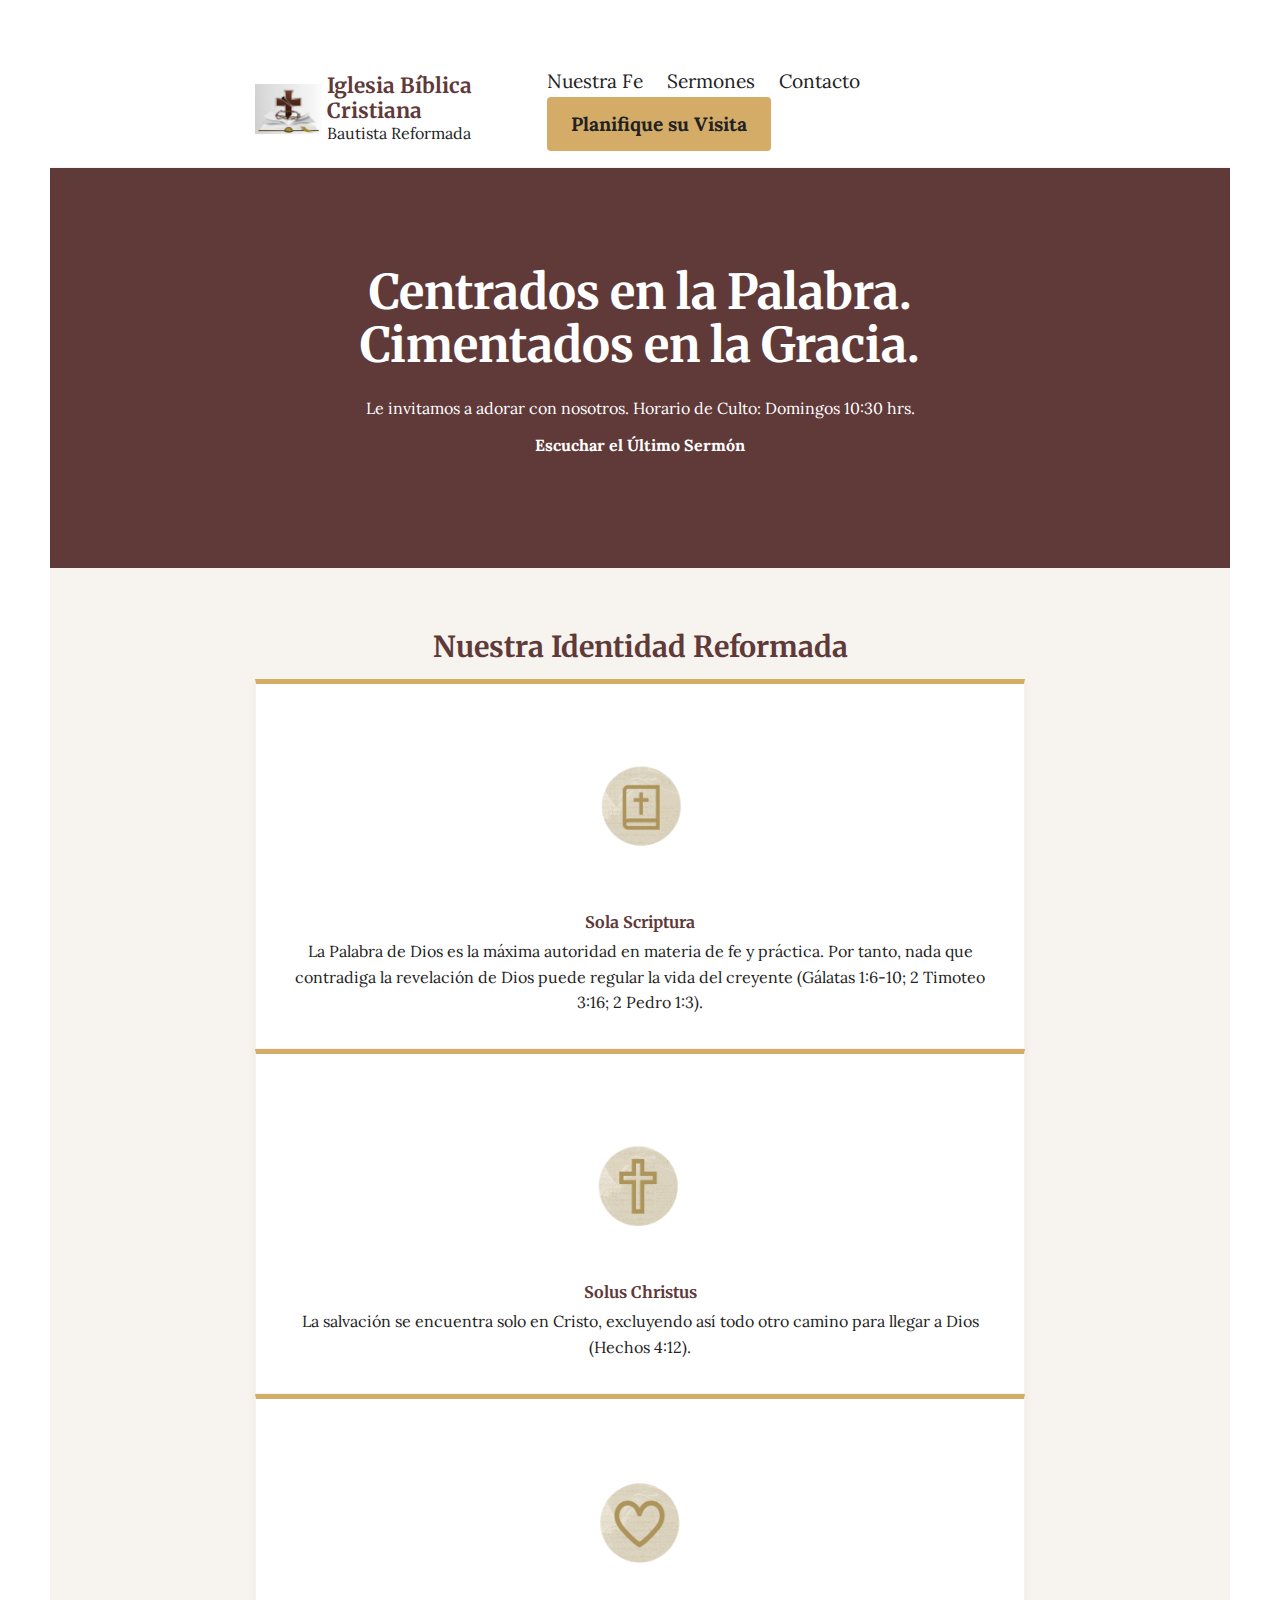
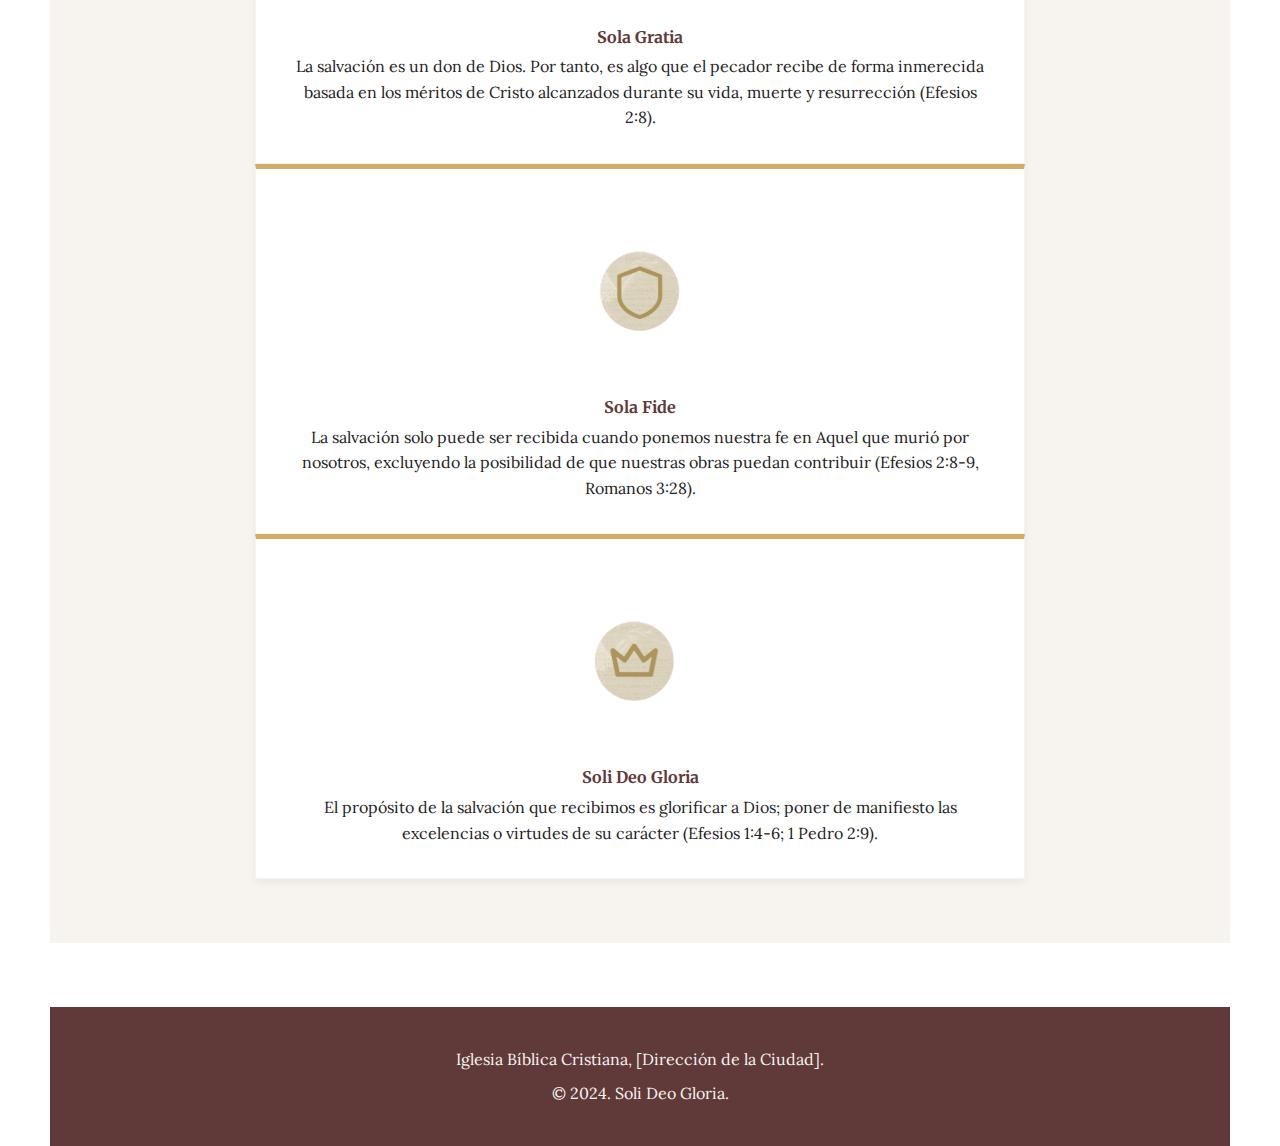
<file: index.html>
<!DOCTYPE html>
<html lang="es">
<head>
    <meta charset="UTF-8">
    <meta name="viewport" content="width=device-width, initial-scale=1.0">
    <title>Iglesia Bíblica Cristiana - Chile</title>
    
    <link rel="stylesheet" href="main.css">
    
    <link rel="preconnect" href="https://fonts.googleapis.com">
    <link rel="preconnect" href="https://fonts.gstatic.com" crossorigin>
    <link href="https://fonts.googleapis.com/css2?family=Lora:ital,wght@0,400..700;1,400..700&family=Merriweather:wght@300;400;700&family=Roboto:wght@400;700&display=swap" rel="stylesheet">
    
</head>
<body>

    <header class="header-principal">
        <div class="contenedor">
            <a href="index.html" class="identidad-header" title="Volver a la página de inicio">
                <img src="img/logo.jpeg" alt="Logo de la Iglesia Bíblica Cristiana Bautista Reformada" class="logo-img" width="50" height="50">
                <div class="header-texto">
                    <p class="titulo-iglesia">Iglesia Bíblica Cristiana</p>
                    <p class="subtitulo-identidad">Bautista Reformada</p>
                </div>
            </a>
            <nav class="navegacion">
                <a href="quienes-somos.html">Nuestra Fe</a>
                <a href="sermones.html">Sermones</a>
                <a href="contacto.html">Contacto</a>
                <a href="contacto.html#visita" class="btn-acento">Planifique su Visita</a> 
            </nav>
        </div>
    </header>

    <main> 
        <section class="hero">
            <div class="hero-contenido">
                <h1>Centrados en la Palabra. Cimentados en la Gracia.</h1> 
                <p>Le invitamos a adorar con nosotros. Horario de Culto: Domingos 10:30 hrs.</p>
                <a href="sermones.html#ultimosermon" class="btn-principal">Escuchar el Último Sermón</a> 
            </div>
        </section>

        <section class="pilares">
            <div class="contenedor">
                <h3>Nuestra Identidad Reformada</h3>
                <div class="pilares-grid">
                    <div class="pilar-item">
                        <span class="icono-biblia" aria-hidden="true">
                            <img src="img/sola_escritura.png" alt="Icono Sola Scriptura" width="60" height="60">
                        </span> 
                        <h4>Sola Scriptura</h4>
                        <p>La Palabra de Dios es la máxima autoridad en materia de fe y práctica. Por tanto, nada que contradiga la revelación de Dios puede regular la vida del creyente (Gálatas 1:6-10; 2 Timoteo 3:16; 2 Pedro 1:3).</p>
                    </div>
                    <div class="pilar-item">
                        <span class="icono-cruz" aria-hidden="true">
                            <img src="img/solo_Cristo.png" alt="Icono Solus Christus" width="60" height="60">
                        </span>
                        <h4>Solus Christus</h4>
                        <p>La salvación se encuentra solo en Cristo, excluyendo así todo otro camino para llegar a Dios (Hechos 4:12).</p>
                    </div>
                    <div class="pilar-item">
                        <span class="icono-corazon" aria-hidden="true">
                            <img src="img/sola_gracia.png" alt="Icono Sola Gratia" width="60" height="60">
                        </span>
                        <h4>Sola Gratia</h4>
                        <p>La salvación es un don de Dios. Por tanto, es algo que el pecador recibe de forma inmerecida basada en los méritos de Cristo alcanzados durante su vida, muerte y resurrección (Efesios 2:8).</p>
                    </div>
                    <div class="pilar-item">
                        <span class="icono-escudo" aria-hidden="true">
                            <img src="img/sola_fe.png" alt="Icono Sola Fide" width="60" height="60">
                        </span>
                        <h4>Sola Fide</h4>
                        <p>La salvación solo puede ser recibida cuando ponemos nuestra fe en Aquel que murió por nosotros, excluyendo la posibilidad de que nuestras obras puedan contribuir (Efesios 2:8-9, Romanos 3:28).</p>
                    </div> 
                    <div class="pilar-item">
                        <span class="icono-corona" aria-hidden="true">
                            <img src="img/soli_Deo_gloria.png" alt="Icono Soli Deo Gloria" width="60" height="60">
                        </span>
                        <h4>Soli Deo Gloria</h4>
                        <p>El propósito de la salvación que recibimos es glorificar a Dios; poner de manifiesto las excelencias o virtudes de su carácter (Efesios 1:4-6; 1 Pedro 2:9).</p>
                    </div>
                </div>
            </div>
        </section>
    </main> 
    
    <footer class="footer-principal">
        <div class="contenedor">
            <p>Iglesia Bíblica Cristiana, [Dirección de la Ciudad].</p>
            <p>&copy; 2024. Soli Deo Gloria.</p>
        </div>
    </footer>

</body>
</html>
</file>
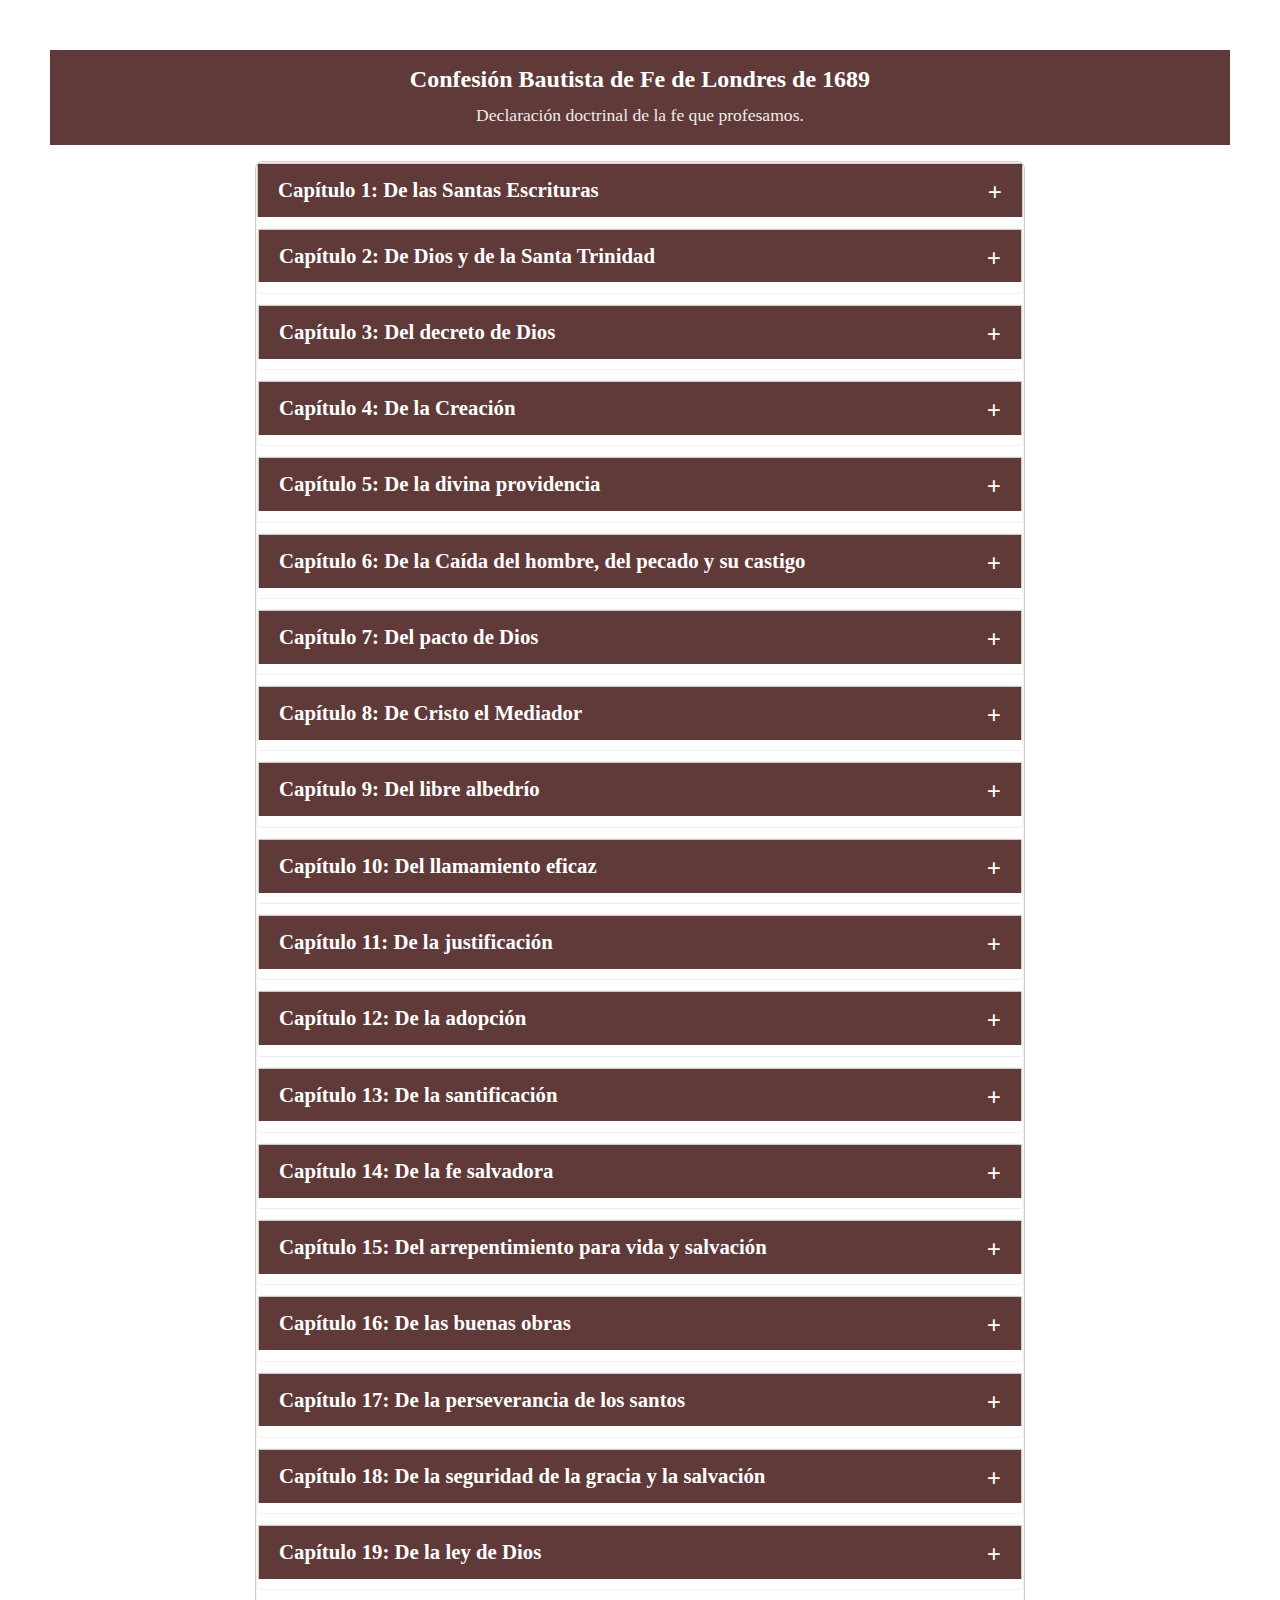
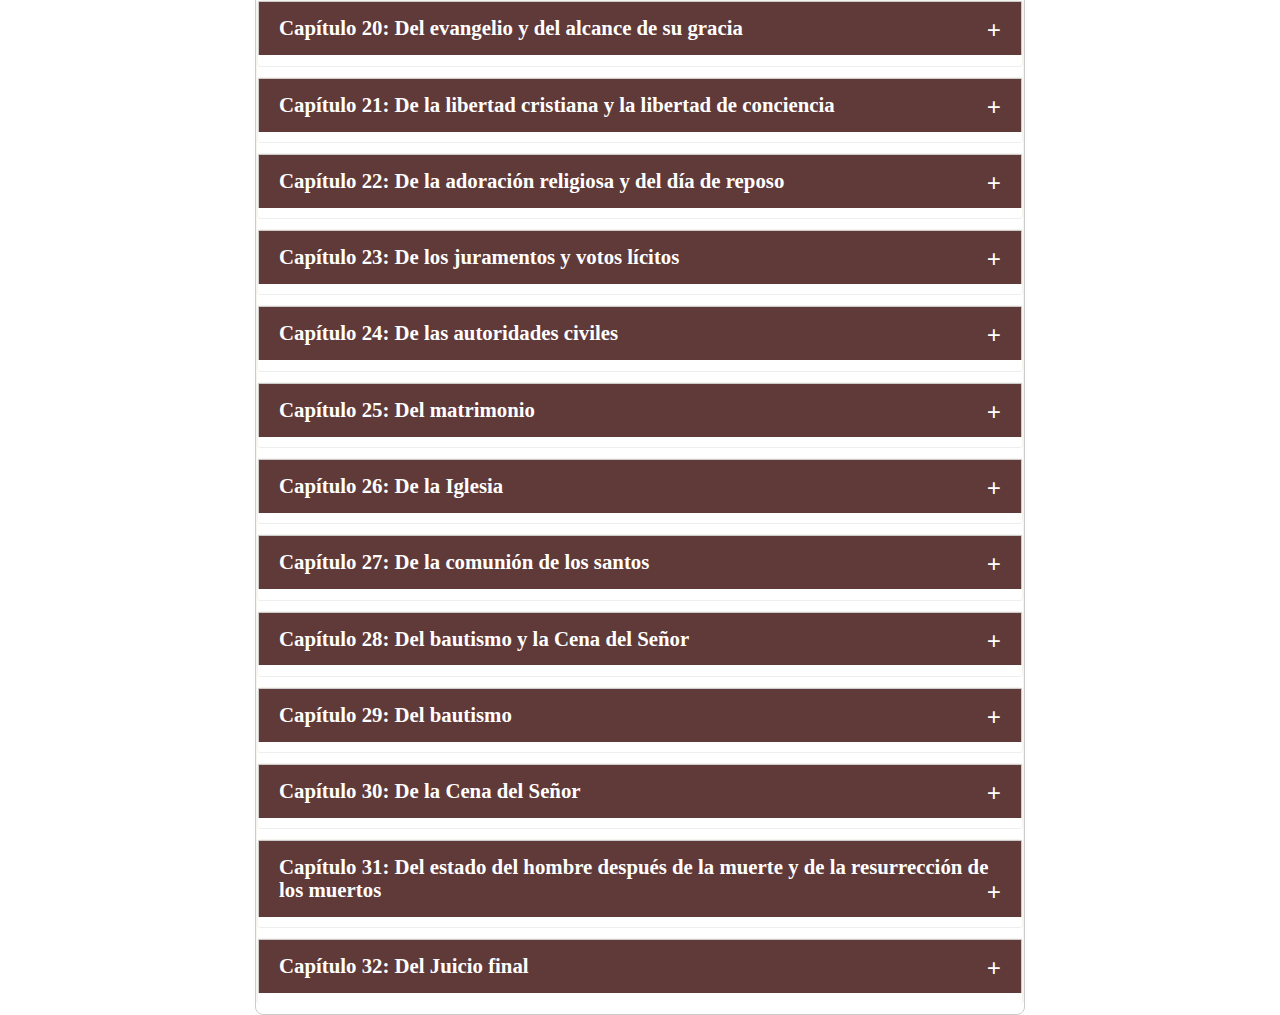
<file: confesion.html>
<!DOCTYPE html>
<html lang="es">

<head>
    <meta charset="UTF-8">
    <meta name="viewport" content="width=device-width, initial-scale=1.0">
    <title>Confesión Bautista de Fe de Londres de 1689</title>
    <link rel="stylesheet" href="main.css">
</head>

<body>

    <div class="page-header">
        <div class="contenedor">
            <h1>Confesión Bautista de Fe de Londres de 1689</h1>
            <p>Declaración doctrinal de la fe que profesamos.</p>
        </div>
    </div>

    <main>
        <section class="seccion-contenido">
            <div class="contenedor">

                <article class="documento-largo">

                    <div class="acordeon-item">

                        <div>
                            <h2 class="acordeon-titulo">Capítulo 1: De las Santas Escrituras</h2>
                        </div>
                        <div class="acordeon-contenido">
                            <h3 class="seccion-subtitulo">1.1</h3>
                            <p>
                                La Santa Escritura es la única regla suficiente, segura e
                                infalible<sup>1</sup> de todo conocimiento, fe y obediencia salvadores;
                                aunque la luz de la naturaleza<sup>2</sup> y las obras de la creación y
                                de la providencia manifiestan la bondad, sabiduría y poder
                                de Dios, de tal manera que dejan a los hombres sin excusa,
                                aun así, no son suficientes para dar ese conocimiento de
                                Dios y de Su voluntad que es necesario para la salvación.<sup>3</sup>
                                Por lo tanto, agradó al Señor, en muchas ocasiones y de
                                muchas maneras, revelarse a Sí mismo y declarar Su
                                voluntad a Su Iglesia; y después, para preservar y propagar
                                mejor la verdad, y para el establecimiento y consuelo más
                                seguros de la Iglesia contra la corrupción de la carne y la
                                malicia de Satanás y del mundo, le agradó poner por escrito
                                esa revelación en su totalidad;<sup>4</sup> lo cual hace que las Santas
                                Escrituras sean sumamente necesarias, habiendo cesado ya
                                aquellas maneras anteriores por las cuales Dios reveló Su
                                voluntad a Su pueblo.
                                <br><br>
                                <sup>1</sup> 2 Tim. 3:15, 16, 17. Isa. 8:20. Luc. 16:29, 31. Efe. 2:20.
                                | <sup>2</sup> Rom. 1:19, 20, 21, etc.; y 2:14, 15. Sal. 19:1, 2, 3. |
                                <sup>3</sup> Heb. 1:1. | <sup>4</sup> Pro. 22:19, 20, 21. Rom. 15:4. 2 Ped.
                                1:19, 20.
                            </p>
                            <h3 class="seccion-subtitulo">1.2</h3>
                            <p>
                                Con el nombre de Santa Escritura o la Palabra de Dios
                                escrita, ya se incluye todos los Libros del Antiguo y el
                                Nuevo Testamento, que son los siguientes:
                                Con el nombre de Santa Escritura o la Palabra de Dios
                                escrita, ya se incluye todos los Libros del Antiguo y el
                                Nuevo Testamento, que son los siguientes:
                                <br><br>
                                DEL ANTIGUO TESTAMENTO
                                <br><br>
                                Génesis, Éxodo, Levítico, Números, Deuteronomio, Josué,
                                Jueces, Rut, 1 Samuel, 2 Samuel, 1 Reyes, 2 Reyes,
                                1 Crónicas, 2 Crónicas, Esdras, Nehemías, Ester, Job,
                                Salmos, Proverbios, Eclesiastés, Cantar de los Cantares,
                                Isaías, Jeremías, Lamentaciones, Ezequiel, Daniel, Oseas,
                                Joel, Amós, Abdías, Jonás, Miqueas, Nahum, Habacuc,
                                Sofonías, Hageo, Zacarías, Malaquías.
                                <br><br>
                                DEL NUEVO TESTAMENTO
                                <br><br>
                                Mateo, Marcos, Lucas, Juan, Hechos de los Apóstoles, La
                                Epístola de Pablo a los Romanos, 1 Corintios, 2 Corintios,
                                Gálatas, Efesios, Filipenses, Colosenses, 1 Tesalonicenses,
                                2 Tesalonicenses, 1 Timoteo, 2 Timoteo, Tito, Filemón, la
                                Epístola a los Hebreos, la Epístola de Santiago, La primera
                                y segunda Epístola de Pedro, La primera, segunda y tercera
                                Epístola de Juan, la Epístola de Judas, Apocalipsis.
                                Todos estos fueron dados por inspiración de Dios,<sup>5</sup> para
                                que sean la regla de fe y vida.
                                <br><br>
                                <sup>5</sup> 2 Tim. 3:16.
                            </p>
                            <h3 class="seccion-subtitulo">1.3</h3>
                            <p>
                                Los libros comúnmente llamados apócrifos, como no
                                son de inspiración divina,<sup>6</sup> no forman parte del canon (o
                                regla) de la Escritura y, por lo tanto, no tienen autoridad
                                para la Iglesia de Dios, ni debe ninguno de estos ser
                                aprobado o usado de una manera distinta a como se hace
                                con otros escritos humanos.
                                <br><br>
                                <sup>6</sup> Luc. 24:27, 44. Rom. 3:2.
                            </p>
                            <h3 class="seccion-subtitulo">1.4</h3>
                            <p>
                                La autoridad de la Santa Escritura, por la cual esta
                                debe ser creída, no depende del testimonio de ningún
                                hombre o iglesia, sino enteramente de Dios (quien es la
                                verdad misma) el Autor de la Santa Escritura;<sup>7</sup> por lo tanto,
                                esta debe ser recibida porque es la Palabra de Dios.
                                <br><br>
                                <sup>7</sup> 2 Ped. 1:19, 20, 21. 2 Tim. 3:16. 2 Tes. 2:13. 1 Jua.
                                5:9.
                            </p>
                            <h3 class="seccion-subtitulo">1.5</h3>
                            <p>
                                El testimonio de la Iglesia de Dios puede movernos e
                                inducirnos a tener una alta y reverente estima por las Santas
                                Escrituras; y el carácter celestial de su contenido, la eficacia
                                de su doctrina, la majestad de su estilo, la armonía de todas
                                sus partes, el escopo de esta en su conjunto (que es dar toda
                                la gloria a Dios), la plena revelación que hace del único
                                camino de salvación para el hombre, y muchas otras
                                excelencias incomparables y la totalidad de las perfecciones
                                de la misma son argumentos por medio de los cuales da
                                evidencia abundantemente de ser la Palabra de Dios; no
                                obstante, nuestra persuasión y certeza plenas de su verdad
                                infalible y autoridad divina provienen de la obra interna
                                del Espíritu Santo, dando testimonio en nuestros corazones
                                por medio de la Palabra y con la Palabra.<sup>8</sup>
                                <br><br>
                                <sup>8</sup> Jua. 16:13, 14. 1 Cor. 2:10, 11, 12. 1 Jua. 2:20, 27.
                            </p>
                            <h3 class="seccion-subtitulo">1.6</h3>
                            <p>
                                Todo el consejo de Dios concerniente a todas las cosas
                                que son necesarias para Su propia gloria, la salvación del
                                hombre, la fe y la vida está expresamente escrito o
                                necesariamente contenido en la Santa Escritura, a la cual
                                no debe añadirse nada en ningún momento, ni por nueva
                                revelación del Espíritu ni por las tradiciones de los
                                hombres.<sup>9</sup>
                                No obstante, reconocemos que la iluminación interna
                                del Espíritu de Dios es necesaria para el entendimiento
                                salvador de las cosas que están reveladas en la Palabra,<sup>10</sup> y
                                reconocemos que hay algunas circunstancias concernientes a
                                la adoración a Dios y el gobierno de la Iglesia que son
                                comunes a las acciones y sociedades humanas, las cuales
                                deben ser ordenadas a la luz de la naturaleza y la prudencia
                                cristiana, conforme a las reglas generales de la Palabra, las
                                cuales siempre deben ser obedecidas.<sup>11</sup>
                                <br><br>
                                <sup>9</sup> 2 Tim. 3:15, 16, 17. Gál. 1:8, 9. | <sup>10</sup> Jua. 6:45. 1 Cor.
                                2:9, 10, 11, 12. | <sup>11</sup> 1 Cor. 11:13, 14; y 14:26 y el v. 40.
                            </p>
                            <h3 class="seccion-subtitulo">1.7</h3>
                            <p>
                                No todas las cosas en la Escritura son igualmente claras
                                en sí mismas, ni son igualmente claras para todos;<sup>12</sup> sin
                                embargo, aquellas cosas que es necesario saber, creer y
                                obedecer para salvación se proponen y exponen tan
                                claramente en uno u otro lugar de la Escritura que no solo
                                los eruditos, sino también los que no lo son, pueden
                                adquirir un entendimiento suficiente de tales cosas
                                mediante el debido uso de los medios ordinarios.
                                <sup>13</sup>
                                <br><br>
                                <sup>12</sup> 2 Ped. 3:16. | <sup>13</sup> Sal. 19:7; y 119:130.
                            </p>
                            <h3 class="seccion-subtitulo">1.8</h3>
                            <p>
                                El Antiguo Testamento en hebreo (que era el idioma
                                nativo del pueblo de Dios en la antigüedad) y el Nuevo
                                Testamento en griego (que, en el tiempo en que fue escrito,
                                era por lo general el idioma más conocido entre las
                                naciones),<sup>14</sup> siendo inspirados inmediatamente por Dios y
                                guardados puros en todas las edades por Su singular
                                cuidado y providencia, son ¾por lo tanto¾ auténticos;<sup>15</sup>
                                así que, en todas las controversias religiosas, la Iglesia debe
                                apelar a estos como autoridad final.<sup>16</sup> Pero, debido a que
                                estas lenguas originales no son conocidas por todo el pueblo
                                de Dios, el cual tiene derecho a las Escrituras e interés en
                                estas, y debido a que se le manda leerlas y escudriñarlas en el
                                temor de Dios,<sup>17</sup> por lo tanto, deben ser traducidas a la
                                lengua común de toda nación a la que sean llevadas,<sup>18</sup> para
                                que, habitando en abundancia la Palabra de Dios en todos,
                                puedan adorarle de manera aceptable, y para que, por
                                medio de la paciencia y el consuelo de las Escrituras,
                                tengan esperanza.<sup>19</sup>
                                <br><br>
                                <sup>14</sup> Rom. 3:2. | <sup>15</sup> Isa. 8:20. | <sup>16</sup> Hch. 15:15. |
                                <sup>17</sup> Jua. 5:39.
                                | <sup>18</sup> 1 Cor. 14:6, 9, 11, 12, 24, 28. | <sup>19</sup> Col. 3:16.
                            </p>
                            <h3 class="seccion-subtitulo">1.9</h3>
                            <p>
                                La regla infalible de interpretación de la Escritura es la
                                propia Escritura;<sup>20</sup> por lo tanto, cuando surge alguna duda
                                acerca del verdadero y pleno significado de cualquier
                                pasaje bíblico (significado que no es múltiple, sino uno solo),
                                debe buscarse en otros pasajes que hablen más claramente.
                                <br><br>
                                <sup>20</sup> 2 Ped. 1:20, 21. Hch. 15:15, 16.
                            </p>
                            <h3 class="seccion-subtitulo">1.10</h3>
                            <p>
                                El juez supremo por el que deben decidirse todas las
                                controversias religiosas, y por el que deben examinarse
                                todos los decretos de concilios, las opiniones de escritores
                                antiguos, las doctrinas de hombres y espíritus privados, y
                                en cuya sentencia debemos descansar, no puede ser otro
                                que la Santa Escritura entregada por el Espíritu; en dicha
                                Escritura así entregada, nuestra fe se resuelve finalmente.<sup>21</sup>
                               <br><br>
                                <sup>21</sup> Mat. 22:29, 31. Efe. 2:20. Hch. 28:23.
                            </p>
                            <p>
                                <br><br>
                            </p>
                        </div>

                        <div class="acordeon-item">
                            <div>
                                <h2 class="acordeon-titulo">Capítulo 2: De Dios y de la Santa Trinidad</h2>
                            </div>
                            <div class="acordeon-contenido">
                                <h3 class="seccion-subtitulo">2.1</h3>
                                <p>
                                    El Señor nuestro Dios es el único Dios vivo y
                                    verdadero;<sup>1</sup> cuya subsistencia está en Él mismo y es de Él
                                    mismo,<sup>2</sup> infinito en ser y perfección, cuya esencia no puede
                                    ser comprendida por nadie sino solo por Él mismo;<sup>3</sup> es
                                    espíritu purísimo,<sup>4</sup> invisible, sin cuerpo, partes ni pasiones,
                                    es el único que tiene inmortalidad y habita en luz
                                    inaccesible,<sup>5</sup> que es inmutable,<sup>6</sup> inmenso,<sup>7</sup>
                                    eterno,<sup>8</sup>
                                    inescrutable, todopoderoso,<sup>9</sup> infinito en todos los sentidos,
                                    santísimo,<sup>10</sup> sapientísimo, libérrimo, absolutísimo, que
                                    obra todas las cosas conforme al consejo de Su inmutable y
                                    justísima voluntad,<sup>11</sup> para Su propia gloria;<sup>12</sup> es
                                    amantísimo, clementísimo, misericordiosísimo,
                                    longanísimo, abundantísimo en bondad y verdad, que
                                    perdona la iniquidad, la transgresión y el pecado,
                                    remunerador de los que le buscan con diligencia,<sup>13</sup> pero
                                    también justísimo y terribilísimo en Sus juicios,<sup>14</sup> que odia
                                    todo pecado,<sup>15</sup> y que de ninguna manera dará por inocente
                                    al culpable.<sup>16</sup>
                                    <br><br>
                                    <sup>1</sup> 1 Cor. 8:4, 6. Deu. 6:4. | <sup>2</sup> Jer. 10:10. Isa. 48:12. |
                                    <sup>3</sup> Éxo. 3:14. | <sup>4</sup> Jua. 4:24. | <sup>5</sup> 1 Tim. 1:17. Deu.
                                    4:15, 16.
                                    | <sup>6</sup> Mal. 3:6. | <sup>7</sup> 1 Rey. 8:27. Jer. 23:23. | <sup>8</sup> Sal.
                                    90:2. | <sup>9</sup> Gén. 17:1. | <sup>10</sup> Isa. 6:3. | <sup>11</sup> Sal.
                                    115:3. Isa. 46:10. |
                                    <sup>12</sup> Pro. 16:4. Rom. 11:36. | <sup>13</sup> Éxo. 34:6, 7. Heb. 11:6. |
                                    <sup>14</sup> Neh. 9:32, 33. | <sup>15</sup> Sal. 5:5, 6. | <sup>16</sup> Éxo. 34:7.
                                    Nahum 1:2, 3.
                                </p>
                                <h3 class="seccion-subtitulo">2.2</h3>
                                <p> 
                                    Dios, teniendo en Sí mismo y de Sí mismo toda vida,<sup>17</sup>
                                    gloria,<sup>18</sup> bondad y bienaventuranza,<sup>19</sup> es el único
                                    todosuficiente, en Sí mismo y para Sí mismo, no teniendo
                                    necesidad de ninguna de las criaturas que ha hecho, ni
                                    derivando ninguna gloria de ellas,<sup>20</sup> sino manifestando
                                    solamente Su propia gloria en ellas, por medio de ellas,
                                    hacia ellas y sobre ellas; Él es la única fuente de todo ser,
                                    de quien, por medio de quien y para quien son todas las
                                    cosas,<sup>21</sup> teniendo sobre todas las criaturas el más soberano
                                    dominio para hacer, por medio de ellas, para ellas o sobre
                                    ellas todo lo que le agrade;<sup>22</sup> todas las cosas están al
                                    descubierto y desnudas ante Sus ojos,<sup>23</sup> Su conocimiento es
                                    infinito, infalible e independiente de la criatura, de modo
                                    que para Él no hay ninguna cosa contingente o incierta;<sup>24</sup>
                                    es santísimo en todos Sus consejos, en todas Sus obras y en
                                    todos Sus mandatos;<sup>25</sup> a Él se le debe, por parte de los
                                    ángeles y los hombres, toda adoración,<sup>26</sup> todo servicio u
                                    obediencia que como criaturas deben al Creador, y
                                    cualquier cosa adicional que a Él le plazca demandar de
                                    ellos.
                                    <br><br>
                                    <sup>17</sup> Jua. 5:26. | <sup>18</sup> Sal. 148:13. | <sup>19</sup> Sal. 119:68. |
                                    <sup>20</sup> Job 22:2, 3. | <sup>21</sup> Rom. 11:34, 35, 36. | <sup>22</sup> Dan. 4:25 y 
                                    los vv. 34, 35. | <sup>23</sup> Heb. 4:13. | <sup>24</sup> Eze. 11:5. Hch. 15:18.
                                    | <sup>25</sup> Sal. 145:17. | <sup>26</sup> Apo. 5:12, 13, 14.
                                </p>
                                <h3 class="seccion-subtitulo">2.3</h3>
                                <p>     
                                    En este Ser divino e infinito hay tres subsistencias, el
                                    Padre, el Verbo o Hijo y el Espíritu Santo,<sup>27</sup> de una misma
                                    sustancia, un mismo poder y una misma eternidad,
                                    teniendo cada uno toda la esencia divina, pero la esencia
                                    indivisa;<sup>28</sup> el Padre no es de nadie ni es engendrado ni
                                    procede de nadie, el Hijo es eternamente engendrado del
                                    Padre,<sup>29</sup> y el Espíritu Santo procede del Padre y del Hijo,<sup>30</sup>
                                    todos infinitos, sin principio, por lo tanto, son un solo Dios,
                                    que no ha de ser dividido en naturaleza y Ser, sino
                                    distinguido por varias propiedades relativas peculiares y
                                    relaciones personales; dicha doctrina de la Trinidad es el
                                    fundamento de toda nuestra comunión con Dios y nuestra
                                    consoladora dependencia de Él.
                                    <br><br>
                                    <sup>27</sup> 1 Jua. 5:7. Mat. 28:19. 2 Cor. 13:14. | <sup>28</sup> Éxo. 3:14.
                                    Jua. 14:11. 1 Cor. 8:6. | <sup>29</sup> Jua. 1:14, 18. | <sup>30</sup> Jua. 15:26.
                                    Gál. 4:6.
                                </p>
                            </div>
                        </div>
                        <div class="acordeon-item">
                            <div>
                                <h2 class="acordeon-titulo">Capítulo 3: Del decreto de Dios</h2>
                            </div>
                            <div class="acordeon-contenido">
                                <h3 class="seccion-subtitulo">3.1</h3>
                                <p> 
                                    Dios, desde toda la eternidad, por el sapientísimo y
                                    santísimo consejo de Su voluntad, ha decretado en Sí
                                    mismo,<sup>1</sup> libre e inalterablemente, todas las cosas, todo lo
                                    que llega a suceder; pero, de tal manera que por ello Dios
                                    ni es autor del pecado, ni tiene comunión con nadie en el
                                    mismo,<sup>2</sup> ni se hace violencia a la voluntad de la criatura, ni
                                    se quita la libertad o contingencia de las causas secundarias,
                                    antes bien son establecidas,<sup>3</sup> en lo cual se manifiesta Su
                                    sabiduría en disponer todas las cosas, y se manifiesta Su
                                    poder y fidelidad en el cumplimiento de Su decreto.<sup>4</sup>
                                    <br><br>
                                    <sup>1</sup> Isa. 46:10. Efe. 1:11. Heb. 6:17. Rom. 9:15, 18. |
                                    <sup>2</sup> Stg. 1:15, 17. 1 Jua. 1:5. | <sup>3</sup> Hch 4:27, 28. Jua. 19:11.
                                    | <sup>4</sup> Núm. 23:19. Efe. 1:3-5.
                                </p>
                                <h3 class="seccion-subtitulo">3.2</h3>
                                <p>
                                    Aunque Dios sabe todo lo que podría o puede llegar a
                                    suceder en todas las condiciones que se puedan suponer,<sup>5</sup>
                                    aun así, nada ha decretado porque lo previera como futuro
                                    o como aquello que llegaría a suceder en tales condiciones.<sup>6</sup>
                                    <br><br>
                                    <sup>5</sup> Hch. 15:18. | <sup>6</sup> Rom. 9:11, 13, 16, 18.
                                                                    </p>
                                <h3 class="seccion-subtitulo">3.3</h3>
                                <p>
                                    Por el decreto de Dios, para la manifestación de Su
                                    gloria, algunos hombres y ángeles son predestinados o
                                    preordinados para vida eterna, por medio de Jesucristo,<sup>7</sup>
                                    para alabanza de la gloria de Su gracia;<sup>8</sup> a otros se les deja
                                    actuar en su pecado para su justa condenación, para
                                    alabanza de la gloria de Su justicia.<sup>9</sup>
                                    <br><br>
                                    <sup>7</sup> 1 Tim. 5:21. Mat. 25:41. | <sup>8</sup> Efe. 1:5, 6. | <sup>9</sup> Rom. 9:22,
                                    23. Jud. 4.
                                </p>
                                <h3 class="seccion-subtitulo">3.4</h3>
                                <p>
                                    Estos ángeles y hombres así predestinados y
                                    preordinados están designados particular 
                                    e inalterablemente, y su número es tan cierto y 
                                    definido que no puede
                                    ser aumentado ni disminuido.<sup>10</sup>
                                    <br><br>
                                    <sup>10</sup> 2 Tim. 2:19. Jua. 13:18.
                                </p>
                                <h3 class="seccion-subtitulo">3.5</h3>
                                <p>
                                    A aquellos de entre la humanidad que están
                                    predestinados para vida, Dios (antes de la fundación del
                                    mundo, conforme a Su propósito eterno e inmutable, y
                                    conforme al consejo secreto y beneplácito de Su voluntad) los
                                    ha escogido en Cristo para gloria eterna, solo por Su libre
                                    y gratuita gracia y amor,<sup>11</sup> sin que ninguna otra cosa en la
                                    criatura, como condición o causa, lo moviera a ello.<sup>12</sup>
                                    <br><br>
                                    <sup>11</sup> Efe. 1:4, 9, 11. Rom. 8:30. 2 Tim. 1:9. 1 Tes. 5:9. |
                                    <sup>12</sup> Rom. 9:13, 16. Efe. 1:6, 12.
                                </p>
                                <h3 class="seccion-subtitulo">3.6</h3>
                                <p>
                                    Así como Dios ha designado a los elegidos para gloria,
                                    de la misma manera ha preordinado, por el propósito
                                    eterno y libérrimo de Su voluntad, todos los medios para
                                    ello;<sup>13</sup> por lo tanto, los que son elegidos, habiendo caído en
                                    Adán, son redimidos por Cristo,<sup>14</sup> son llamados eficazmente 
                                    a la fe en Cristo por Su Espíritu obrando a su debido
                                    tiempo, son justificados, adoptados, santificados<sup>15</sup> y
                                    guardados por Su poder, mediante la fe para salvación;<sup>16</sup>
                                    nadie más es redimido por Cristo, ni llamado eficazmente,
                                    ni justificado, ni adoptado, ni santificado, ni salvado, sino
                                    solo los elegidos.<sup>17</sup>
                                    <sup>13</sup> 1 Ped. 1:2. 2 Tes. 2:13. | <sup>14</sup> 1 Tes. 5:9, 10. |
                                    <sup>15</sup> Rom. 8:30. 2 Tes. 2:13. | <sup>16</sup> 1 Ped. 1:5. | <sup>17</sup> Jua. 10:26.
                                    Jua. 17:9. Jua. 6:64.
                                </p>
                                <h3 class="seccion-subtitulo">3.7</h3>
                                <p>
                                    La doctrina de este profundo misterio de la
                                    predestinación debe ser tratada con especial prudencia y
                                    cuidado, para que los hombres que estén prestando atención
                                    a la voluntad de Dios revelada en Su Palabra y estén
                                    rindiendo obediencia a esta, puedan, por la certeza de su
                                    llamamiento eficaz, estar seguros de su elección eterna;<sup>18</sup>
                                    así, esta doctrina proporcionará motivo de alabanza,<sup>19</sup>
                                    reverencia y admiración a Dios, y de humildad,<sup>20</sup> diligencia
                                    y abundante consuelo para todos los que sinceramente
                                    obedecen el evangelio.<sup>21</sup>
                                    <br><br>
                                    <sup>18</sup> 1 Tes. 1:4, 5. 2 Ped. 1:10. | <sup>19</sup> Efe. 1:6. Rom. 11:33. |
                                    <sup>20</sup> Rom. 11:5, 6. | <sup>21</sup> Luc. 10:20.
                                </p>
                                <p>
                                    <br><br>
                                </p>
                            </div>
                        </div>
                        <div class="acordeon-item">
                            <div>
                                <h2 class="acordeon-titulo">Capítulo 4: De la Creación</h2>
                            </div>
                            <div class="acordeon-contenido">
                                <h3 class="seccion-subtitulo">4.1</h3>
                                <p>
                                    En el principio agradó a Dios el Padre, Hijo y Espíritu 
                                    Santo,<sup>1</sup> para la manifestación de la gloria de Su poder,
                                    sabiduría y bondad eternos,<sup>2</sup> crear o hacer el mundo y
                                    todas las cosas que en él hay, ya sean visibles o invisibles,
                                    en el lapso de seis días, y todas buenas en gran manera.<sup>3</sup>
                                    <br><br>
                                    <sup>1</sup> Jua. 1:2, 3. Heb. 1:2. Job 26:13. | <sup>2</sup> Rom. 1:20. |
                                    <sup>3</sup> Col. 1:16. Gén. 2:1, 2.
                                    
                                </p>
                                <h3 class="seccion-subtitulo">4.2</h3>
                                <p>
                                    Después que Dios hizo todas las demás criaturas, creó
                                    al hombre, varón y hembra,<sup>4</sup> con almas racionales e
                                    inmortales,<sup>5</sup> haciéndolos aptos para esa vida para Dios,
                                    para la cual fueron creados; siendo hechos a imagen de
                                    Dios, en conocimiento, justicia y santidad de la verdad;<sup>6</sup>
                                    teniendo la ley de Dios escrita en sus corazones,<sup>7</sup> y teniendo
                                    el poder para cumplirla; sin embargo, con la posibilidad de
                                    transgredir, al haber sido dejados a la libertad de su propia
                                    voluntad, la cual estaba sujeta a cambio.<sup>8</sup>
                                    <br><br>
                                    <sup>4</sup> Gén. 1:27. | <sup>5</sup> Gén. 2:7. | <sup>6</sup> Ecl. 7:29. Gén. 1:26. |
                                    <sup>7</sup> Rom. 2:14, 15. | <sup>8</sup> Gén. 3:6.
                                    
                                </p>
                                <h3 class="seccion-subtitulo">4.3</h3>
                                <p>
                                    Además de la ley escrita en sus corazones, recibieron
                                    un mandato de no comer del árbol del conocimiento del
                                    bien y del mal;<sup>9</sup> y, mientras lo guardaron, fueron felices en
                                    su comunión con Dios y tuvieron dominio sobre las
                                    criaturas.<sup>10</sup>
                                    <br><br>
                                    <sup>9</sup> Gén. 2:17; y 3:8, 9, 10. | <sup>10</sup> Gén. 1:26, 28.
                                </p>
                                <p>
                                    <br><br>
                                </p>
                            </div>
                        </div>
                        <div class="acordeon-item">
                            <div>
                                <h2 class="acordeon-titulo">Capítulo 5: De la divina providencia</h2>
                            </div>
                            <div class="acordeon-contenido">
                                <h3 class="seccion-subtitulo">5.1</h3>
                                <p>
                                    Dios, el buen Creador de todas las cosas, en Su poder
                                    y sabiduría infinitos, sostiene, dirige, dispone y gobierna
                                    todas las criaturas y cosas,<sup>1</sup> desde la mayor hasta la menor,<sup>2</sup>
                                    por Su sapientísima y santísima providencia, para el fin
                                    para el que fueron creadas, conforme a Su previo
                                    conocimiento infalible y el libre e inmutable consejo de Su
                                    voluntad, para alabanza de la gloria de Su sabiduría,
                                    poder, justicia, infinita bondad y misericordia.<sup>3</sup>
                                    <br><br>
                                    <sup>1</sup> Heb. 1:3. Job 38:11. Isa. 46:10, 11. Sal. 135:6. |
                                    <sup>2</sup> Mat. 10:29-31. | <sup>3</sup> Efe. 1:11.
                                </p>
                                <h3 class="seccion-subtitulo">5.2</h3>
                                <p>
                                    Aunque, en relación con el previo conocimiento y
                                    decreto de Dios, quien es la causa primera, todas las cosas
                                    llegan a suceder inmutable e infaliblemente,<sup>4</sup> de modo que
                                    nada ocurre a nadie por azar o fuera de Su providencia,<sup>5</sup>
                                    aun así, mediante la misma providencia, Él las ordena para
                                    que ocurran conforme a la naturaleza de las causas
                                    secundarias, ya sea necesariamente, libremente, o
                                    contingentemente.<sup>6</sup>
                                    <br><br>
                                    <sup>4</sup> Hch. 2:23. | <sup>5</sup> Pro. 16:33. | <sup>6</sup> Gén. 8:22.
                                </p>
                                <h3 class="seccion-subtitulo">5.3</h3>
                                <p>
                                    Dios, en Su providencia ordinaria, hace uso de
                                    medios;<sup>7</sup> sin embargo, es libre para obrar sin estos,<sup>8</sup> por
                                    encima de estos,<sup>9</sup> y contra estos,<sup>10</sup> según le plazca.
                                    <br><br>
                                    <sup>7</sup> Hch. 27:31, 44. Isa. 55:10, 11. | <sup>8</sup> Ose. 1:7. |
                                    <sup>9</sup> Rom. 4:19, 20, 21. | <sup>10</sup> Dan. 3:27.
                                </p>
                                <h3 class="seccion-subtitulo">5.4</h3>
                                <p>
                                    El poder omnipotente, la sabiduría inescrutable y la
                                    infinita bondad de Dios se manifiestan en Su providencia
                                    hasta tal punto que Su predeterminado consejo se extiende
                                    incluso hasta la primera Caída y a todas las demás acciones
                                    pecaminosas, tanto de los ángeles como de los hombres,<sup>11</sup>
                                    (y eso no por un mero permiso), las cuales Él también
                                    sapientísima y poderosísimamente limita,
                                    <sup>12</sup> y --además--
                                    ordena y gobierna en una multiforme dispensación para
                                    Sus santísimos fines;<sup>13</sup> sin embargo, lo hace de tal modo que
                                    la pecaminosidad de las acciones de ellos procede solo de
                                    las criaturas, y no de Dios, quien siendo santísimo y
                                    justísimo no es, ni puede ser, autor ni aprobador del
                                    pecado.<sup>14</sup>
                                    <br><br>
                                    <sup>11</sup> Rom. 11:32, 33, 34. 2 Sam. 24:1. 1 Cró. 21:1. |
                                    <sup>12</sup> 2 Rey. 19:28. Sal. 76:10. | <sup>13</sup> Gén. 50:20. Isa. 10:6, 7,
                                    12. | <sup>14</sup> Sal. 50:21. 1 Jua. 2:16.
                                </p>
                                <h3 class="seccion-subtitulo">5.5</h3>
                                <p>
                                    El Dios sapientísimo, justísimo y clementísimo a
                                    menudo deja por un poco de tiempo a Sus propios hijos
                                    expuestos a muchas y diversas pruebas y a las corrupciones
                                    de sus propios corazones, para disciplinarlos por sus 
                                    pecados anteriores, o para revelarles la fuerza oculta de la
                                    corrupción y el engaño de sus corazones, para que sean
                                    humillados; y para llevarlos a una dependencia más íntima
                                    y constante para que se apoyen en Él; y para hacerlos más
                                    vigilantes contra todas las futuras ocasiones de pecado, y
                                    para otros fines justos y santos.<sup>15</sup> De modo que todo lo que
                                    ocurre a cualquiera de Sus elegidos es por Su designio, para
                                    Su gloria y para el bien de ellos.<sup>16</sup>
                                    <br><br>
                                    <sup>15</sup> 2 Cró. 32:25, 26, 31. 2 Sam. 24:1. 2 Cor. 12:7-9. |
                                    <sup>16</sup> Rom. 8:28.
                                </p>
                                <h3 class="seccion-subtitulo">5.6</h3>
                                <p>
                                    En cuanto a aquellos hombres malvados e impíos a
                                    quienes Dios, como Juez justo, ciega y endurece por sus
                                    pecados anteriores,<sup>17</sup> no solo les niega Su gracia, por la cual
                                    el entendimiento de ellos podría haber sido iluminado y se
                                    podría haber obrado en sus corazones,<sup>18</sup> sino que a veces
                                    también les retira los dones que tenían,<sup>19</sup> y los deja
                                    expuestos a aquellos objetos que sus corrupciones
                                    convierten en oportunidades para pecar;<sup>20</sup> además, los
                                    entrega a sus propias concupiscencias, a las tentaciones del
                                    mundo y al poder de Satanás,<sup>21</sup> por lo cual llega a suceder
                                    que ellos mismos se endurecen, incluso bajo aquellos mismos
                                    medios que Dios usa para ablandar a otros.<sup>22</sup>
                                    <br><br>
                                    <sup>17</sup> Rom. 1:24, 26, 28; 11:7, 8. | <sup>18</sup> Deu. 29:4. |
                                    <sup>19</sup> Mat. 13:12. | <sup>20</sup> Deu. 2:30. 2 Rey. 8:12, 13. |
                                    <sup>21</sup> Sal. 81:11, 12. 2 Tes. 2:10, 11, 12. | <sup>22</sup> Éxo. 8:15, 32.
                                    Isa. 6:9, 10. 1 Ped. 2:7, 8.
                                </p>
                                <h3 class="seccion-subtitulo">5.7</h3>
                                <p>
                                    De la misma manera que la providencia de Dios
                                    alcanza en general a todas las criaturas, también --pero de
                                    una manera especialísima-- cuida de Su Iglesia y dispone
                                    todas las cosas para el bien de esta.<sup>23</sup>
                                    <br><br>
                                    <sup>23</sup> 1 Tim. 4:10. Amós 9:8, 9. Isa. 43:3-5.
                                </p>
                                <p>
                                    <br><br>
                                </p>
                            </div>
                        </div>
                        <div class="acordeon-item">
                            <div>
                                <h2 class="acordeon-titulo">Capítulo 6: De la Caída del hombre, del pecado y su castigo
                                </h2>
                            </div>
                            <div class="acordeon-contenido">
                                <h3 class="seccion-subtitulo">6.1</h3>
                                <p>
                                    Aunque Dios creó al hombre recto y perfecto, y le dio
                                    una ley justa, la cual habría sido para vida si el hombre la
                                    hubiera guardado, y amenazó su transgresión con la
                                    muerte,<sup>1</sup> aun así, el hombre no permaneció mucho tiempo
                                    en esta posición de honor, usando Satanás la sutileza de la
                                    serpiente para seducir a Eva, y luego por medio de ella
                                    seduciendo a Adán, quien sin ninguna compulsión, al
                                    comer del fruto prohibido, transgredió voluntariamente la
                                    ley de su creación y el mandato que les había sido dado;<sup>2</sup> lo
                                    cual agradó a Dios permitir, conforme a Su sabio y santo
                                    consejo, habiéndose propuesto ordenarlo para Su propia
                                    gloria.
                                    <br><br>
                                    <sup>1</sup> Gén. 2:16, 17. | <sup>2</sup> Gén. 3:12, 13. 2 Cor. 11:3.
                                </p>
                                <h3 class="seccion-subtitulo">6.2</h3>
                                <p>
                                    Nuestros primeros padres, por este pecado, cayeron de
                                    su justicia original y de su comunión con Dios, y nosotros
                                    en ellos, por lo cual la muerte sobrevino a todos;<sup>3</sup> viniendo
                                    a estar todos muertos en pecado<sup>4</sup> 
                                    y enteramente corrompidos en todas las facultades y partes del alma y del cuerpo.<sup>5</sup>
                                    <br><br>
                                    <sup>3</sup> Rom. 3:23. | <sup>4</sup> Rom 5:12, etc. | <sup>5</sup> Tit. 1:15. Gén. 6:5.
                                    Jer. 17:9. Rom. 3:10 19.
                                </p>
                                <h3 class="seccion-subtitulo">6.3</h3>
                                <p>
                                    Siendo ellos la raíz de todo el género humano, y
                                    estando por designio de Dios en lugar y en representación
                                    de toda la humanidad, la culpa del pecado fue imputada y
                                    la naturaleza corrompida fue transmitida a toda su
                                    posteridad, que desciende de ellos por generación
                                    ordinaria,<sup>6</sup> siendo ahora concebidos en pecado,<sup>7</sup> y siendo
                                    por naturaleza hijos de ira,<sup>8</sup> esclavos del pecado, estando
                                    sujetos a la muerte<sup>9</sup> y a todas las demás miserias
                                    --espirituales, temporales y eternas--, a no ser que el
                                    Señor Jesús los libre.<sup>10</sup>
                                    <br><br>
                                </p>
                                <h3 class="seccion-subtitulo">6.4</h3>
                                <p>
                                    De esta corrupción original, por la cual estamos
                                    totalmente indispuestos, incapacitados y opuestos a todo
                                    bien, y enteramente inclinados a todo mal,<sup>11</sup> proceden
                                    todas las transgresiones actuales.<sup>12</sup>
                                    <br><br>
                                    <sup>11</sup> Rom. 8:7. Col. 1:21. | <sup>12</sup> Stg. 1:14, 15. Mat. 15:19.
                                </p>
                                <h3 class="seccion-subtitulo">6.5</h3>
                                <p>
                                    Esta corrupción de la naturaleza permanece durante
                                    esta vida en los que son regenerados;<sup>13</sup> y, aunque dicha
                                    corrupción sea perdonada y mortificada por medio de Cristo,
                                    aun así, tanto esta corrupción de la naturaleza como sus
                                    primeras pasiones son verdadera y propiamente pecado.<sup>14</sup>
                                    <br><br>
                                    <sup>13</sup> Rom. 7:18, 23. Ecl. 7:20. 1 Jua. 1:8. | <sup>14</sup> Rom. 7:24,
                                    25. Gál. 5:17.
                                </p>
                                <p>
                                    <br><br>
                                </p>
                            </div>
                        </div>
                        <div class="acordeon-item">
                            <div>
                                <h2 class="acordeon-titulo">Capítulo 7: Del pacto de Dios</h2>
                            </div>
                            <div class="acordeon-contenido">
                                <h3 class="seccion-subtitulo">7.1</h3>
                                <p>
                                    La distancia entre Dios y la criatura es tan grande que,
                                    aunque las criaturas racionales le deben obediencia como
                                    su Creador, aun así, estas nunca habrían podido alcanzar
                                    la recompensa de la vida a no ser por alguna
                                    condescendencia voluntaria por parte de Dios, que a Él le
                                    ha agradado expresar en forma de pacto.<sup>1</sup>
                                    <br><br>
                                    <sup>1</sup> Luc. 17:10. Job 35:7, 8.
                                </p>
                                <h3 class="seccion-subtitulo">7.2</h3>
                                <p>
                                    Además, al haberse colocado el hombre bajo la
                                    maldición de la ley por su Caída, agradó al Señor hacer un
                                    Pacto de Gracia,<sup>2</sup> en el cual libre y gratuitamente ofrece
                                    vida y salvación por medio de Jesucristo a los pecadores,
                                    demandándoles fe en Él para ser salvos,<sup>3</sup> y prometiendo dar
                                    Su Espíritu Santo a todos aquellos que están ordenados a
                                    vida eterna, con el fin de darles la disposición y capacidad
                                    para creer.<sup>4</sup>
                                    <br><br>
                                    <sup>2</sup> Gén. 2:17. Gál. 3:10. Rom. 3:20, 21. | <sup>3</sup> Rom. 8:3.
                                    Mar. 16:15, 16. Jua. 3:16. | <sup>4</sup> Eze. 36:26, 27. Jua. 6:44,
                                    45. Sal. 110:3.
                                </p>
                                <h3 class="seccion-subtitulo">7.3</h3>
                                <p>
                                    Este pacto es revelado en el evangelio; en primer lugar,
                                    a Adán en la promesa de salvación por medio de la simiente
                                    de la mujer,<sup>5</sup> y después, mediante pasos adicionales hasta
                                    completarse su plena revelación en el Nuevo Testamento;<sup>6</sup>
                                    y tiene su fundamento en aquella transacción del Pacto
                                    Eterno que hubo entre el Padre y el Hijo acerca de la
                                    redención de los elegidos;<sup>7</sup> y solo por la gracia de este pacto
                                    es que todos los que en cualquier tiempo han sido salvos de
                                    entre la posteridad del Adán caído han obtenido vida y una
                                    bendita inmortalidad, siendo el hombre ahora totalmente
                                    incapaz de hacerse aceptable para Dios bajo aquellas
                                    condiciones en las que estuvo Adán en su estado de
                                    inocencia.<sup>8</sup>
                                    <br><br>
                                    <sup>5</sup> Gén. 3:15. | <sup>6</sup> Heb. 1:1. | <sup>7</sup> 2 Tim. 1:9. Tit. 1:2. |
                                    <sup>8</sup> Heb. 11:6, 13. Rom. 4:1, 2, etc. Hch. 4:12. Jua. 8:56.
                                </p>
                                <p> 
                                    <br><br>
                                </p>
                            </div>
                        </div>
                        <div class="acordeon-item">
                            <div>
                                <h2 class="acordeon-titulo">Capítulo 8: De Cristo el Mediador</h2>
                            </div>
                            <div class="acordeon-contenido">
                                <h3 class="seccion-subtitulo">8.1</h3>
                                <p>
                                    Agradó a Dios, en Su propósito eterno, escoger y
                                    ordenar al Señor Jesús, Su Hijo unigénito, conforme al
                                    pacto hecho entre ambos, para que fuera el Mediador entre
                                    Dios y el hombre;<sup>1</sup> el Profeta,<sup>2</sup> Sacerdote<sup>3</sup> y Rey;<sup>4</sup> la
                                    Cabeza y el Salvador de Su Iglesia, el Heredero de todas
                                    las cosas y Juez del mundo. A quien dio, desde toda la
                                    eternidad, un pueblo para que fuera Su simiente, y para
                                    que fuera redimido, llamado, justificado, santificado y
                                    glorificado por medio de Él en el tiempo.<sup>5</sup>
                                    <br><br>
                                    <sup>1</sup> Isa. 42:1. 1 Ped. 1:19, 20. | <sup>2</sup> Hch. 3:22. | <sup>3</sup> Heb. 5:5,
                                    6. | <sup>4</sup> Sal. 2:6; Luc. 1:33. Efe. 1:23. Heb. 1:2. Hch. 17:31.
                                    | <sup>5</sup> Isa. 53:10. Jua. 17:6. Rom. 8:30.
                                </p>
                                <h3 class="seccion-subtitulo">8.2</h3>
                                <p>
                                    El Hijo de Dios, la segunda Persona en la Santa
                                    Trinidad, siendo Dios verdadero y eterno, el resplandor de
                                    la gloria del Padre, consustancial con Él e igual a Él, que
                                    hizo el mundo, y quien sostiene y gobierna todas las cosas
                                    que ha hecho, cuando vino la plenitud del tiempo, tomó la
                                    naturaleza del hombre, con todas sus propiedades
                                    esenciales y sus debilidades comunes a la misma,<sup>6</sup> pero sin
                                    pecado;<sup>7</sup> siendo concebido por el Espíritu Santo en el seno
                                    de la virgen María, al venir el Espíritu Santo sobre ella y
                                    cubrirla el poder del Altísimo con Su sombra, así nació de 
                                    mujer, de la tribu de Judá, de la simiente de Abraham y de
                                    la de David, conforme a las Escrituras.<sup>8</sup> De modo que dos
                                    naturalezas enteras, perfectas y distintas se unieron
                                    inseparablemente en una sola Persona, sin conversión,
                                    composición ni confusión: esta Persona es verdaderamente
                                    Dios y verdaderamente hombre; pero es un solo Cristo, el
                                    único Mediador entre Dios y el hombre.<sup>9</sup>
                                    <br><br>
                                    <sup>6</sup> Jua. 1:1, 14. Gál. 4:4. | <sup>7</sup> Rom. 8:3. Heb. 2:14, 16, 17;
                                    4:15. | <sup>8</sup> Luc. 1:27, 31, 35. | <sup>9</sup> Rom. 9:5. 1 Tim. 2:5.
                                </p>
                                <h3 class="seccion-subtitulo">8.3</h3>
                                <p>
                                    El Señor Jesús, en Su naturaleza humana así unida a la
                                    divina, en la Persona del Hijo, fue santificado y ungido con
                                    el Espíritu Santo sin medida;<sup>10</sup> teniendo en Él todos los
                                    tesoros de la sabiduría y del conocimiento;<sup>11</sup> en quien
                                    agradó al Padre que habitara toda la plenitud.<sup>12</sup> A fin de
                                    que siendo santo, inocente, inmaculado<sup>13</sup> y lleno de gracia
                                    y de verdad,<sup>14</sup> estuviera enteramente equipado para ejercer
                                    el oficio de Mediador y Fiador;<sup>15</sup> oficio que no tomó por Sí
                                    mismo, sino que fue llamado a este por Su Padre;<sup>16</sup> quien
                                    también puso todo poder y juicio en Su mano, y le dio
                                    mandamiento para ejercerlo.<sup>17</sup>
                                    <br><br>
                                    <sup>10</sup> Sal. 45:7. Hch. 10:38. Jua. 3:34. | <sup>11</sup> Col. 2:3. |
                                    <sup>12</sup> Col. 1:19. | <sup>13</sup> Heb. 7:26. | <sup>14</sup> Jua. 1:14. | <sup>15</sup> Heb. 7:22.
                                    | <sup>16</sup> Heb. 5:5. | <sup>17</sup> Jua. 5:22, 27. Mat. 28:18. Hch. 2:36.
                                </p>
                                <h3 class="seccion-subtitulo">8.4</h3>
                                <p>
                                    Este oficio fue asumido por el Señor Jesús con la mayor
                                    disposición,<sup>18</sup> y para poder desempeñarlo, nació bajo la ley
                                    y la cumplió perfectamente,<sup>19</sup> y sufrió el castigo que
                                    correspondía a nosotros --el cual debíamos haber llevado
                                    y sufrido--<sup>20</sup> siendo hecho pecado y maldición por
                                    nosotros,<sup>21</sup> soportando gravísimas penas en Su alma y
                                    dolorosísimos sufrimientos en Su cuerpo;<sup>22</sup> fue crucificado
                                    y murió, y permaneció en el estado de los muertos; pero no
                                    vio corrupción;<sup>23</sup> al tercer día resucitó de entre los
                                    muertos<sup>24</sup> con el mismo cuerpo en que sufrió;<sup>25</sup> con el que
                                    también ascendió al Cielo;<sup>26</sup> allí está sentado a la diestra de
                                    Su Padre, intercediendo;<sup>27</sup> y regresará para juzgar a los
                                    hombres y a los ángeles en el fin del mundo.<sup>28</sup>
                                    <br><br>
                                    <sup>18</sup> Sal. 40:7, 8. Heb. 10:5 11. Jua. 10:18. | <sup>19</sup> Gál. 4:4.
                                    Mat. 3:15. | <sup>20</sup> Gál. 3:13. Isa. 53:6. 1 Ped. 3:18. |
                                    <sup>21</sup> 2 Cor. 5:21. | <sup>22</sup> Mat. 26:37, 38. Luc. 22:44. Mat.
                                    27:46. | <sup>23</sup> Hch. 13:37. | <sup>24</sup> 1 Cor. 15:3, 4. | <sup>25</sup> Jua. 20:25,
                                    27. | <sup>26</sup> Mar 16:19. Hch. 1:9-11. | <sup>27</sup> Rom. 8:34. Heb.
                                    9:24. | <sup>28</sup> Hch. 10:42. Rom. 14:9, 10. Hch. 1:10.
                                </p>
                                <h3 class="seccion-subtitulo">8.5</h3>
                                <p>
                                    El Señor Jesús, por Su perfecta obediencia y el
                                    sacrificio de Sí mismo que ofreció a Dios una sola vez por
                                    medio del Espíritu eterno, ha satisfecho plenamente la
                                    justicia de Dios,<sup>29</sup> ha logrado la reconciliación y ha
                                    adquirido una herencia eterna en el Reino de los Cielos
                                    para todos aquellos que el Padre le ha dado.<sup>30</sup>
                                    <br><br>
                                    <sup>29</sup> Heb. 9:14; 10:14. Rom. 3:25, 26. | <sup>30</sup> Jua. 17:2. Heb.
                                    9:15.
                                </p>
                                <h3 class="seccion-subtitulo">8.6</h3>
                                <p>
                                    Aunque el precio de la redención no fue pagado por
                                    Cristo actualmente hasta después de Su encarnación, aun
                                    así, la virtud, la eficacia y el beneficio de esta fueron
                                    comunicados a los elegidos en todas las épocas sucesivamente,
                                    desde el principio del mundo, en y mediante
                                    aquellas promesas, tipos y sacrificios en los cuales Él fue
                                    revelado y señalado como la simiente de la mujer que
                                    heriría la cabeza de la serpiente,<sup>31</sup> y como el Cordero
                                    inmolado desde la fundación del mundo;<sup>32</sup> siendo el mismo
                                    ayer y hoy y por los siglos.<sup>33</sup>
                                    <br><br>
                                    <sup>31</sup> 1 Cor. 10:4. Heb. 4:2. 1 Ped. 1:10, 11. | <sup>32</sup> Apo. 13:8.
                                    | <sup>33</sup> Heb. 13:8.
                                </p>
                                <h3 class="seccion-subtitulo">8.7</h3>
                                <p>
                                    Cristo, en la obra de mediación, actúa conforme a
                                    ambas naturalezas, haciendo por medio de cada naturaleza
                                    aquello que es propio de cada una de estas; sin embargo,
                                    por causa de la unidad de la Persona, a veces aquello que
                                    es propio de una naturaleza se atribuye en la Escritura a la
                                    Persona denominada por la otra naturaleza.<sup>34</sup>
                                    <br><br>
                                    <sup>34</sup> Jua. 3:13. Hch. 20:28.
                                </p>
                                <h3 class="seccion-subtitulo">8.8</h3>
                                <p>
                                    A todos aquellos para quienes Cristo ha obtenido
                                    redención eterna, Él cierta y eficazmente les aplica e
                                    imparte la misma, haciendo intercesión por ellos,<sup>35</sup>
                                    uniéndolos a Sí mismo por Su Espíritu, revelándoles --en
                                    la Palabra y por medio de la Palabra-- el misterio de la
                                    salvación, persuadiéndolos a creer y obedecer,<sup>36</sup> 
                                    gobernando sus corazones por Su Palabra y Espíritu,<sup>37</sup> y
                                    venciendo a todos sus enemigos por Su poder omnipotente
                                    y sabiduría;<sup>38</sup> de la manera y en las formas que estén en la
                                    mayor consonancia con Su maravillosa e inescrutable
                                    dispensación; y todo esto por gracia libre, gratuita y
                                    absoluta, sin prever ninguna condición en ellos para
                                    procurarla.<sup>39</sup>
                                    <br><br>
                                    <sup>35</sup> Jua. 6:37; 10:15, 16; y 17:9. Rom. 5:10. | <sup>36</sup> Jua. 17:6.
                                    Efe. 1:9. 1 Jua. 5:20. | <sup>37</sup> Rom. 8:9, 14. | <sup>38</sup> Sal. 110:1.
                                    1 Cor. 15:25, 26. | <sup>39</sup> Jua. 3:8. Efe. 1:8.
                                </p>
                                <h3 class="seccion-subtitulo">8.9</h3>
                                <p>
                                    Este oficio de mediador entre Dios y el hombre es
                                    propio únicamente de Cristo, quien es el Profeta, Sacerdote
                                    y Rey de la Iglesia de Dios; no puede ser transferido de Él
                                    a ningún otro, ni en su totalidad ni en parte alguna.<sup>40</sup>
                                    <br><br>
                                    <sup>40</sup> 1 Tim. 2:5.
                                </p>
                                <h3 class="seccion-subtitulo">8.10</h3>
                                <p>
                                    Este número y orden de oficios son necesarios; pues,
                                    por nuestra ignorancia, tenemos necesidad de Su oficio
                                    profético;<sup>41</sup> por nuestra separación de Dios y la imperfección del 
                                    mejor de nuestros servicios, necesitamos Su
                                    oficio sacerdotal, para reconciliarnos con Dios y presentarnos 
                                    aceptables a Él;<sup>42</sup> y, por nuestra renuencia y total
                                    incapacidad para volvernos a Dios, y rescatarnos a nosotros
                                    mismos y protegernos de nuestros adversarios espirituales,
                                    necesitamos Su oficio regio, para convencernos, someternos, 
                                    atraernos, subyugarnos, librarnos y preservarnos
                                    para Su Reino celestial.<sup>43</sup>
                                    <br><br>
                                    <sup>41</sup> Jua. 1:18. | <sup>42</sup> Col. 1:21. Gál. 5:17. | <sup>43</sup> Jua. 16:8. Sal.
                                    110:3. Luc. 1:74, 75.
                                </p>
                                 <p> 
                                    <br><br>
                                </p>
                            </div>
                        </div>
                        <div class="acordeon-item">
                            <div>
                                <h2 class="acordeon-titulo">Capítulo 9: Del libre albedrío</h2>
                            </div>
                            <div class="acordeon-contenido">
                                <h3 class="seccion-subtitulo">9.1</h3>
                                <p>
                                    Dios ha investido la voluntad del hombre de esa
                                    libertad natural y poder para actuar por elección propia,
                                    que no es forzada ni está determinada a hacer el bien o el
                                    mal por ninguna necesidad de la naturaleza.<sup>1</sup>
                                    <br><br>
                                    <sup>1</sup> Mat. 17:12. Stg. 1:14. Deu. 30:19.
                                </p>
                                 <h3 class="seccion-subtitulo">9.2</h3>
                                <p>
                                    El hombre, en su estado de inocencia, tenía libertad y
                                    poder para querer y hacer aquello que era bueno y
                                    agradable a Dios;<sup>2</sup> pero, aun así, era mutable, por lo tanto,
                                    podía caer de dicho estado.<sup>3</sup>
                                    <br><br>
                                    <sup>2</sup> Ecl. 7:29. | <sup>3</sup> Gén. 3:6.
                                </p>
                                 <h3 class="seccion-subtitulo">9.3</h3>
                                <p>
                                    El hombre, por su Caída en un estado de pecado, ha
                                    perdido enteramente toda capacidad de la voluntad para
                                    cualquier bien espiritual que acompañe la salvación;<sup>4</sup> por
                                    tanto, como hombre natural que está completamente
                                    opuesto a ese bien y muerto en pecado,<sup>5</sup> no puede por sus
                                    propias fuerzas convertirse a sí mismo, o prepararse para
                                    ello.<sup>6</sup>
                                    <br><br>
                                    <sup>4</sup> Rom. 5:6; 8:7. | <sup>5</sup> Efe. 2:1, 5. | <sup>6</sup> Tit. 3:3, 4, 5. Jua.
                                    6:44.
                                </p>
                                 <h3 class="seccion-subtitulo">9.4</h3>
                                <p>
                                    Cuando Dios convierte a un pecador y lo traslada al
                                    estado de gracia, lo libra de su esclavitud natural bajo el
                                    pecado,<sup>7</sup> y --por Su sola gracia-- lo capacita para querer
                                    y hacer libremente lo que es espiritualmente bueno;<sup>8</sup> sin
                                    embargo, por causa de sus corrupciones remanentes, no
                                    quiere ni perfecta ni únicamente lo que es bueno, sino
                                    también lo que es malo.<sup>9</sup>
                                    <br><br>
                                    <sup>7</sup> Col. 1:13. Jua. 8:36. | <sup>8</sup> Fil. 2:13. | <sup>9</sup> Rom. 7:15, 18,
                                    19, 21, 23.
                                </p>
                                 <h3 class="seccion-subtitulo">9.5</h3>
                                <p>
                                    La voluntad del hombre es hecha perfecta e inmutablemente libre, 
                                    para el bien únicamente, solo en el estado de
                                    gloria.<sup>10</sup>
                                    <br><br>
                                    <sup>10</sup> Efe. 4:13.
                                </p>
                                 <p> 
                                    <br><br>
                                </p>
                            </div>
                        </div>
                        <div class="acordeon-item">
                            <div>
                                <h2 class="acordeon-titulo">Capítulo 10: Del llamamiento eficaz</h2>
                            </div>
                            <div class="acordeon-contenido">
                                <h3 class="seccion-subtitulo">10.1</h3>
                                <p>
                                    A quienes Dios ha predestinado para vida, le agrada
                                    llamar eficazmente en Su tiempo señalado y aceptable,<sup>1</sup>
                                    por medio de Su Palabra y Su Espíritu, sacándolos de ese
                                    estado de pecado y muerte en que están por naturaleza a
                                    la gracia y la salvación por medio de Jesucristo;<sup>2</sup>
                                    iluminando sus mentes, espiritual y salvíficamente, para
                                    que entiendan las cosas de Dios;<sup>3</sup> quitándoles su corazón
                                    de piedra y dándoles un corazón de carne;<sup>4</sup> renovando sus
                                    voluntades y, por Su poder omnipotente, determinándolos
                                    a lo que es bueno y atrayéndolos eficazmente a Jesucristo;<sup>5</sup>
                                    pero, de tal modo que vienen libérrimamente, habiendo
                                    sido hechos dispuestos para ello por Su gracia.<sup>6</sup>
                                    <br><br>
                                    <sup>1</sup> Rom. 8:30. Rom. 11:7. Efe. 1:10, 11. 2 Tes. 3:13, 14.
                                    | <sup>2</sup> Efe. 2:1-6. | <sup>3</sup> Hch. 26:18. Efe. 1:17, 18. |
                                    <sup>4</sup> Eze. 36:26. | <sup>5</sup> Deu. 30:6. Eze. 36:27. Efe. 1:19. |
                                    <sup>6</sup> Sal. 110:3. Cnt. 1:4.
                                </p>
                                <h3 class="seccion-subtitulo">10.2</h3>
                                <p>
                                    Este llamamiento eficaz proviene solo de la gracia
                                    libre, gratuita y especial de Dios, no de ninguna cosa en
                                    absoluto que haya sido prevista en el hombre, ni proviene de
                                    ningún poder o agencia en la criatura que coopere con Su
                                    gracia especial,<sup>7</sup> siendo la criatura enteramente pasiva en
                                    esto, estando el hombre muerto en delitos y pecados, hasta que 
                                    --al ser vivificado y renovado por el Espíritu Santo--<sup>8</sup>
                                    es capacitado por este medio para responder a este
                                    llamamiento, y para recibir la gracia ofrecida y transmitida
                                    en este; y esto por un poder no menor que el que resucitó
                                    a Cristo de entre los muertos.<sup>9</sup>
                                    <br><br>
                                    <sup>7</sup> 2 Tim. 1:9. Efe. 2:8. | <sup>8</sup> 1 Cor. 2:14. Efe. 2:5. Jua. 5:25.
                                    | <sup>9</sup> Efe. 1:19, 20
                                </p>
                                <h3 class="seccion-subtitulo">10.3</h3>
                                <p>
                                    Los infantes elegidos que mueren en la infancia son
                                    regenerados y salvados por Cristo por medio del Espíritu,<sup>10</sup>
                                    quien obra cuando, donde y como le place;<sup>11</sup> así también
                                    son regenerados y salvados todos los demás elegidos que no
                                    tienen la capacidad para ser llamados externamente por el
                                    ministerio de la Palabra.
                                    <br><br>
                                    <sup>10</sup> Jua. 3:3, 5, 6. | <sup>11</sup> Jua. 3:8.
                                </p>
                                <h3 class="seccion-subtitulo">10.4</h3>
                                <p>
                                    Otros, que no son elegidos, aunque sean llamados por
                                    el ministerio de la Palabra y tengan algunas operaciones
                                    comunes del Espíritu,<sup>12</sup> aun así, al no ser atraídos
                                    eficazmente por el Padre,<sup>13</sup> no quieren ni pueden venir a
                                    Cristo verdaderamente y, por lo tanto, tampoco pueden ser
                                    salvos; mucho menos pueden ser salvos los hombres que no
                                    reciben la Religión cristiana, por muy diligentes que sean
                                    para ajustar sus vidas conforme a la luz de la naturaleza y
                                    la ley de la religión que profesen.<sup>14</sup>
                                    <br><br>
                                    <sup>12</sup> Mat. 22:14; 13:20, 21. Heb. 6:4, 5. | <sup>13</sup> Jua. 6:44, 45,
                                    65. 1 Jua. 2:24, 25. | <sup>14</sup> Hch. 4:12. Jua. 4:22; 17:3.
                                </p>
                                 <p> 
                                    <br><br>
                                </p>
                            </div>
                        </div>
                        <div class="acordeon-item">
                            <div>
                                <h2 class="acordeon-titulo">Capítulo 11: De la justificación</h2>
                            </div>
                            <div class="acordeon-contenido">
                                <h3 class="seccion-subtitulo">11.1</h3>
                                <p>
                                    A quienes Dios llama eficazmente, Él también los
                                    justifica libre y gratuitamente,<sup>1</sup> no infundiéndoles justicia,
                                    sino perdonando sus pecados, y considerando y aceptando
                                    sus personas como justas;<sup>2</sup> no por nada que haya sido
                                    hecho en ellos o por ellos,<sup>3</sup> sino solo por causa de Cristo,
                                    no imputándoles la fe misma ni el acto de creer, ni ninguna
                                    otra obediencia evangélica como su justicia, sino
                                    imputándoles la obediencia activa de Cristo a toda la ley y
                                    la obediencia pasiva de Cristo en Su muerte como su entera
                                    y única justicia, recibiéndolo a Él y descansando en Él y en
                                    Su justicia mediante la fe,<sup>4</sup> la cual no tienen de sí mismos,
                                    sino que es don de Dios.<sup>5</sup>
                                    <br><br>
                                    <sup>1</sup> Rom. 3:24; 8:30. | <sup>2</sup> Rom. 4:5, 6, 7, 8. Efe. 1:7. |
                                    <sup>3</sup> 1 Cor. 1:30, 31. Rom. 5:17-19. | <sup>4</sup> Fil. 3:8, 9. Efe. 2:8,
                                    9, 10. | <sup>5</sup> Jua. 1:12. Rom. 5:17.
                                </p>
                                <h3 class="seccion-subtitulo">11.2</h3>
                                <p>
                                    La fe que así recibe a Cristo y descansa en Él y en Su
                                    justicia es el único instrumento de justificación;<sup>6</sup> sin
                                    embargo, no está sola en la persona justificada, sino que
                                    siempre va acompañada de todas las demás virtudes
                                    salvadoras, y no es una fe muerta, sino una fe que obra por
                                    el amor.<sup>7</sup>
                                    <br><br>
                                    <sup>6</sup> Rom. 3:28. | <sup>7</sup> Gál. 5:6. Stg. 2:17, 22, 26.
                                </p>
                                <h3 class="seccion-subtitulo">11.3</h3>
                                <p>
                                    Cristo, por Su obediencia y muerte, saldó plenamente
                                    la deuda de todos aquellos que son justificados; y por el
                                    sacrificio de Sí mismo, en la sangre de Su Cruz, sufriendo
                                    en lugar de ellos el castigo que les correspondía, satisfizo
                                    adecuada, real y plenamente la justicia de Dios en favor de
                                    ellos;<sup>8</sup> sin embargo, por cuanto Él fue dado por el Padre
                                    para ellos, y Su obediencia y satisfacción fueron aceptadas
                                    en lugar de las de ellos ¾y ambas libre y gratuitamente, no
                                    por nada en ellos¾,
                                    <sup>9</sup> su justificación es solo por gracia libre
                                    y gratuita, para que tanto la justicia exacta como la rica
                                    gracia de Dios sean glorificadas en la justificación de
                                    pecadores.<sup>10</sup>
                                    <br><br>
                                    <sup>8</sup> Heb. 10:14. 1 Ped. 1:18, 19. Isa. 53:5, 6. | <sup>9</sup> Rom. 8:32.
                                    2 Cor. 5:21. | <sup>10</sup> Rom. 3:26. Efe. 1:6, 7; 2:7.
                                </p>
                                <h3 class="seccion-subtitulo">11.4</h3>
                                <p>
                                    Dios, desde toda la eternidad, decretó justificar a
                                    todos los elegidos,<sup>11</sup> y ¾en el cumplimiento del tiempo¾
                                    Cristo murió por sus pecados y resucitó para su
                                    justificación;<sup>12</sup> no obstante, los elegidos no son justificados
                                    personalmente hasta que el Espíritu Santo, a su debido
                                    tiempo, les aplica a Cristo actualmente.<sup>13</sup>
                                    <br><br>
                                    <sup>11</sup> Gál. 3:8. 1 Ped. 1:2. 1 Tim. 2:6. | <sup>12</sup> Rom. 4:25. |
                                    <sup>13</sup> Col. 1:21, 22. Tit. 3:4-7.
                                </p>
                                <h3 class="seccion-subtitulo">11.5</h3>
                                <p>
                                    Dios continúa perdonando los pecados de aquellos
                                    que son justificados,<sup>14</sup> y aunque ellos nunca pueden caer
                                    del estado de justificación,<sup>15</sup> aun así --por sus pecados--
                                    pueden caer en el desagrado paternal de Dios;<sup>16</sup> en esa
                                    condición, la luz de Su rostro no les es restaurada
                                    usualmente, hasta que se humillen, confiesen sus pecados,
                                    rueguen por perdón, y renueven su fe y arrepentimiento.<sup>17</sup>
                                    <br><br>
                                    <sup>14</sup> Mat. 6:12. 1 Jua. 1:7, 9. | <sup>15</sup> Jua. 10:28. | <sup>16</sup> Sal. 89:31-
                                    33. | <sup>17</sup> Sal. 32:5; y Sal. 51. Mat. 26:75.
                                </p>
                                <h3 class="seccion-subtitulo">11.6</h3>
                                <p>
                                    La justificación de los creyentes bajo el Antiguo
                                    Testamento fue, en todos estos sentidos, exactamente la
                                    misma que la justificación de los creyentes bajo el Nuevo
                                    Testamento.<sup>18</sup>
                                    <br><br>
                                    <sup>18</sup> Gál. 3:9. Rom. 4:22-24.
                                </p>
                                 <p> 
                                    <br><br>
                                </p>
                            </div>
                        </div>
                        <div class="acordeon-item">
                            <div>
                                <h2 class="acordeon-titulo">Capítulo 12: De la adopción</h2>
                            </div>
                            <div class="acordeon-contenido">
                                <h3 class="seccion-subtitulo">12.1</h3>
                                <p>
                                    A todos aquellos que son justificados, Dios se dignó
                                    conceder de buena gana, en Su único Hijo Jesucristo y por causa
                                    de Él, el enorme privilegio de hacerlos partícipes de la gracia de
                                    la adopción,<sup>1</sup> por la cual son incluidos en el número de los
                                    hijos de Dios, y gozan de sus libertades y privilegios,<sup>2</sup> tienen
                                    Su nombre escrito sobre ellos,<sup>3</sup> reciben el espíritu de
                                    adopción,<sup>4</sup> tienen acceso al trono de la gracia con confianza, 
                                    son capacitados para clamar: --¡Abba! ¡Padre!--,
                                    5
                                    son objetos de compasión,<sup>6</sup> son protegidos,<sup>7</sup> provistos,<sup>8</sup> y
                                    disciplinados por Él como por un Padre,<sup>9</sup> pero nunca son
                                    desechados,<sup>10</sup> sino que son sellados para el día de la
                                    redención;<sup>11</sup> y heredan las promesas como herederos de la
                                    salvación eterna.<sup>12</sup>
                                    <br><br>
                                    <sup>1</sup> Efe. 1:5. Gál. 4:4, 5. | <sup>2</sup> Jua. 1:12. Rom. 8:17. |
                                    <sup>3</sup> 2 Cor. 6:18. Apo. 3:12. | <sup>4</sup> Rom. 8:15. | <sup>5</sup> Gál. 4:6. Efe.
                                    2:18. | <sup>6</sup> Sal. 103:13. | <sup>7</sup> Pro. 14:26. | <sup>8</sup> 1 Ped. 5:7. |
                                    <sup>9</sup> Heb. 12:6. | <sup>10</sup> Isa. 54:8, 9. Lam. 3:31. | <sup>11</sup> Efe. 4:30. |
                                    <sup>12</sup> Heb. 1:14; 6:12.
                                </p>
                                 <p> 
                                    <br><br>
                                </p>
                            </div>
                        </div>
                        <div class="acordeon-item">
                            <div>
                                <h2 class="acordeon-titulo">Capítulo 13: De la santificación</h2>
                            </div>
                            <div class="acordeon-contenido">
                                <h3 class="seccion-subtitulo">13.1</h3>
                                <p>
                                    Aquellos que son unidos a Cristo, que son llamados
                                    eficazmente y regenerados, teniendo un nuevo corazón y
                                    un nuevo espíritu, creado en ellos en virtud de la muerte y
                                    resurrección de Cristo, son también santificados aún más,
                                    real y personalmente,<sup>1</sup> en virtud de esta muerte y resurrección,
                                    por medio de Su Palabra y Su Espíritu que habitan en
                                    ellos;<sup>2</sup> el dominio de todo el cuerpo de pecado es destruido,<sup>3</sup>
                                    y los diversos deseos del mismo son cada vez más
                                    debilitados y mortificados;<sup>4</sup> y ellos son cada vez más
                                    vivificados y fortalecidos en todas las virtudes salvadoras,<sup>5</sup>
                                    para la práctica de toda verdadera santidad, sin la cual
                                    nadie verá al Señor.<sup>6</sup>
                                    <br><br>
                                    <sup>1</sup> Hch. 20:32. Rom. 6:5, 6. | <sup>2</sup> Jua. 17:17. Efe. 3:16-19.
                                    1 Tes. 5:21-23. | <sup>3</sup> Rom. 6:14. | <sup>4</sup> Gál. 5:24. |
                                    <sup>5</sup> Col. 1:11. | <sup>6</sup> 2 Cor. 7:1. Heb. 12:14.
                                </p>
                                <h3 class="seccion-subtitulo">13.2</h3>
                                <p>
                                    Esta santificación es por completo, en el hombre en
                                    su totalidad,<sup>7</sup> aunque imperfecta en esta vida; aún quedan
                                    algunos remanentes de corrupción en cada parte,<sup>8</sup> de
                                    donde surge una guerra continua e irreconciliable; el deseo
                                    de la carne siendo contra el Espíritu, y el del Espíritu contra
                                    la carne.<sup>9</sup>
                                    <br><br>
                                    <sup>7</sup> 1 Tes. 5:23. | <sup>8</sup> Rom. 7:18, 23. | <sup>9</sup> Gál. 5:17. 1 Ped.
                                    2:11.
                                </p>
                                <h3 class="seccion-subtitulo">13.3</h3>
                                <p>
                                    En dicha guerra, aunque la corrupción remanente
                                    prevalezca mucho por un tiempo,<sup>10</sup> aun así, la parte
                                    regenerada vence mediante la continua provisión de
                                    fuerzas por parte del Espíritu santificador de Cristo;<sup>11</sup> así
                                    los santos crecen en la gracia, perfeccionando la santidad
                                    en el temor de Dios, esforzándose en pos de una vida
                                    celestial, en obediencia evangélica a todos los mandatos
                                    que Cristo, como Cabeza y Rey, les ha prescrito en Su
                                    Palabra.<sup>12</sup>
                                    <br><br>
                                    <sup>10</sup> Rom. 7:23. | <sup>11</sup> Rom. 6:14. | <sup>12</sup> Efe. 4:15, 16. 2 Cor.
                                    3:18; 7:1.
                                </p>
                                 <p> 
                                    <br><br>
                                </p>

                            </div>
                        </div>
                        <div class="acordeon-item">
                            <div>
                                <h2 class="acordeon-titulo">Capítulo 14: De la fe salvadora</h2>
                            </div>
                            <div class="acordeon-contenido">
                                <h3 class="seccion-subtitulo">14.1</h3>
                                <p>
                                    La gracia de la fe, por medio de la cual los elegidos
                                    son capacitados para creer para la salvación de sus almas,
                                    es la obra del Espíritu de Cristo en sus corazones;<sup>1</sup> es
                                    obrada ordinariamente a través del ministerio de la
                                    Palabra;<sup>2</sup> por medio de la cual también --y por la
                                    administración del bautismo, y la Cena del Señor, la
                                    oración y otros medios establecidos por Dios-- es
                                    aumentada y fortalecida.<sup>3</sup>
                                    <br><br>
                                    <sup>1</sup> 2 Cor. 4:13. Efe. 2:8. | <sup>2</sup> Rom. 10:14, 17. | <sup>3</sup> Luc. 17:5.
                                    1 Ped. 2:2. Hch. 20:32.
                                </p>
                                <h3 class="seccion-subtitulo">14.2</h3>
                                <p>
                                    Por medio de esta fe, el cristiano cree que es verdad
                                    todo lo que es revelado en la Palabra, por la autoridad de
                                    Dios mismo;<sup>4</sup> también percibe en ella una excelencia
                                    superior a todos los demás escritos y todas las cosas en el
                                    mundo,<sup>5</sup> ya que esta muestra la gloria de Dios en Sus
                                    atributos, la excelencia de Cristo en Su naturaleza y oficios,
                                    y el poder y la plenitud del Espíritu Santo en sus obras y
                                    operaciones; de tal forma el cristiano es capacitado para
                                    confiar su alma a la verdad así creída;<sup>6</sup> y también actúa de
                                    manera diferente, según sea el contenido de cada pasaje de
                                    la Palabra en particular; rindiendo obediencia a los
                                    mandatos,<sup>7</sup> temblando ante las amenazas<sup>8</sup> y abrazando las
                                    promesas de Dios para esta vida y para la venidera.<sup>9</sup> Pero
                                    los actos principales de la fe salvadora están directamente
                                    relacionados con Cristo: aceptarlo, recibirlo y descansar
                                    solo en Él para la justificación, la santificación y la vida
                                    eterna, en virtud del Pacto de Gracia.<sup>10</sup>
                                    <br><br>
                                    <sup>4</sup> Hch. 24:14. | <sup>5</sup> Sal. 19:7-10. Sal. 119:72. |
                                    <sup>6</sup> 2 Tim. 1:12. | <sup>7</sup> Jua. 15:14. | <sup>8</sup> Isa. 66:2. |
                                    <sup>9</sup> Heb. 11:13. | <sup>10</sup> Jua. 1:12. Hch. 16:31. Gál. 2:20. Hch.
                                    15:11.
                                </p>
                                <h3 class="seccion-subtitulo">14.3</h3>
                                <p>
                                    Esta fe, aunque tenga diferentes grados y pueda ser
                                    débil o fuerte,<sup>11</sup> aun así, es --incluso en su menor grado--
                                    diferente en su clase o naturaleza (como lo es toda otra
                                    gracia salvadora) de la fe y la gracia común de aquellos que
                                    son creyentes solo por un tiempo;<sup>12</sup> por lo tanto, aunque
                                    puede ser asaltada y debilitada muchas veces, aun así,
                                    obtiene la victoria,<sup>13</sup> creciendo en muchos hasta alcanzar
                                    una plena seguridad por medio de Cristo,<sup>14</sup> quien es tanto
                                    el autor como el consumador de nuestra fe.<sup>15</sup>
                                    <br><br>
                                    <sup>11</sup> Heb. 5:13, 14. Mat. 6:30. Rom. 4:19, 20. |
                                    <sup>12</sup> 2 Ped. 1:1. | <sup>13</sup> Efe. 6:16. 1 Jua. 5:4, 5. | <sup>14</sup> Heb. 6:11,
                                    12. Col. 2:2. | <sup>15</sup> Heb. 12:2.
                                </p>
                                 <p> 
                                    <br><br>
                                </p>
                            </div>
                        </div>
                        <div class="acordeon-item">
                            <div>
                                <h2 class="acordeon-titulo">Capítulo 15: Del arrepentimiento para vida y salvación</h2>
                            </div>
                            <div class="acordeon-contenido">
                                <h3 class="seccion-subtitulo">15.1</h3>
                                <p>
                                    A los elegidos que se convierten en edades más
                                    maduras, habiendo vivido en otro tiempo en el estado
                                    natural,<sup>1</sup> y habiendo servido en este a deleites y placeres
                                    diversos, Dios ¾en Su llamamiento eficaz¾ les da
                                    arrepentimiento para vida.
                                    <br><br>
                                    <sup>1</sup> Tit. 3:2-5.
                                </p>
                                <h3 class="seccion-subtitulo">15.2</h3>
                                <p>
                                    Aunque no hay nadie que haga el bien y nunca
                                    peque,<sup>2</sup> y aun los mejores hombres, mediante el poder y el
                                    engaño de la corrupción que habita en ellos, con la
                                    prevalencia de la tentación, pueden caer en grandes
                                    pecados y provocaciones, Dios, en el Pacto de Gracia, ha
                                    dispuesto misericordiosamente que los creyentes que
                                    pequen y caigan de esta manera sean renovados mediante
                                    el arrepentimiento para salvación.<sup>3</sup>
                                    <br><br>
                                    <sup>2</sup> Ecl. 7:20. | <sup>3</sup> Luc. 22:31, 32.
                                </p>
                                <h3 class="seccion-subtitulo">15.3</h3>
                                <p>
                                    Este arrepentimiento salvador es una gracia
                                    evangélica,<sup>4</sup> por la cual una persona, al ser sensibilizada por
                                    el Espíritu Santo a las multiformes maldades de su pecado,
                                    se humilla por causa de este, por medio de la fe en Cristo, 
                                    con tristeza piadosa, aversión de su pecado y aborrecimiento
                                    a sí mismo,<sup>5</sup> orando por el perdón y las fuerzas que provienen
                                    de la gracia, con el propósito y empeño ¾mediante las
                                    provisiones del Espíritu¾ de andar delante de Dios para
                                    agradarle en todas las cosas.<sup>6</sup>
                                    <br><br>
                                    <sup>4</sup> Zac. 12:10. Hch. 11:18. | <sup>5</sup> Eze. 36:31. 2 Cor. 7:11. |
                                    <sup>6</sup> Sal. 119:6, 128.
                                </p>
                                <h3 class="seccion-subtitulo">15.4</h3>
                                <p>
                                    Puesto que el arrepentimiento debe continuar a lo
                                    largo de toda nuestra vida, a causa del cuerpo de muerte y
                                    sus pasiones, por tanto, es el deber de todo hombre
                                    arrepentirse individualmente de sus propios pecados que
                                    conozca.<sup>7</sup>
                                    <br><br>
                                    <sup>7</sup> Luc. 19:8. 1 Tim. 1:13, 15.
                                </p>
                                <h3 class="seccion-subtitulo">15.5</h3>
                                <p>
                                    Es tal la provisión que Dios ha hecho por medio de
                                    Cristo en el Pacto de Gracia para la preservación de los
                                    creyentes para salvación que, aunque no hay ningún
                                    pecado tan pequeño que no merezca la condenación,<sup>8</sup> aun
                                    así, tampoco hay ningún pecado tan grande que traiga la
                                    condenación sobre los que se arrepienten;<sup>9</sup> lo cual hace
                                    necesaria la constante predicación del arrepentimiento.
                                    <br><br>
                                    <sup>8</sup> Rom. 6:23. | <sup>9</sup> Isa. 1:16, 18. Isa. 55:7.
                                </p>
                                 <p> 
                                    <br><br>
                                </p>
                            </div>
                        </div>
                        <div class="acordeon-item">
                            <div>
                                <h2 class="acordeon-titulo">Capítulo 16: De las buenas obras</h2>
                            </div>
                            <div class="acordeon-contenido">
                                <h3 class="seccion-subtitulo">16.1</h3>
                                <p>
                                    Las buenas obras son solo aquellas que Dios ha
                                    ordenado en Su Santa Palabra<sup>1</sup> y no las que, sin la
                                    justificación de esta, son inventadas por los hombres, por
                                    un fervor ciego, o con cualquier pretexto de buenas
                                    intenciones.<sup>2</sup>
                                    <br><br>
                                    <sup>1</sup> Miq. 6:8. Heb. 13:21. | <sup>2</sup> Mat. 15:9. Isa. 29:13.
                                </p>
                                <h3 class="seccion-subtitulo">16.2</h3>
                                <p>
                                    Estas buenas obras, hechas en obediencia a los
                                    mandamientos de Dios, son los frutos y evidencias de una
                                    fe verdadera y viva;<sup>3</sup> y por estas los creyentes manifiestan
                                    su gratitud,<sup>4</sup> fortalecen su seguridad,<sup>5</sup> edifican a sus
                                    hermanos, adornan la profesión del evangelio,<sup>6</sup> tapan la
                                    boca de los adversarios y glorifican a Dios,<sup>7</sup> cuya hechura
                                    son, creados en Cristo Jesús para buenas obras,<sup>8</sup> para que,
                                    teniendo por fruto la santificación, tengan como resultado
                                    la vida eterna.<sup>9</sup>
                                    <br><br>
                                    <sup>3</sup> Stg. 2:18, 22. | <sup>4</sup> Sal. 116:12, 13. | <sup>5</sup> 1 Jua. 2:3, 5. 2 Ped.
                                    1:5-11. | <sup>6</sup> Mat. 5:16. | <sup>7</sup> 1 Tim. 6:1. 1 Ped. 2:15. Fil.
                                    1:11. | <sup>8</sup> Efe. 2:10. | <sup>9</sup> Rom. 6:22.
                                </p>
                                <h3 class="seccion-subtitulo">16.3</h3>
                                <p>
                                    La capacidad que tienen los creyentes para hacer
                                    buenas obras no es de ellos mismos en absoluto, sino que
                                    procede completamente del Espíritu de Cristo;<sup>10</sup> y a fin de
                                    que puedan tener la capacidad para hacerlas, además de
                                    las virtudes que ya han recibido, es necesaria una influencia
                                    actual del mismo Espíritu Santo para obrar en ellos tanto
                                    el querer como el hacer, de Su beneplácito;<sup>11</sup> sin embargo,
                                    no deben volverse negligentes por ello, como si no
                                    estuvieran obligados a cumplir deber alguno a no ser por
                                    una moción especial del Espíritu, sino que deben ser
                                    diligentes en avivar la gracia de Dios que está en ellos.<sup>12</sup>
                                    <br><br>
                                    <sup>10</sup> Jua. 15:4, 6. | <sup>11</sup> 2 Cor. 3:5. Fil. 2:13. | <sup>12</sup> Fil. 2:12.
                                    Heb. 6:11, 12. Isa. 64:7.
                                </p>
                                <h3 class="seccion-subtitulo">16.4</h3>
                                <p>
                                    Quienes alcancen la máxima obediencia posible en
                                    esta vida se quedan tan lejos de poder supererogar y hacer
                                    más de lo que Dios requiere, que no alcanzan mucho de lo
                                    que por deber están obligados a hacer.<sup>13</sup>
                                    <br><br>
                                    <sup>13</sup> Job 9:2, 3. Gál. 5:17. Luc. 17:10.
                                </p>
                                <h3 class="seccion-subtitulo">16.5</h3>
                                <p>
                                    No podemos merecer el perdón del pecado o la vida
                                    eterna de la mano de Dios ni siquiera por nuestras mejores
                                    obras, a causa de la gran desproporción que hay entre estas
                                    y la gloria venidera, y la distancia infinita que hay entre
                                    nosotros y Dios, a quien no podemos beneficiar con estas
                                    obras, ni satisfacer con estas la deuda de nuestros pecados
                                    anteriores,<sup>14</sup> sino que cuando hemos hecho todo lo que 
                                    podemos, solo hemos hecho lo que debíamos haber hecho
                                    y somos siervos inútiles; y tampoco podemos merecer el perdón del
                                    pecado o la vida eterna por nuestras mejores obras porque las
                                    buenas obras son buenas en la medida en que proceden de
                                    Su Espíritu,<sup>15</sup> y en la medida en que son hechas por
                                    nosotros, son impuras y están mezcladas con tanta
                                    debilidad e imperfección que no pueden soportar la
                                    severidad del juicio de Dios.<sup>16</sup>
                                    <br><br>
                                    <sup>14</sup> Rom. 3:20. Efe. 2:8, 9. Rom. 4:6. | <sup>15</sup> Gál. 5:22, 23. |
                                    <sup>16</sup> Isa. 64:6. Sal. 143:2.
                                </p>
                                <h3 class="seccion-subtitulo">16.6</h3>
                                <p>
                                    No obstante, al ser aceptados los creyentes por medio
                                    de Cristo, sus buenas obras también son aceptadas en Él; <sup>17</sup>
                                    no como si sus buenas obras en esta vida fueran
                                    enteramente irreprensibles e irreprochables ante los ojos de
                                    Dios, sino que Él, mirándolas en Su Hijo, se complace en
                                    aceptar y recompensar aquello que es sincero, aunque esté
                                    acompañado de muchas debilidades e imperfecciones.<sup>18</sup>
                                    <br><br>
                                    <sup>17</sup> Efe. 1:6. 1 Ped. 2:5. | <sup>18</sup> Mat. 25:21, 23. Heb. 6:10.
                                </p>
                                <h3 class="seccion-subtitulo">16.7</h3>
                                <p>
                                    Las obras hechas por hombres no regenerados,
                                    aunque en sí mismas sean cosas que Dios ordena, y de
                                    utilidad tanto para ellos mismos como para otros,<sup>19</sup> aun así,
                                    puesto que no proceden de un corazón purificado por la
                                    fe,<sup>20</sup> ni son hechas de una manera correcta --conforme a
                                    la Palabra--,
                                    <sup>21</sup> ni para un fin correcto --la gloria de
                                    Dios--,
                                    <sup>22</sup> son, por lo tanto, pecaminosas y no pueden 
                                    agradar a Dios ni pueden hacer que un hombre sea apto
                                    para recibir la gracia por parte de Dios;<sup>23</sup> y a pesar de esto,
                                    su descuido de estas obras es aún más pecaminoso y
                                    desagradable para Dios.<sup>24</sup>
                                    <br><br>
                                    <sup>19</sup> 2 Rey. 10:30. 1 Rey. 21:27, 29. | <sup>20</sup> Gén. 4:5. Heb.
                                    11:4, 6. | <sup>21</sup> 1 Cor. 13:1. | <sup>22</sup> Mat. 6:2, 5. | <sup>23</sup> Amós 5:21,
                                    22. Rom. 9:16. Tit. 3:5. | <sup>24</sup> Job 21:14, 15. Mat. 25:41-
                                    43.
                                </p>
                                 <p> 
                                    <br><br>
                                </p>
                            </div>
                        </div>
                        <div class="acordeon-item">
                            <div>
                                <h2 class="acordeon-titulo">Capítulo 17: De la perseverancia de los santos</h2>
                            </div>
                            <div class="acordeon-contenido">
                                <h3 class="seccion-subtitulo">17.1</h3>
                                <p>
                                     Aquellos a quienes Dios ha aceptado en el Amado, ha
                                    llamado eficazmente y ha santificado por Su Espíritu, y ha
                                    dado la preciosa fe de Sus elegidos, no pueden caer total ni
                                    definitivamente del estado de gracia, sino que ciertamente
                                    perseverarán en este estado hasta el fin y serán salvos
                                    eternamente, en vista de que los dones y llamamientos de
                                    Dios son irrevocables (de ahí que Él todavía engendra y
                                    alimenta en ellos la fe, el arrepentimiento, el amor, el gozo,
                                    la esperanza y todas las virtudes del Espíritu para
                                    inmortalidad);<sup>1</sup> aunque muchas tormentas e inundaciones
                                    se levanten contra ellos y los azoten, aun así, nunca podrán
                                    arrancarlos de ese fundamento y roca sobre el cual están
                                    sujetados firmemente por la fe, a pesar de que, por medio
                                    de la incredulidad y las tentaciones de Satanás, la visión
                                    perceptible de la luz y el amor de Dios puede que les sea
                                    nublada y oscurecida por un tiempo,<sup>2</sup> aun así, Él sigue
                                    siendo el mismo y ellos estarán seguros de que serán
                                    guardados por el poder de Dios para salvación, donde
                                    gozarán de su posesión adquirida, al estar ellos grabados en
                                    la palma de Sus manos, y sus nombres haber sido escritos
                                    en el libro de la vida desde toda la eternidad.<sup>3</sup>
                                    <br><br>
                                    <sup>1</sup> Jua. 10:28, 29. Fil. 1:6. 2 Tim. 2:19. 1 Jua. 2:19. | <sup>2</sup> Sal.
                                    89:31, 32. 1 Cor. 11:32. | <sup>3</sup> Mal. 3:6.
                                </p>
                                <h3 class="seccion-subtitulo">17.2</h3>
                                <p>
                                    Esta perseverancia de los santos no depende de su
                                    propio libre albedrío, sino de la inmutabilidad del decreto
                                    de elección<sup>4</sup> que fluye del amor libre e inmutable de Dios
                                    el Padre, sobre la base de la eficacia de los méritos y la
                                    intercesión de Jesucristo y la unión con Él,<sup>5</sup> del juramento
                                    de Dios,<sup>6</sup> de la morada de Su Espíritu y la simiente de Dios
                                    dentro de ellos,<sup>7</sup> y de la naturaleza del Pacto de Gracia,<sup>8</sup> de
                                    todo lo cual surgen también la certeza e infalibilidad de esta
                                    perseverancia.
                                    <br><br>
                                    <sup>4</sup> Rom. 8:30; 9:11, 16. | <sup>5</sup> Rom. 5:9, 10. Jua. 14:19. |
                                    <sup>6</sup> Heb. 6:17, 18. | <sup>7</sup> 1 Jua. 3:9. | <sup>8</sup> Jer. 32:40.

                                </p>
                                <h3 class="seccion-subtitulo">17.3</h3>
                                <p>
                                    Y aunque los santos --por medio de la tentación de
                                    Satanás y del mundo, la prevalencia de la corrupción que
                                    queda en ellos y el descuido de los medios para su
                                    preservación--<sup>9</sup> caigan en pecados graves y por un tiempo
                                    permanezcan en estos --por lo cual incurren en el
                                    desagrado de Dios y contristan a Su Espíritu,<sup>10</sup> llegan a
                                    tener sus virtudes y consuelos dañados,<sup>11</sup> su corazón
                                    endurecido y su conciencia herida,<sup>12</sup> lastiman y 
                                    escandalizan a otros, y traen juicios temporales sobre sí mismos--,
                                    <sup>13</sup> aun así, renovarán su arrepentimiento y serán
                                    preservados por medio de la fe en Cristo Jesús hasta el fin.<sup>14</sup>
                                    <br><br>
                                    <sup>9</sup> Mat. 26:70, 72, 74. | <sup>10</sup> Isa. 64:5, 9. Efe. 4:30. |
                                    <sup>11</sup> Sal. 51:10, 12. | <sup>12</sup> Sal. 32:3, 4. | <sup>13</sup> 2 Sam. 12:14. |
                                    <sup>14</sup> Luc. 22:32 y los vv. 61, 62.
                                </p>
                                 <p> 
                                    <br><br>
                                </p>
                            </div>
                        </div>
                        <div class="acordeon-item">
                            <div>
                                <h2 class="acordeon-titulo">Capítulo 18: De la seguridad de la gracia y la salvación
                                </h2>
                            </div>
                            <div class="acordeon-contenido">
                                <h3 class="seccion-subtitulo">18.1</h3>
                                <p>
                                    Aunque los que son creyentes solo por un tiempo y
                                    otros hombres no regenerados se engañen vanamente con
                                    falsas esperanzas y presunciones carnales de estar en el
                                    favor de Dios y en el estado de salvación, esperanza de ellos
                                    que perecerá,<sup>1</sup> los que creen verdaderamente en el Señor
                                    Jesús y lo aman con sinceridad, esforzándose por andar con
                                    toda buena conciencia delante de Él, pueden estar
                                    absolutamente seguros en esta vida de que están en el
                                    estado de gracia,<sup>2</sup> y pueden regocijarse en la esperanza de
                                    la gloria de Dios, esperanza que nunca los avergonzará.<sup>3</sup> 
                                    <br><br>
                                    <sup>1</sup> Job 8:13, 14. Mat. 7:22, 23. | <sup>2</sup> 1 Jua. 2:3; 3:14, 18, 19,
                                    21, 24; 5:13. | <sup>3</sup> Rom. 5:2, 5.
                                </p>
                                <h3 class="seccion-subtitulo">18.2</h3>
                                <p>
                                    Esta certeza de la gracia y la salvación no es un mero
                                    convencimiento conjetural y probable basado en una
                                    esperanza falible, sino una seguridad infalible de fe<sup>4</sup> basada
                                    en la sangre y la justicia de Cristo reveladas en el
                                    evangelio;<sup>5</sup> basada también en la evidencia interna de
                                    aquellas virtudes del Espíritu a las que se hacen promesas,<sup>6</sup>
                                    y en el testimonio del Espíritu de adopción que testifica a 
                                    nuestro espíritu que somos hijos de Dios;<sup>7</sup> y, como fruto de
                                    ello, mantiene el corazón humilde y también santo.<sup>8</sup>
                                    <br><br>
                                    <sup>4</sup> Heb. 6:11, 19. | <sup>5</sup> Heb. 6:17, 18. | <sup>6</sup> 2 Ped. 1:4, 5, 10,
                                    11. | <sup>7</sup> Rom. 8:15, 16. | <sup>8</sup> 1 Jua. 3:1-3.
                                </p>
                                <h3 class="seccion-subtitulo">18.3</h3>
                                <p>
                                    Esta seguridad infalible de la gracia y la salvación no
                                    pertenece tanto a la esencia de la fe, sino que un verdadero
                                    creyente puede tener que esperar mucho tiempo y entrar en
                                    conflicto con muchas dificultades antes de ser partícipe de
                                    tal seguridad;<sup>9</sup> sin embargo, al ser capacitado por el
                                    Espíritu para conocer las cosas que le son dadas libre y
                                    gratuitamente por Dios, puede alcanzarla sin una
                                    revelación extraordinaria, con el uso correcto de los
                                    medios;<sup>10</sup> por lo cual, es deber de cada uno ser tanto más
                                    diligente para hacer firme su llamado y elección, para que
                                    ¾por este medio¾ su corazón se ensanche en paz y gozo
                                    en el Espíritu Santo, en amor y gratitud a Dios, y en
                                    fortaleza y alegría en los deberes de la obediencia, que son
                                    los frutos propios de esta seguridad;<sup>11</sup> así de lejos está esta
                                    seguridad de inclinar a los hombres al libertinaje.<sup>12</sup>
                                    <br><br>
                                    <sup>9</sup> Isa. 50:10. Sal. 88; y Sal. 77:1 12. | <sup>10</sup> 1 Jua. 4:13. Heb.
                                    6:11, 12. | <sup>11</sup> Rom. 5:1, 2, 5; 14:17. Sal. 119:32. |
                                    <sup>12</sup> Rom. 6:1, 2. Tit. 2:11, 12, 14.
                                </p>
                                <h3 class="seccion-subtitulo">18.4</h3>
                                <p>
                                    La seguridad de la salvación de los verdaderos
                                    creyentes puede ser zarandeada, disminuida o interrumpida 
                                    de diversas maneras: por negligencia en conservarla,<sup>13</sup>
                                    por caer en algún pecado específico --lo cual hiere la
                                    conciencia y contrista al Espíritu--,
                                    <sup>14</sup> por alguna tentación
                                    repentina o vehemente,<sup>15</sup> por retirarles Dios la luz de Su
                                    rostro y permitir, incluso a los que lo temen, andar en
                                    tinieblas y no tener luz;<sup>16</sup> sin embargo, los verdaderos
                                    creyentes nunca son privados de la simiente de Dios<sup>17</sup> y de
                                    la vida de la fe,<sup>18</sup> de ese amor de Cristo y de los hermanos,
                                    de esa sinceridad de corazón y conciencia del deber, por los
                                    cuales, esta seguridad puede ser avivada a su debido tiempo
                                    por la operación del Espíritu;<sup>19</sup> y, por medio de los cuales,
                                    mientras tanto, los verdaderos creyentes son preservados de
                                    caer en total desesperación.<sup>20</sup>
                                    <br><br>
                                    <sup>13</sup> Cnt. 5:2, 3, 6. | <sup>14</sup> Sal. 51:8, 12, 14. | <sup>15</sup> Sal. 116:11.
                                    Sal. 77:7, 8. Sal. 31:22. | <sup>16</sup> Sal. 30:7. | <sup>17</sup> 1 Jua. 3:9. |
                                    <sup>18</sup> Luc. 22:32. | <sup>19</sup> Sal. 42:5, 11. | <sup>20</sup> Lam. 3:26, 27-31.
                                </p>
                                 <p> 
                                    <br><br>
                                </p>
                            </div>
                        </div>
                        <div class="acordeon-item">
                            <div>
                                <h2 class="acordeon-titulo">Capítulo 19: De la ley de Dios</h2>
                            </div>
                            <div class="acordeon-contenido">
                                <h3 class="seccion-subtitulo">19.1</h3>
                                <p>
                                    Dios dio a Adán una ley de obediencia universal,
                                    escrita en su corazón, y un precepto en particular de no
                                    comer del fruto del árbol del conocimiento del bien y del
                                    mal;<sup>1</sup> por medio de los cuales obligó a Adán y a toda su
                                    posteridad a una obediencia personal, completa, exacta y
                                    perpetua;<sup>2</sup> prometió la vida por su cumplimiento y
                                    amenazó su transgresión con la muerte; y lo dotó de poder
                                    y capacidad para guardarlos.<sup>3</sup>
                                    <br><br>
                                    <sup>1</sup> Gén. 1:27. Ecl. 7:29. | <sup>2</sup> Rom. 10:5. | <sup>3</sup> Gál. 3:10, 12.
                                </p>
                                <h3 class="seccion-subtitulo">19.2</h3>
                                <p>
                                    La misma ley que fue escrita primero en el corazón
                                    del hombre continuó siendo una regla perfecta de justicia
                                    después de la Caída;<sup>4</sup> y fue dada por Dios en el monte
                                    Sinaí, en Diez Mandamientos<sup>5</sup>, y escrita en dos tablas de
                                    piedra; los cuatro primeros mandamientos que contienen
                                    nuestro deber para con Dios, y los otros seis que contienen
                                    nuestro deber hacia el hombre.
                                    <br><br>
                                    <sup>4</sup> Rom. 2:14, 15. | <sup>5</sup> Deu. 10:4.
                                </p>
                                <h3 class="seccion-subtitulo">19.3</h3>
                                <p>
                                    Además de esta ley, comúnmente llamada ley moral,
                                    agradó a Dios dar al pueblo de Israel leyes ceremoniales
                                    que contenían varias ordenanzas típicas; en parte, 
                                    de adoración, prefigurando a Cristo,<sup>6</sup> Sus virtudes, acciones,
                                    sufrimientos y beneficios; y, en parte, dando diversas
                                    instrucciones sobre deberes morales;<sup>7</sup> leyes ceremoniales
                                    todas estas que, al haber sido establecidas solo hasta el
                                    tiempo de reformar las cosas, han sido abrogadas y
                                    quitadas por Jesucristo, el verdadero Mesías y único Dador
                                    de la ley, quien fue investido con poder del Padre para ese
                                    fin.<sup>8</sup>
                                    <br><br>
                                    <sup>6</sup> Heb. 10:1. Col. 2:17. | <sup>7</sup> 1 Cor. 5:7. | <sup>8</sup> Col. 2:14, 16,
                                    17. Efe. 2:14, 16.
                                </p>
                                <h3 class="seccion-subtitulo">19.4</h3>
                                <p>
                                    Dios también dio a los israelitas varias leyes judiciales,
                                    las cuales caducaron junto con el estado de aquel pueblo,
                                    no siendo ahora obligatorias para nadie en virtud de
                                    aquella institución; siendo solo sus principios generales de
                                    equidad de utilidad moral.<sup>9</sup>
                                    <br><br>
                                    <sup>9</sup> 1 Cor. 9:8-10.
                                </p>
                                <h3 class="seccion-subtitulo">19.5</h3>
                                <p>
                                     La ley moral obliga para siempre a todos, tanto a los
                                    justificados como a los demás, a que se la obedezca,<sup>10</sup> y no
                                    solo en lo referente a la materia contenida en esta, sino
                                    también en lo que se refiere a la autoridad de Dios el
                                    Creador, quien la dio.<sup>11</sup> Tampoco Cristo, en el evangelio,
                                    cancela de ninguna manera esta obligación, sino que la
                                    refuerza mucho.<sup>12</sup>
                                    <br><br>
                                    <sup>10</sup> Rom. 13:8-10. Stg. 2:8, 10-12. | <sup>11</sup> Stg. 2:10, 11. |
                                    <sup>12</sup> Mat. 5:17-19. Rom. 3:31.
                                </p>
                                <h3 class="seccion-subtitulo">19.6</h3>
                                <p>
                                    Aunque los verdaderos creyentes no estén bajo la ley
                                    como un pacto de obras para ser justificados o condenados
                                    por esta,<sup>13</sup> aun así, la ley es de gran utilidad tanto para ellos
                                    como para otros, en el sentido de que, como una regla de
                                    vida que les informa acerca de la voluntad de Dios y su
                                    deber, los dirige y los obliga a andar en conformidad con
                                    esta; revelándoles también las contaminaciones pecaminosas 
                                    de sus naturalezas, corazones y vidas; para que, al
                                    examinarse a sí mismos a la luz de esta, puedan llegar a una
                                    mayor convicción de pecado, humillación por el pecado y odio
                                    contra el pecado;<sup>14</sup> junto con una visión más clara de la
                                    necesidad que tienen de Cristo y de la perfección de Su
                                    obediencia. La ley también es útil para los regenerados,
                                    para restringir sus corrupciones, en el sentido de que
                                    prohíbe el pecado; y sus amenazas sirven para mostrar lo
                                    que sus pecados todavía merecen y qué aflicciones pueden
                                    esperar por estos en esta vida, aunque estén libres de la
                                    maldición y del rigor implacable de la ley. Las promesas de
                                    la ley también muestran a los regenerados que Dios
                                    aprueba la obediencia, y qué bendiciones pueden esperar
                                    por el cumplimiento de la ley, aunque no como si se les
                                    debiera por la ley como un pacto de obras; de manera que
                                    hacer lo bueno y abstenerse de lo malo porque la ley anima
                                    a hacer lo uno y disuade de lo otro no es evidencia de que
                                    un hombre esté bajo la ley y no bajo la gracia.<sup>15</sup>
                                    <br><br>
                                    <sup>13</sup> Rom. 6:14. Gál. 2:16. Rom. 8:1; 10:4. | <sup>14</sup> Rom. 3:20;
                                    7:7, etc. | <sup>15</sup> Rom. 6:12, 13, 14. 1 Ped. 3:8 13.
                                </p>
                                <h3 class="seccion-subtitulo">19.7</h3>
                                <p>
                                    Tampoco los usos de la ley mencionados
                                    anteriormente son contrarios a la gracia del evangelio, sino
                                    que obedecen a esta dulcemente;<sup>16</sup> el Espíritu de Cristo
                                    subyugando y capacitando la voluntad del hombre para
                                    que haga libre y alegremente lo que la voluntad de Dios
                                    revelada en la ley requiere que se haga.<sup>17</sup>
                                    <br><br>
                                    <sup>16</sup> Gál. 3:21. | <sup>17</sup> Eze. 36:27.
                                </p>
                                 <p> 
                                    <br><br>
                                </p>
                            </div>
                        </div>
                        <div class="acordeon-item">
                            <div>
                                <h2 class="acordeon-titulo">Capítulo 20: Del evangelio y del alcance de su gracia</h2>
                            </div>
                            <div class="acordeon-contenido">
                                <h3 class="seccion-subtitulo">20.1</h3>
                                <p>
                                    Habiendo sido quebrantado el Pacto de Obras, por el
                                    pecado, y habiéndose vuelto inútil para dar vida, agradó a
                                    Dios dar la promesa de Cristo, la Simiente de la mujer,
                                    como el medio para el llamamiento de los elegidos, y el
                                    engendramiento de la fe y el arrepentimiento en ellos;<sup>1</sup> en
                                    esta promesa, el evangelio fue revelado en su sustancia y,
                                    por lo tanto, fue hecho eficaz para la conversión y la salvación
                                    de pecadores.<sup>2</sup>
                                    <br><br>
                                    <sup>1</sup> Gén. 3:15. | <sup>2</sup> Apo. 13:8.
                                </p>
                                <h3 class="seccion-subtitulo">20.2</h3>
                                <p>
                                    Esta promesa de Cristo, y la salvación que es por medio
                                    de Él, es revelada solo por la Palabra de Dios;<sup>3</sup> ni las obras
                                    de la creación ni de la providencia, con la luz de la
                                    naturaleza, revelan a Cristo o la gracia que es por medio de
                                    Él, ni siquiera de una manera general u obscura;<sup>4</sup> mucho
                                    menos hacen que los hombres que están privados de la
                                    revelación de Él que es por medio de la promesa, o
                                    evangelio, sean capacitados de este modo para alcanzar la
                                    fe salvadora o el arrepentimiento.<sup>5</sup>
                                    <br><br>
                                    <sup>3</sup> Rom. 1:17. | <sup>4</sup> Rom. 10:14, 15, 17. | <sup>5</sup> Pro. 29:18. Isa.
                                    25:7 con 60:2, 3.
                                </p>
                                <h3 class="seccion-subtitulo">20.3</h3>
                                <p>
                                    La revelación del evangelio a los pecadores, hecha en
                                    muchas ocasiones y en muchos lugares, con la adición de
                                    promesas y preceptos para la obediencia que esta requiere
                                    de las naciones y personas a los cuales es concedida,
                                    proviene solo de la voluntad soberana y el beneplácito de
                                    Dios;<sup>6</sup> no obteniéndose en virtud de promesa alguna hecha
                                    a aquellos hombres que usen debidamente sus habilidades
                                    naturales en virtud de la luz común recibida aparte de esta
                                    revelación, lo cual nadie nunca hizo ni puede hacer.<sup>7</sup> Por lo
                                    tanto, en todas las edades, la predicación del evangelio ha
                                    sido concedida a personas y naciones, con gran variedad en
                                    cuanto al alcance o limitación de esta, conforme al consejo
                                    de la voluntad de Dios.
                                    <br><br>
                                    <sup>6</sup> Sal. 147:20. Hch. 16:7. | <sup>7</sup> Rom. 1:18, etc.
                                </p>
                                <h3 class="seccion-subtitulo">20.4</h3>
                                <p>
                                    Aunque el evangelio es el único medio externo para
                                    la revelación de Cristo y la gracia salvadora, y como tal es
                                    abundantemente suficiente para ello, aun así, para que los
                                    hombres que están muertos en sus delitos puedan nacer de
                                    nuevo, ser vivificados o regenerados, se necesita además
                                    una obra eficaz e insuperable del Espíritu Santo sobre toda
                                    el alma para que se produzca en ellos una nueva vida
                                    espiritual,<sup>8</sup> sin la cual ningún otro medio efectuará su
                                    conversión a Dios.<sup>9</sup>
                                    <br><br>
                                    <sup>8</sup> Sal. 110:3. 1 Cor. 2:14. Efe. 1:19, 20. | <sup>9</sup> Jua. 6:44.
                                    2 Cor. 4:4, 6.
                                </p>
                                 <p> 
                                    <br><br>
                                </p>
                            </div>
                        </div>
                        <div class="acordeon-item">
                            <div>
                                <h2 class="acordeon-titulo">Capítulo 21: De la libertad cristiana y la libertad de
                                    conciencia</h2>
                            </div>
                            <div class="acordeon-contenido">
                                <h3 class="seccion-subtitulo">21.1</h3>
                                <p>
                                    La libertad que Cristo ha comprado para los
                                    creyentes bajo el evangelio consiste en su liberación de la
                                    culpa del pecado, de la ira condenatoria de Dios, del rigor
                                    y de la maldición de la ley;<sup>1</sup> y en ser librados de este
                                    presente siglo malo,<sup>2</sup> de la esclavitud a Satanás<sup>3</sup> y del
                                    dominio del pecado;<sup>4</sup> del mal de las aflicciones; del temor
                                    a la muerte y del aguijón de la muerte,<sup>5</sup> de la victoria del
                                    sepulcro<sup>6</sup> y de la condenación eterna;<sup>7</sup> también consiste en
                                    su libre acceso a Dios, y en rendir su obediencia a Él, no
                                    por un temor servil,<sup>8</sup> sino por un amor filial y una mente
                                    dispuesta.<sup>9</sup>
                                    Todo lo cual era, en su substancia, común también a los
                                    creyentes bajo la ley;<sup>10</sup> pero bajo el Nuevo Testamento, la
                                    libertad de los cristianos se ensancha aún más en su
                                    liberación del yugo de la ley ceremonial, a la cual la iglesia
                                    judía estaba sujeta; y en mayor confianza para acceder al
                                    trono de gracia, y en comunicaciones más plenas del libre
                                    Espíritu de Dios que aquellas de las que participaban
                                    ordinariamente los creyentes bajo la ley.<sup>11</sup>
                                    <br><br>
                                    <sup>1</sup> Gál. 3:13. | <sup>2</sup> Gál. 1:4. | <sup>3</sup> Hch. 26:18. | <sup>4</sup> Rom. 8:3. |
                                    <sup>5</sup> Rom. 8:28. | <sup>6</sup> 1 Cor. 15:54-57. | <sup>7</sup> 2 Tes. 1:10. |
                                    <sup>8</sup> Rom. 8:15. | <sup>9</sup> Luc. 1:74, 75. 1 Jua. 4:18. | <sup>10</sup> Gál. 3:9,
                                    14. | <sup>11</sup> Jua. 7:38, 39. Heb. 10:19, 20, 21.
                                </p>
                                <h3 class="seccion-subtitulo">21.2</h3>
                                <p>
                                    Solo Dios es el Señor de la conciencia,<sup>12</sup> y la ha dejado
                                    libre de las doctrinas y mandamientos de los hombres que
                                    sean en cualquier cosa contrarios a Su Palabra o que no
                                    estén contenidos en esta.<sup>13</sup> Así que creer tales doctrinas u
                                    obedecer tales mandamientos por conciencia es traicionar
                                    la verdadera libertad de conciencia;<sup>14</sup> y exigir una fe
                                    implícita y una obediencia absoluta y ciega es destruir la
                                    libertad de conciencia y también la razón.<sup>15</sup>
                                    <br><br>
                                    <sup>12</sup> Stg. 4:12, Rom. 14:4. | <sup>13</sup> Hch. 4:19 y 5:29. 1 Cor.
                                    7:23. Mat. 15:9. | <sup>14</sup> Col. 2:20, 22, 23. | <sup>15</sup> 1 Cor. 3:5.
                                    2 Cor. 1:24.
                                </p>
                                <h3 class="seccion-subtitulo">21.3</h3>
                                <p>
                                    Los que bajo el pretexto de la libertad cristiana
                                    practican cualquier pecado o abrigan cualquier deseo
                                    pecaminoso, como pervierten por ello el propósito
                                    principal de la gracia del evangelio, para su propia
                                    destrucción,<sup>16</sup> por tanto, destruyen completamente el
                                    propósito de la libertad cristiana, que es, que siendo
                                    librados de las manos de todos nuestros enemigos, sirvamos
                                    al Señor sin temor, en santidad y justicia delante de Él,
                                    todos nuestros días.<sup>17</sup>
                                    <br><br>
                                    <sup>16</sup> Rom. 6:1, 2. | <sup>17</sup> Gál. 5:13. 2 Ped. 2:18-21.
                                </p>
                                 <p> 
                                    <br><br>
                                </p>
                            </div>
                        </div>
                        <div class="acordeon-item">
                            <div>
                                <h2 class="acordeon-titulo">Capítulo 22: De la adoración religiosa y del día de reposo
                                </h2>
                            </div>
                            <div class="acordeon-contenido">
                                <h3 class="seccion-subtitulo">22.1</h3>
                                <p>
                                    La luz de la naturaleza demuestra que hay un Dios
                                    que tiene señorío y soberanía sobre todo; que es justo, bueno
                                    y hace el bien a todos; y, por lo tanto, debe ser temido,
                                    amado, alabado, invocado, se debe confiar en Él y debe ser
                                    servido con todo el corazón, con toda el alma y con todas
                                    las fuerzas.<sup>1</sup> Pero la manera aceptable de adorar al Dios
                                    verdadero está instituida por Él mismo,<sup>2</sup> y está tan
                                    delimitada por Su propia voluntad revelada, que no puede
                                    ser adorado conforme a las imaginaciones e invenciones de
                                    los hombres ni las sugerencias de Satanás, ni por medio de
                                    ninguna representación visible, ni de ninguna otra manera
                                    no prescrita en las Santas Escrituras.<sup>3</sup>
                                    <br><br>
                                    <sup>1</sup> Jer. 10:7. Mar. 12:33. | <sup>2</sup> Deu. 12:32. | <sup>3</sup> Éxo 20:4-6.
                                </p>
                                <h3 class="seccion-subtitulo">22.2</h3>
                                <p>
                                    La adoración religiosa debe ser tributada a Dios el
                                    Padre, Hijo y Espíritu Santo, y solo a Él<sup>4</sup> --no a ángeles, ni
                                    a santos, ni a ninguna otra criatura--;
                                    <sup>5</sup> y desde la Caída,
                                    no debe ser tributada sin un Mediador,<sup>6</sup> ni por la mediación
                                    de ningún otro, sino solo por medio de Cristo.<sup>7</sup>
                                    <br><br>
                                    <sup>4</sup> Mat. 4:9, 10. Jua. 6:23. Mat. 28:19. | <sup>5</sup> Rom. 1:25. Col.
                                    2:18. Apo. 19:10. | <sup>6</sup> Jua. 14:6. | <sup>7</sup> 1 Tim. 2:5.

                                </p>
                                <h3 class="seccion-subtitulo">22.3</h3>
                                <p>
                                    La oración con acción de gracias, al ser una parte
                                    especial de la adoración natural, Dios la demanda de todos
                                    los hombres.<sup>8</sup> Pero, para que sea aceptada, debe ser hecha
                                    en el nombre del Hijo,<sup>9</sup> por la ayuda del Espíritu,<sup>10</sup>
                                    conforme a Su voluntad;<sup>11</sup> con entendimiento, reverencia,
                                    humildad, fervor, fe, amor y perseverancia; y cuando se ora
                                    con otros, debe hacerse en una lengua conocida.<sup>12</sup>
                                    <br><br>
                                    <sup>8</sup> Sal. 95:1 7. Sal. 65:2. | <sup>9</sup> Jua. 14:13, 14. | <sup>10</sup> Rom. 8:26.
                                    | <sup>11</sup> 1 Jua. 5:14. | <sup>12</sup> 1 Cor. 14:16, 17.
                                </p>
                                <h3 class="seccion-subtitulo">22.4</h3>
                                <p>
                                    La oración debe hacerse por cosas lícitas, y por toda
                                    clase de hombres que viven o vivirán más adelante;<sup>13</sup> pero
                                    no debe hacerse por los muertos,<sup>14</sup> ni por aquellos de quienes
                                    se puede saber que han cometido el pecado que lleva a la
                                    muerte.<sup>15</sup>
                                    <br><br>
                                    <sup>13</sup> 1 Tim. 2:1, 2. 2 Sam. 7:29. | <sup>14</sup> 2 Sam. 12:21-23. |
                                    <sup>15</sup> 1 Jua. 5:16.
                                </p>
                                <h3 class="seccion-subtitulo">22.5</h3>
                                <p>
                                    La lectura de las Escrituras,<sup>16</sup> la predicación y oír la
                                    Palabra de Dios,<sup>17</sup> la enseñanza y amonestación de unos a
                                    otros con salmos, himnos y cánticos espirituales, cantar con
                                    acción de gracias en nuestro corazón al Señor,<sup>18</sup> así como
                                    la administración del bautismo<sup>19</sup> y la Cena del Señor<sup>20</sup> son
                                    todos partes de la adoración religiosa a Dios que deben
                                    realizarse en obediencia a Él, con entendimiento, fe,
                                    reverencia y temor piadoso; además, la humillación 
                                    solemne con ayunos,<sup>21</sup> y acciones de gracias en ocasiones
                                    especiales, deben usarse de una manera santa y religiosa.<sup>22</sup>
                                    <br><br>
                                    <sup>16</sup> 1 Tim. 4:13. | <sup>17</sup> 2 Tim. 4:2. Luc. 8:18. | <sup>18</sup> Col. 3:16.
                                    Efe. 5:19. | <sup>19</sup> Mat. 28:19, 20. | <sup>20</sup> 1 Cor. 11:26. |
                                    <sup>21</sup> Est. 4:16; Joe. 2:12. | <sup>22</sup> Éxo. 15:1, etc. Sal. 107.
                                </p>
                                <h3 class="seccion-subtitulo">22.6</h3>
                                <p>
                                    Ni la oración ni ninguna otra parte de la adoración
                                    religiosa está atada a, o se hace más aceptable por, ningún
                                    lugar en que se realice o hacia el que esté dirigida ahora
                                    bajo el evangelio, sino que Dios debe ser adorado en todas
                                    partes en espíritu y en verdad;<sup>23</sup> tanto en cada familia en
                                    particular<sup>24</sup> diariamente,<sup>25</sup> como cada uno en secreto por
                                    sí solo,<sup>26</sup> así como de una manera más solemne en las
                                    asambleas públicas, las cuales no deben descuidarse o
                                    abandonarse ni por negligencia ni deliberadamente
                                    cuando Dios por Su Palabra o Su providencia llama a ello. <sup>27</sup>
                                    <br><br>
                                    <sup>23</sup> Jua. 4:21. Mal. 1:11. 1 Tim 2:8. | <sup>24</sup> Hch. 10:2. |
                                    <sup>25</sup> Mat. 6:11. Sal. 55:17. | <sup>26</sup> Mat. 6:6. | <sup>27</sup> Heb. 10:25.
                                    Hch. 2:42.
                                </p>
                                <h3 class="seccion-subtitulo">22.7</h3>
                                <p>
                                    Así como la ley de la naturaleza es que, en general,
                                    una proporción de tiempo sea apartada por designio de
                                    Dios para la adoración a Dios, también por Su Palabra,
                                    con un mandamiento positivo, moral y perpetuo que obliga
                                    a todos los hombres en todas las edades, Dios ha señalado
                                    particularmente un día de cada siete como día de reposo,
                                    para que sea guardado santo para Él;<sup>28</sup> el cual, desde el 
                                    principio del mundo hasta la resurrección de Cristo, fue el
                                    último día de la semana, y desde la resurrección de Cristo
                                    fue cambiado al primer día de la semana, que es llamado
                                    «el día del Señor»;<sup>29</sup> y debe continuar siendo guardado hasta
                                    el fin del mundo como el día de reposo cristiano,
                                    habiéndose abolido la observancia del último día de la
                                    semana.
                                    <br><br>
                                    <sup>28</sup> Éxo. 20:8. | <sup>29</sup> 1 Cor. 16:1, 2. Hch. 20:7. Apo. 1:10.
                                </p>
                                <h3 class="seccion-subtitulo">22.8</h3>
                                <p>
                                    Entonces, el día de reposo es guardado santo para el
                                    Señor cuando los hombres, después de una debida
                                    preparación de su corazón y haber ordenado de antemano
                                    debidamente sus asuntos cotidianos, no solo observan un
                                    santo reposo, durante todo el día, de sus propias labores,
                                    palabras y pensamientos acerca de sus ocupaciones y
                                    recreaciones en este mundo,<sup>30</sup> sino que también se dedican
                                    todo el tiempo a los ejercicios públicos y privados de la
                                    adoración a Dios, y a los deberes que son por necesidad y
                                    por misericordia.<sup>31</sup>
                                    <br><br>
                                    <sup>30</sup> Isa. 58:13. Neh. 13:15-23. | <sup>31</sup> Mat. 12:1-13.
                                </p>
                                 <p> 
                                    <br><br>
                                </p>
                            </div>
                        </div>
                        <div class="acordeon-item">
                            <div>
                                <h2 class="acordeon-titulo">Capítulo 23: De los juramentos y votos lícitos</h2>
                            </div>
                            <div class="acordeon-contenido">
                                <h3 class="seccion-subtitulo">23.1</h3>
                                <p>
                                    Un juramento lícito es una parte de la adoración
                                    religiosa, en el cual la persona que jura en verdad, en juicio
                                    y en justicia invoca a Dios solemnemente para que sea
                                    testigo de aquello por lo que jura,<sup>1</sup> y para que lo juzgue
                                    conforme a la verdad o la falsedad del juramento.<sup>2</sup>
                                    <br><br>
                                    <sup>1</sup> Éxo. 20:7. Deu. 10:20. Jer. 4:2. | <sup>2</sup> 2 Cró. 6:22, 23.
                                </p>
                                <h3 class="seccion-subtitulo">23.2</h3>
                                <p>
                                    Solo por el nombre de Dios es que los hombres deben
                                    jurar; este nombre debe usarse en ello con todo santo temor y
                                    reverencia, por lo tanto, jurar vana o precipitadamente por
                                    ese nombre glorioso y temible, o si quiera jurar por
                                    cualquier otra cosa, es pecaminoso y debe ser aborrecido;<sup>3</sup>
                                    sin embargo, en asuntos de peso e importancia para la
                                    confirmación de la verdad y para poner fin a toda
                                    discusión, un juramento está justificado por la Palabra de
                                    Dios;<sup>4</sup> así que debe prestarse un juramento lícito cuando la
                                    autoridad legítima lo exija en tales asuntos.<sup>5</sup>
                                    <br><br>
                                    <sup>3</sup> Mat. 5:34, 37. Stg. 5:12. | <sup>4</sup> Heb. 6:16. 2 Cor. 1:23. |
                                    <sup>5</sup> Neh. 13:25
                                </p>
                                <h3 class="seccion-subtitulo">23.3</h3>
                                <p>
                                    Todo aquel que preste un juramento justificado por
                                    la Palabra de Dios debe considerar debidamente el peso de
                                    un acto tan solemne, y no debe afirmar en ello nada más
                                    que lo que sabe es la verdad; pues por juramentos
                                    precipitados, falsos y vanos se provoca al Señor, y a causa
                                    de estos se ha enlutado la tierra.<sup>6</sup>
                                    <br><br>
                                    <sup>6</sup> Lev. 19:12. Jer. 23:10.

                                </p>
                                <h3 class="seccion-subtitulo">23.4</h3>
                                <p>
                                    Un juramento debe prestarse usando el significado
                                    claro y común de las palabras; sin equívocos ni reservas
                                    mentales.<sup>7</sup>
                                    <br><br>
                                    <sup>7</sup> Sal. 24:4.
                                </p>
                                <h3 class="seccion-subtitulo">23.5</h3>
                                <p>
                                    Un voto, el cual no debe hacerse a ninguna criatura
                                    sino solo a Dios, debe hacerse y cumplirse con todo cuidado
                                    religioso y fidelidad.<sup>8</sup> Pero los votos monásticos papistas de
                                    una vida soltera perpetua,<sup>9</sup> de profesión de pobreza<sup>10</sup> y de
                                    obediencia a las reglas monásticas distan tanto de ser
                                    grados de una perfección superior, que en realidad son
                                    trampas supersticiosas y pecaminosas en las que ningún
                                    cristiano tiene permiso para enredarse.
                                    <br><br>
                                    <sup>8</sup> Sal. 76:11. Gén. 28:20, 21, 22. | <sup>9</sup> 1 Cor. 7:2, 9. |
                                    <sup>10</sup> Efe. 4:28. | <sup>11</sup> Mat. 19:11.
                                </p>
                                 <p> 
                                    <br><br>
                                </p>
                            </div>
                        </div>
                        <div class="acordeon-item">
                            <div>
                                <h2 class="acordeon-titulo">Capítulo 24: De las autoridades civiles</h2>
                            </div>
                            <div class="acordeon-contenido">
                                <h3 class="seccion-subtitulo">24.1</h3>
                                <p>
                                    Dios, el supremo Señor y Rey de todo el mundo, ha
                                    constituido autoridades civiles para que estén subordinadas
                                    a Él, y estén sobre el pueblo para Su propia gloria y el bien
                                    público; con este fin los ha armado con el poder de la
                                    espada, para la defensa y estímulo de los que hacen el bien
                                    y para castigo de los que hacen el mal.<sup>1</sup>
                                    <br><br>
                                    <sup>1</sup> Rom. 13:1-4.
                                </p>
                                <h3 class="seccion-subtitulo">24.2</h3>
                                <p>
                                    Es lícito que los cristianos acepten y ejerzan el cargo
                                    de autoridad civil cuando sean llamados a ello; en cuya
                                    administración, deben preservar especialmente la justicia y
                                    la paz,<sup>2</sup> conforme a las leyes que sean sanas de cada reino y
                                    Estado, entonces, con este fin, ahora bajo el Nuevo
                                    Testamento, pueden hacer la guerra lícitamente en
                                    ocasiones justas y necesarias.<sup>3</sup>
                                    <br><br>
                                    <sup>2</sup> 2 Sam. 23:3. Sal. 82:3, 4. | <sup>3</sup> Luc. 3:14.
                                </p>
                                <h3 class="seccion-subtitulo">24.3</h3>
                                <p>
                                    Como las autoridades civiles son establecidas por
                                    Dios con los fines mencionados anteriormente, debemos
                                    sujetarnos en el Señor a todas las cosas lícitas que manden;
                                    no solo por razón del castigo, sino también por causa de la 
                                    conciencia;<sup>4</sup> y debemos hacer rogativas y oraciones por los
                                    reyes y por todos los que están en autoridad, para que bajo
                                    su gobierno podamos vivir una vida tranquila y sosegada
                                    con toda piedad y dignidad.<sup>5</sup>
                                    <br><br>
                                    <sup>4</sup> Rom. 13:5, 6, 7. 1 Ped. 2:17. | <sup>5</sup> 1 Tim. 2:1, 2.

                                </p>
                                 <p> 
                                    <br><br>
                                </p>
                            </div>
                        </div>
                        <div class="acordeon-item">
                            <div>
                                <h2 class="acordeon-titulo">Capítulo 25: Del matrimonio</h2>
                            </div>
                            <div class="acordeon-contenido">
                                <h3 class="seccion-subtitulo">25.1</h3>
                                <p>
                                    El matrimonio debe ser entre un solo hombre y una
                                    sola mujer; no es lícito que hombre alguno tenga más de
                                    una esposa ni que mujer alguna tenga más de un esposo a
                                    la vez.1<sup>1</sup>
                                    <br><br>
                                    <sup>1</sup> Gén. 2:24. Mal. 2:15. Mat. 19:5, 6.
                                </p>
                                <h3 class="seccion-subtitulo">25.2</h3>
                                <p>
                                    El matrimonio fue instituido para la ayuda mutua
                                    entre el esposo y la esposa,<sup>2</sup> para la multiplicación del
                                    género humano con una descendencia legítima,<sup>3</sup> y para la
                                    prevención de la impureza.<sup>4</sup>
                                    <br><br>
                                    <sup>2</sup> Gén. 2:18. | <sup>3</sup> Gén. 1:28. | <sup>4</sup> 1 Cor. 7:2, 9.
                                </p>
                                <h3 class="seccion-subtitulo">25.3</h3>
                                <p>
                                    Es lícito que se casen toda clase de personas que, en
                                    su sano juicio, puedan dar su consentimiento;<sup>5</sup> sin
                                    embargo, es el deber de los cristianos casarse en el Señor,<sup>6</sup>
                                    y, por lo tanto, los que profesan la religión verdadera no
                                    deberían casarse con incrédulos ni con idólatras; ni
                                    deberían estar en yugo desigual los que son piadosos 
                                    casándose con los que son malvados en sus vidas o sostienen
                                    herejías destructoras.<sup>7</sup>
                                    <br><br>
                                    <sup>5</sup> Heb. 13:4. 1 Tim. 4:3. | <sup>6</sup> 1 Cor. 7:39. | <sup>7</sup> Neh. 13:25-27.
                                </p>
                                <h3 class="seccion-subtitulo">25.4</h3>
                                <p>
                                    El matrimonio no debe contraerse dentro de los
                                    grados de consanguinidad o afinidad prohibidos en la
                                    Palabra;<sup>8</sup> ni puede ser legalizado jamás tal matrimonio
                                    incestuoso por ninguna ley humana ni por el
                                    consentimiento de las partes para que esas personas vivan
                                    juntas como marido y mujer.<sup>9</sup>
                                    <br><br>
                                    <sup>8</sup> Lev. 18. | <sup>9</sup> Mar. 6:18. 1 Cor. 5:1.
                                </p>
                                 <p> 
                                    <br><br>
                                </p>
                            </div>
                        </div>
                        <div class="acordeon-item">
                            <div>
                                <h2 class="acordeon-titulo">Capítulo 26: De la Iglesia</h2>
                            </div>
                            <div class="acordeon-contenido">
                                <h3 class="seccion-subtitulo">26.1</h3>
                                <p>
                                    La Iglesia católica o universal, que (con respecto a la
                                    obra interna del Espíritu y la verdad de la gracia) puede
                                    llamarse invisible, se compone del número completo de los
                                    elegidos que han sido, son o serán reunidos en uno bajo
                                    Cristo, su Cabeza; la Iglesia es la esposa, el cuerpo, la
                                    plenitud de Aquel que lo llena todo en todo.1<sup>1</sup>
                                    <br><br>
                                    <sup>1</sup> Heb. 12:23. Col. 1:18. Efe. 1:10, 22, 23; y 5:23, 27, 32.
                                </p>
                                <h3 class="seccion-subtitulo">26.2</h3>
                                <p>
                                    Todos los que, en todo el mundo, profesan la fe del
                                    evangelio y obediencia a Dios por medio de Cristo,
                                    conforme al evangelio, que no destruyen su propia
                                    profesión mediante algún error que everta el fundamento
                                    o conductas contrarias a la santidad, son y pueden ser
                                    llamados santos visibles;<sup>2</sup> de los tales deben estar
                                    constituidas todas las congregaciones locales.<sup>3</sup>
                                    <br><br>
                                    <sup>2</sup> 1 Cor. 1:2. Hch. 11:26. | <sup>3</sup> Rom. 1:7. Efe. 1:20-22.
                                </p>
                                <h3 class="seccion-subtitulo">26.3</h3>
                                <p>
                                    Las iglesias más puras bajo el cielo están sujetas a la
                                    impureza y al error,<sup>4</sup> y algunas se han degenerado tanto
                                    que han llegado a ser no iglesias de Cristo sino sinagogas
                                    de Satanás;<sup>5</sup> sin embargo, Cristo siempre ha tenido y
                                    siempre tendrá un Reino en este mundo, hasta el fin del mundo, 
                                    compuesto de aquellos que creen en Él y profesan Su nombre.<sup>6</sup>
                                    <br><br>
                                    <sup>4</sup> 1 Cor. 15. Apo. 2; y cap. 3. | <sup>5</sup> Apo. 18:2. 2 Tes. 2:11,
                                    12. | <sup>6</sup> Mat. 16:18. Sal. 72:17; y Sal. 102:28. Apo. 12:17.
                                </p>
                                <h3 class="seccion-subtitulo">26.4</h3>
                                <p>
                                    La Cabeza de la iglesia es el Señor Jesucristo, quien
                                    --por el designio del Padre-- está investido de una manera
                                    suprema y soberana con toda autoridad para el
                                    llamamiento, establecimiento, orden o gobierno de la
                                    iglesia.<sup>7</sup> No puede el Papa de Roma ser cabeza de esta en
                                    ningún sentido, sino que él es aquel anticristo, aquel
                                    hombre de pecado e hijo de perdición, que se exalta en la
                                    iglesia contra Cristo y contra todo lo que se llama Dios, a
                                    quien el Señor destruirá con el resplandor de Su Venida.<sup>8</sup>
                                    <br><br>
                                    <sup>7</sup> Col. 1:18. Mat. 28:18-20. Efe. 4:11, 12. | <sup>8</sup> 2 Tes. 2:3-9.
                                </p>
                                <h3 class="seccion-subtitulo">26.5</h3>
                                <p>
                                    En el ejercicio de esta autoridad que le ha sido
                                    confiada, el Señor Jesús, a través del ministerio de Su
                                    Palabra y por Su Espíritu, llama a Sí mismo del mundo a
                                    aquellos que le han sido dados por Su Padre,<sup>9</sup> para que
                                    anden delante de Él en todos los caminos de la obediencia
                                    que Él les prescribe en Su Palabra.<sup>10</sup> A los así llamados, les
                                    ordena andar juntos en sociedades locales, o iglesias, para
                                    su edificación mutua y la debida observancia de la
                                    adoración pública que Él demanda de ellos en el mundo.<sup>11</sup>
                                    <br><br>
                                    <sup>9</sup> Jua. 10:16; 12:32. | <sup>10</sup> Mat. 28:20. | <sup>11</sup> Mat. 18:15-20.
                                </p>
                                <h3 class="seccion-subtitulo">26.6</h3>
                                <p>
                                    Los miembros de estas iglesias son santos por su
                                    llamamiento, y en una forma visible manifiestan y
                                    evidencian (en y mediante su profesión de fe y su conducta)
                                    su obediencia a ese llamamiento de Cristo;<sup>12</sup> y
                                    voluntariamente acuerdan andar juntos, conforme al
                                    designio de Cristo, dándose a sí mismos al Señor y
                                    mutuamente, por la voluntad de Dios, en profesada
                                    sujeción a las ordenanzas del evangelio.<sup>13</sup>
                                    <br><br>
                                    <sup>12</sup> Rom. 1:7. 1 Cor. 1:2. | <sup>13</sup> Hch. 2:41, 42; 5:13, 14. 2 Cor. 9:13.
                                </p>
                                <h3 class="seccion-subtitulo">26.7</h3>
                                <p>
                                    A cada una de estas iglesias así reunidas, conforme a
                                    Su voluntad declarada en Su Palabra, el Señor Jesús ha dado
                                    todo el poder y autoridad en cualquier sentido necesario
                                    para llevar adelante ese orden en la adoración y la
                                    disciplina que Él ha instituido para que lo guarden, con
                                    mandatos y reglas, para el debido y correcto ejercicio y
                                    ejecución de ese poder.
                                    <br><br>
                                    <sup>14</sup> Mat. 18:17, 18. 1 Cor. 5:4, 5 con el v. 13. 2 Cor. 2:6-8.
                                </p>
                                <h3 class="seccion-subtitulo">26.8</h3>
                                <p>
                                    Una iglesia local, reunida y completamente
                                    organizada conforme a la voluntad de Cristo, está
                                    compuesta por oficiales y miembros; los oficiales
                                    designados por Cristo que deben ser escogidos y apartados
                                    por la iglesia (así llamada y reunida), para que la particular
                                    administración de las ordenanzas y la ejecución del poder 
                                    o el deber --que Él les confía o a los cuales los llama--
                                    continúen hasta el fin del mundo, son los obispos o
                                    ancianos, y los diáconos.15<sup>15</sup>
                                    <br><br>
                                    <sup>15</sup> Hch. 20:17 con el v. 28. Fil. 1:1.
                                </p>
                                <h3 class="seccion-subtitulo">26.9</h3>
                                <p>
                                    La manera designada por Cristo para el llamamiento
                                    de cualquier persona que ha sido cualificada y dotada por
                                    el Espíritu Santo para el oficio de obispo o anciano en una
                                    iglesia es que sea escogido para ello mediante la votación
                                    ordinaria de la iglesia misma,<sup>16</sup> y que sea solemnemente
                                    apartado mediante ayuno y oración con la imposición de
                                    manos de los ancianos de la iglesia, si es que hay algún otro
                                    anciano constituido anteriormente en esta;<sup>17</sup> y para el oficio
                                    de diácono, que sea escogido mediante el mismo tipo de
                                    votación y sea apartado mediante oración y el mismo tipo
                                    de imposición de manos.<sup>18</sup>
                                    <br><br>
                                    <sup>16</sup> Hch. 14:23 ¾Véase en su idioma original. |
                                    <sup>17</sup> 1 Tim. 4:14. | <sup>18</sup> Hch. 6:3, 5, 6.
                                </p>
                                <h3 class="seccion-subtitulo">26.10</h3>
                                <p>
                                    Siendo la labor de los pastores atender
                                    constantemente al servicio de Cristo, en Sus iglesias, en el
                                    ministerio de la Palabra y la oración, velando por sus almas
                                    como aquellos que han de dar cuenta a Él,<sup>19</sup> es la
                                    responsabilidad de las iglesias a las que ellos ministran
                                    darles no solamente todo el respeto debido, sino también
                                    compartir con ellos todas sus cosas buenas, según sus
                                    posibilidades,<sup>20</sup> para que así los pastores puedan tener una
                                    provisión confortable sin tener que enredarse en negocios
                                    seculares,<sup>21</sup> y también puedan practicar la hospitalidad
                                    para con los demás.<sup>22</sup> Además, esto lo demandan la ley de
                                    la naturaleza y el mandato expreso de nuestro Señor Jesús,
                                    quien ha ordenado que los que predican el evangelio, vivan
                                    del evangelio.<sup>23</sup>
                                    <br><br>
                                    <sup>19</sup> Hch. 6:4. Heb. 13:17. | <sup>20</sup> 1 Tim. 5:17, 18. Gál. 6:6,
                                    7. | <sup>21</sup> 2 Tim. 2:4. | <sup>22</sup> 1 Tim. 3:2. | <sup>23</sup> 1 Cor. 9:6-14.
                                </p>
                                <h3 class="seccion-subtitulo">26.11</h3>
                                <p>
                                    Aunque sea la responsabilidad de los obispos o
                                    pastores de las iglesias, según su oficio, estar
                                    constantemente dedicados a la predicación de la Palabra,
                                    aun así, la labor de predicar la Palabra no está tan
                                    particularmente limitada a ellos, sino que otros también
                                    dotados y cualificados por el Espíritu Santo para ello, y
                                    aprobados y llamados por la iglesia, pueden y deben
                                    desempeñar esta labor.24<sup>24</sup>
                                    <br><br>
                                    <sup>24</sup> Hch. 11:19-21. 1 Ped. 4:10, 11.
                                </p>
                                <h3 class="seccion-subtitulo">26.12</h3>
                                <p>
                                    Así como todos los creyentes están obligados a unirse
                                    a iglesias locales cuando y donde tengan la oportunidad de
                                    hacerlo, todos aquellos que son admitidos a los privilegios
                                    de una iglesia también están sujetos a la disciplina y al
                                    gobierno de la misma, conforme a la ley de Cristo.25<sup>25</sup>
                                    <br><br>
                                    <sup>25</sup> 1 Tes. 5:14. 2 Tes 3:6, 14, 15.
                                </p>
                                <h3 class="seccion-subtitulo">26.13</h3>
                                <p>
                                    Ningún miembro de iglesia, por causa de alguna
                                    ofensa recibida, habiendo cumplido el deber requerido de
                                    él hacia la persona con la que está ofendido, debe perturbar
                                    el orden de la iglesia en ningún sentido, ni ausentarse de las
                                    reuniones de la iglesia, ni de la administración de ninguna
                                    de las ordenanzas, por cuenta de tal ofensa de cualquier
                                    otro miembro, sino que debe esperar en Cristo, en lo que
                                    avanzan los procedimientos de la iglesia.26<sup>26</sup>
                                    <br><br>
                                    <sup>26</sup> Mat. 18:15-17. Efe. 4:2, 3.
                                </p>
                                <h3 class="seccion-subtitulo">26.14</h3>
                                <p>
                                    Como cada iglesia y todos sus miembros están
                                    obligados a orar continuamente por el bien y la
                                    prosperidad de todas las iglesias de Cristo en todos los
                                    lugares,<sup>27</sup> y ya que en todas las ocasiones están obligados a
                                    promoverlo (cada cual dentro de los límites de sus puestos
                                    y vocaciones, en el ejercicio de sus dones y virtudes),
                                    entonces, las iglesias (cuando sean plantadas por la
                                    providencia de Dios, de modo que puedan gozar de la
                                    oportunidad para, y el beneficio de, ello) deben tener
                                    comunión entre sí, para su paz, crecimiento en amor y
                                    edificación mutua.28<sup>28</sup>
                                    <br><br>
                                    <sup>27</sup> Efe. 6:18. Sal. 122:6. | <sup>28</sup> Rom. 16:1, 2. 3 Jua. 8-10.
                                </p>
                                <h3 class="seccion-subtitulo">26.15</h3>
                                <p>
                                    En casos de dificultades o diferencias, ya sea en
                                    cuanto a la doctrina o el gobierno de la iglesia, en que las
                                    iglesias en general o cualquier iglesia en particular estén
                                    preocupadas por su paz, unión y edificación, o en que uno o 
                                    varios miembros de cualquier iglesia sean dañados en o por
                                    cualquier procedimiento disciplinario que no esté en
                                    consonancia con la verdad y el orden, es conforme a la
                                    voluntad de Cristo que muchas iglesias que estén teniendo
                                    comunión entre sí se reúnan por medio de sus mensajeros
                                    para considerar y dar su consejo sobre el asunto en disputa,
                                    para informar a todas las iglesias involucradas.<sup>29</sup> Sin
                                    embargo, a estos mensajeros reunidos en asamblea no se
                                    les confía ningún poder eclesiástico propiamente dicho ni
                                    jurisdicción alguna sobre las iglesias mismas para ejercer
                                    disciplina sobre alguna de estas o sus miembros, ni para
                                    imponer su determinación sobre estas o sus oficiales.<sup>30</sup>
                                    <br><br>
                                    <sup>29</sup> Hch. 15:2, 4, 6; y 22:23, 25. | <sup>30</sup> 2 Cor. 1:24. 1 Jua. 4:1.
                                </p>
                                 <p> 
                                    <br><br>
                                </p>
                            </div>
                        </div>
                        <div class="acordeon-item">
                            <div>
                                <h2 class="acordeon-titulo">Capítulo 27: De la comunión de los santos</h2>
                            </div>
                            <div class="acordeon-contenido">
                                <h3 class="seccion-subtitulo">27.1</h3>
                                <p>
                                    Todos los santos que están unidos a Jesucristo, su
                                    Cabeza, por Su Espíritu y por la fe, aunque por ello no sean
                                    hechos una misma persona con Él, tienen comunión en Sus
                                    virtudes, padecimientos, muerte, resurrección y gloria;<sup>1</sup> y
                                    al estar unidos unos a otros en amor, tienen comunión en
                                    los dones y virtudes de los unos y de los otros,<sup>2</sup> y están
                                    obligados al cumplimiento de manera ordenada de los
                                    deberes públicos y privados que conducen a su bien mutuo,
                                    tanto en el hombre interior como en el exterior.<sup>3</sup>
                                    <br><br>
                                    <sup>1</sup> 1 Jua. 1:3. Jua. 1:16. Fil. 3:10. Rom. 6:5, 6. |
                                    <sup>2</sup> Efe. 4:15, 16. 1 Cor. 12:7. 1 Cor. 3:21-23. |
                                    <sup>3</sup> 1 Tes. 5:11, 14. Rom. 1:12. 1 Jua. 3:17, 18. Gál. 6:10.

                                </p>
                                <h3 class="seccion-subtitulo">27.2</h3>
                                <p>
                                    Los santos, por su profesión, están obligados a
                                    mantener entre sí un compañerismo y comunión santos en
                                    la adoración a Dios y en la realización de los otros servicios
                                    espirituales que tiendan a su edificación mutua;<sup>4</sup> así como
                                    en ayudarse los unos a los otros en las cosas externas, según
                                    sus distintas posibilidades y necesidades.<sup>5</sup> Aunque,
                                    conforme a la regla del evangelio, dicha comunión deba ser
                                    ejercida por ellos especialmente en las relaciones en que se
                                    encuentren, ya sea en las familias<sup>6</sup> o en las iglesias,<sup>7</sup> aun así
                                    ¾según Dios dé la oportunidad¾ debe extenderse a toda
                                    la familia de la fe, es decir, a todos los que en cualquier
                                    parte invocan el nombre del Señor Jesús. No obstante, su
                                    comunión mutua como santos no quita ni infringe el
                                    derecho o la propiedad que cada hombre tiene sobre sus
                                    bienes y posesiones.<sup>8</sup>
                                    <br><br>
                                    <sup>4</sup> Heb. 10:24, 25; con 3:12, 13. | <sup>5</sup> Hch. 12:29, 30. |
                                    <sup>6</sup> Efe. 6:4. | <sup>7</sup> 1 Cor. 12:14-27. | <sup>8</sup> Hch. 5:4. Efe. 4:28.
                                </p>
                                 <p> 
                                    <br><br>
                                </p>
                            </div>
                        </div>
                        <div class="acordeon-item">
                            <div>
                                <h2 class="acordeon-titulo">Capítulo 28: Del bautismo y la Cena del Señor</h2>
                            </div>
                            <div class="acordeon-contenido">
                                <h3 class="seccion-subtitulo">28.1</h3>
                                <p>
                                    El bautismo y la Cena del Señor son ordenanzas que
                                    han sido instituidas positiva y soberanamente; establecidas
                                    por el Señor Jesús, el único Legislador, para que
                                    continuaran siendo observadas en Su Iglesia hasta el fin del
                                    mundo.<sup>1</sup> 
                                    <br><br>
                                    <sup>1</sup> Mat. 28:19, 20. 1 Cor. 11:26.
                                </p>
                                <h3 class="seccion-subtitulo">28.2</h3>
                                <p>
                                     Estas santas instituciones deben ser administradas
                                    solo por aquellos que estén cualificados para ello y sean
                                    llamados a administrarlas, conforme a la comisión de
                                    Cristo.2<sup>2</sup>
                                    <br><br>
                                    <sup>2</sup> Mat. 28:19. 1 Cor. 4:1.
                                </p>
                                 <p> 
                                    <br><br>
                                </p>
                            </div>
                        </div>
                        <div class="acordeon-item">
                            <div>
                                <h2 class="acordeon-titulo">Capítulo 29: Del bautismo</h2>
                            </div>
                            <div class="acordeon-contenido">
                                <h3 class="seccion-subtitulo">29.1</h3>
                                <p>
                                    El bautismo es una ordenanza del Nuevo
                                    Testamento, instituida por Jesucristo, a fin de que sea para
                                    el bautizado una señal de su comunión con Él en Su muerte
                                    y resurrección,<sup>1</sup> una señal de estar injertado en Él, del
                                    perdón de pecados,<sup>2</sup> y de darse a sí mismo a Dios por medio
                                    de Jesucristo para vivir y andar en novedad de vida.<sup>3</sup>
                                    <br><br>
                                    <sup>1</sup> Rom. 6:3-5. Col. 2:12. Gál. 3:27. | <sup>2</sup> Mar. 1:4. Hch.
                                    26:16. | <sup>3</sup> Rom. 6:2, 4.
                                </p>
                                <h3 class="seccion-subtitulo">29.2</h3>
                                <p>
                                    Aquellos que realmente profesan arrepentimiento
                                    para con Dios, fe en nuestro Señor Jesús y obediencia a Él
                                    son los únicos sujetos adecuados de esta ordenanza.4<sup>4</sup>
                                    <br><br>
                                    <sup>4</sup> Mar. 16:16. Hch. 8:36, 37.
                                </p>
                                <h3 class="seccion-subtitulo">29.3</h3>
                                <p>
                                    El elemento externo que debe ser usado en esta
                                    ordenanza es el agua, en la cual debe ser bautizada la
                                    persona en el nombre del Padre, del Hijo y del Espíritu
                                    Santo.5<sup>5</sup> 
                                    <br><br>
                                    <sup>5</sup> Mat. 28:19, 20 con Hch. 8:38.
                                </p>
                                <h3 class="seccion-subtitulo">29.4</h3>
                                <p>
                                    La inmersión o sumersión de la persona en el agua es
                                    necesaria para la correcta administración de esta
                                    ordenanza.6<sup>6</sup>
                                    <br><br>
                                    <sup>6</sup> Mat. 3:16. Jua. 3:23.

                                </p>
                                 <p> 
                                    <br><br>
                                </p>
                            </div>
                        </div>
                        <div class="acordeon-item">
                            <div>
                                <h2 class="acordeon-titulo">Capítulo 30: De la Cena del Señor</h2>
                            </div>
                            <div class="acordeon-contenido">
                                <h3 class="seccion-subtitulo">30.1</h3>
                                <p>
                                    La Cena del Señor Jesús fue instituida por Él la misma
                                    noche en que fue entregado, para que sea observada en Sus
                                    iglesias hasta el fin del mundo, para que se haga memoria
                                    perpetua y se proclame el sacrificio de Sí mismo en Su
                                    muerte,<sup>1</sup> para confirmación de la fe de los creyentes en
                                    todos los beneficios de esta, para su alimentación espiritual
                                    y crecimiento en Él, para un mayor compromiso de ellos en
                                    --y con-- todos los deberes que deben a Él; y para que sea
                                    un vínculo y una prenda de la comunión de ellos con Él y
                                    entre ellos mutuamente.<sup>2</sup>
                                    <br><br>
                                    <sup>1</sup> 1 Cor. 11:23-26. | <sup>2</sup> 1 Cor. 10:16, 17, 21.
                                </p>
                                <h3 class="seccion-subtitulo">30.2</h3>
                                <p>
                                    En esta ordenanza, Cristo no es ofrecido a Su Padre
                                    ni se hace en absoluto ningún sacrificio real para el perdón
                                    de pecados ni de los vivos ni de los muertos, sino que es solo
                                    un memorial de aquel único ofrecimiento de Sí mismo, que
                                    Él mismo hizo en la cruz, una vez para siempre;<sup>3</sup> y es una
                                    ofrenda espiritual de toda alabanza posible a Dios por ello;<sup>4</sup>
                                    de modo que el sacrificio papista de la misa ¾como lo
                                    llaman¾ es de lo más abominable e injurioso para el 
                                    propio y único sacrificio de Cristo, la única propiciación
                                    por todos los pecados de los elegidos.
                                    <br><br>
                                    <sup>3</sup> Heb. 9:25, 26, 28. | <sup>4</sup> 1 Cor. 11:24. Mat. 26:26, 27.
                                </p>
                                <h3 class="seccion-subtitulo">30.3</h3>
                                <p>
                                    En esta ordenanza, el Señor Jesús ha instituido que
                                    sus ministros oren y bendigan los elementos --el pan y el
                                    vino-- y los aparten así del uso común para un uso santo,
                                    y que tomen y partan el pan, tomen la copa, y (comulgando
                                    ellos mismos también) den ambos elementos a los
                                    comulgantes.5<sup>5</sup>
                                    <br><br>
                                    <sup>5</sup> 1 Cor. 11:23-26, etc.
                                </p>
                                <h3 class="seccion-subtitulo">30.4</h3>
                                <p>
                                    Negar la copa al pueblo de Dios, adorar los elementos,
                                    levantarlos, o llevarlos de un lugar a otro para que sean
                                    adorados, y reservarlos para cualquier uso supuestamente
                                    religioso son todos usos contrarios a la naturaleza de esta
                                    ordenanza y la institución de Cristo
                                    <br><br>
                                    <sup>6</sup> Mat 26:26-28. Mat. 15:9. Éxo. 20:4, 5.
                                </p>
                                <h3 class="seccion-subtitulo">30.5</h3>
                                <p>
                                    Los elementos externos de esta ordenanza,
                                    debidamente apartados para los usos instituidos por Cristo,
                                    están tan relacionados con Él crucificado que a veces son
                                    llamados verdaderamente --aunque con términos usados
                                    figuradamente-- por el nombre de las cosas que estos
                                    representan, a saber: el cuerpo y la sangre de Cristo;<sup>7</sup> no
                                    obstante, en cuanto a su sustancia y naturaleza, los elementos
                                    siguen siendo verdadera y solamente pan y vino, como lo
                                    eran antes.<sup>8</sup>
                                    <br><br>
                                    <sup>7</sup> 1 Cor. 11:27. | <sup>8</sup> 1 Cor. 11:26 y el v. 28.
                                </p>
                                <h3 class="seccion-subtitulo">30.6</h3>
                                <p>
                                    La doctrina que sostiene un cambio de sustancia del
                                    pan y del vino en la sustancia del cuerpo y la sangre de
                                    Cristo (llamada comúnmente transubstanciación) por la
                                    consagración de un sacerdote, o de cualquier otra forma,
                                    es repugnante no solo para la Escritura,<sup>9</sup> sino incluso para
                                    el sentido común y la razón; trastorna la naturaleza de la
                                    ordenanza; y ha sido --y es-- la causa de múltiples
                                    supersticiones, y hasta de idolatrías groseras.<sup>10</sup>
                                    <br><br>
                                    <sup>9</sup> Hch. 3:21. Luc. 24:6 y el v. 39. | <sup>10</sup> 1 Cor. 11:24, 25.
                                </p>
                                <h3 class="seccion-subtitulo">30.7</h3>
                                <p>
                                    Los que reciben dignamente esta ordenanza,
                                    participando externamente de los elementos visibles en
                                    esta, también reciben y se alimentan entonces
                                    ¾internamente, por la fe, de una manera real y verdadera,
                                    aunque no carnal ni corporal, sino espiritualmente¾ de
                                    Cristo crucificado y de todos los beneficios de Su muerte;
                                    el cuerpo y la sangre de Cristo estando entonces ¾no
                                    corporal ni carnal, sino espiritualmente¾ presentes en esa
                                    ordenanza, para la fe de los creyentes, así como los
                                    elementos mismos lo están para sus sentidos externos.<sup>11</sup>
                                    <br><br>
                                    <sup>11</sup> 1 Cor. 10:16; 11:23-26.
                                </p>
                                <h3 class="seccion-subtitulo">30.8</h3>
                                <p>
                                    Todos los ignorantes e impíos, como no son aptos
                                    para gozar de la comunión con Cristo, son ¾por tanto¾
                                    indignos de la Mesa del Señor, y --mientras permanezcan
                                    como tales-- no pueden participar de estos santos misterios
                                    ni pueden ser admitidos en estos sin que esto sea un gran
                                    pecado contra Él;<sup>12</sup> es más, todo aquel que reciba estos
                                    misterios indignamente es culpable del cuerpo y de la
                                    sangre del Señor, pues come y bebe juicio para sí.
                                    <sup>13</sup>
                                    <br><br>
                                    <sup>12</sup> 2 Cor. 6:14, 15. | <sup>13</sup> 1 Cor. 11:29. Mat. 7:6.
                                </p>
                                 <p> 
                                    <br><br>
                                </p>
                            </div>
                        </div>
                        <div class="acordeon-item">
                            <div>
                                <h2 class="acordeon-titulo">Capítulo 31: Del estado del hombre después de la muerte y de
                                    la resurrección de los muertos</h2>
                            </div>
                            <div class="acordeon-contenido">
                                <h3 class="seccion-subtitulo">31.1</h3>
                                <p>
                                    Los cuerpos de los hombres vuelven al polvo después
                                    de la muerte y ven corrupción,<sup>1</sup> pero sus almas (que no
                                    mueren ni duermen), teniendo una subsistencia inmortal,
                                    vuelven inmediatamente a Dios que las dio;<sup>2</sup> entonces las
                                    almas de los justos son hechas perfectas en santidad, son
                                    recibidas en el Paraíso, donde están con Cristo y
                                    contemplan el rostro de Dios en luz y gloria, aguardando
                                    la plena redención de sus cuerpos;<sup>3</sup> y las almas de los
                                    malvados son arrojadas al infierno, donde permanecen en
                                    tormento y total oscuridad, reservadas para el Juicio del
                                    gran Día;<sup>4</sup> aparte de estos dos lugares para las almas
                                    separadas de sus cuerpos, la Escritura no reconoce ningún
                                    otro.
                                    <br><br>
                                    <sup>1</sup> Gén. 3:19. Hch. 13:36. | <sup>2</sup> Ecl. 12:7. | <sup>3</sup> Luc. 23:43.
                                    2 Cor. 5:1, 6, 8. Fil. 1:23. Heb. 12:23. | <sup>4</sup> Jud. 6, 7.
                                    1 Ped. 3:19. Luc. 16:23, 24.
                                </p>
                                <h3 class="seccion-subtitulo">31.2</h3>
                                <p>
                                    En el último día, los santos que se encuentren vivos
                                    no dormirán, sino que serán transformados;<sup>5</sup> y todos los
                                    muertos serán resucitados con sus mismos cuerpos, y no
                                    con otros cuerpos;
                                    <sup>6</sup> aunque con diferentes cualidades, estos
                                    serán unidos otra vez a sus almas para siempre.<sup>7</sup>
                                    <br><br>
                                    <sup>5</sup> 1 Cor. 15:51, 52. 1 Tes. 4:17. | <sup>6</sup> Job 19:26, 27. |
                                    <sup>7</sup> 1 Cor. 15:42, 43.
                                </p>
                                <h3 class="seccion-subtitulo">31.3</h3>
                                <p>
                                    Los cuerpos de los injustos, por el poder de Cristo,
                                    serán resucitados para deshonra; los cuerpos de los justos,
                                    por Su Espíritu, serán resucitados para honra, y serán hechos
                                    en conformidad al propio cuerpo glorioso de Cristo.<sup>8</sup>
                                    <br><br>
                                    <sup>8</sup> Hch. 24:15. Jua. 5:28, 29. Fil. 3:21.
                                </p>
                                 <p> 
                                    <br><br>
                                </p>
                            </div>
                        </div>
                        <div class="acordeon-item">
                            <div>
                                <h2 class="acordeon-titulo">Capítulo 32: Del Juicio final</h2>
                            </div>
                            <div class="acordeon-contenido">
                                <h3 class="seccion-subtitulo">32.1</h3>
                                <p>
                                    Dios ha establecido un Día en el cual juzgará al
                                    mundo en justicia, por medio de Jesucristo,<sup>1</sup> a quien el
                                    Padre ha dado todo poder y juicio; Día en el cual no solo
                                    serán juzgados los ángeles apóstatas, sino que también
                                    todas las personas que han vivido sobre la Tierra
                                    comparecerán ante el tribunal de Cristo,<sup>2</sup> para dar cuenta
                                    de sus pensamientos, palabras y obras, y para ser
                                    recompensados de acuerdo con lo que hayan hecho
                                    estando en el cuerpo, sea bueno o sea malo.<sup>3</sup>
                                    <br><br>
                                    <sup>1</sup> Hch. 17:31. Jua. 5:22, 27. | <sup>2</sup> 1 Cor. 6:3. Jud. 6. |
                                    <sup>3</sup> 2 Cor. 5:10. Ecl. 12:14. Mat. 12:36. Rom. 14:10, 12.
                                    Mat. 25:32, etc.
                                </p>
                                 <h3 class="seccion-subtitulo">32.2</h3>
                                <p>
                                    El fin para el cual Dios estableció este Día es la
                                    manifestación de la gloria de Su misericordia en la
                                    salvación eterna de los elegidos, y la manifestación de Su
                                    justicia en la condenación eterna de los réprobos, quienes
                                    son malvados y desobedientes;<sup>4</sup> porque entonces irán los
                                    justos a la vida eterna, y recibirán esa plenitud de gozo y
                                    gloria con recompensa eterna en la presencia del Señor;<sup>5</sup>
                                    pero los malvados, quienes no conocen a Dios ni obedecen
                                    el evangelio de Jesucristo, serán arrojados a los tormentos
                                    eternos y sufrirán el castigo de eterna destrucción, 
                                    excluidos de la presencia del Señor y de la gloria de Su
                                    poder.<sup>6</sup>
                                    <br><br>
                                    <sup>4</sup> Rom. 9:22, 23. | <sup>5</sup> Mat. 25:21, 34. 2 Tim. 4:8. |
                                    <sup>6</sup> Mat. 25:46. Mar. 9:48. 2 Tes. 1:7-10.
                                </p>
                                 <h3 class="seccion-subtitulo">32.3</h3>
                                <p>
                                    Así como Cristo quiere que estemos ciertamente
                                    persuadidos de que habrá un Día de juicio, tanto para
                                    disuadir a todos los hombres de pecar,<sup>7</sup> como para la mayor
                                    consolación de los piadosos en su adversidad,<sup>8</sup> también
                                    quiere que los hombres no sepan cuándo será ese Día, para
                                    que se desprendan de toda seguridad carnal y estén siempre
                                    velando, porque no saben a qué hora llegará el Señor,<sup>9</sup> y
                                    estén siempre preparados para decir: ¾Ven Señor Jesús,
                                    ven pronto. Amén.<sup>10</sup>
                                    <br><br>
                                    <sup>7</sup> 2 Cor. 5:10, 11. | <sup>8</sup> 2 Tes. 1:5-7. | <sup>9</sup> Mar. 13:35-37.
                                    Luc. 13:35, 36. | <sup>10</sup> Apo. 22:20.
                                </p>
                                 <p> 
                                    <br><br>
                                </p>
                            </div>
                        </div>

                    </div>

                </article>

            </div>
        </section>
    </main>
    <script src="script.js"></script>
</body>

</html>
</file>
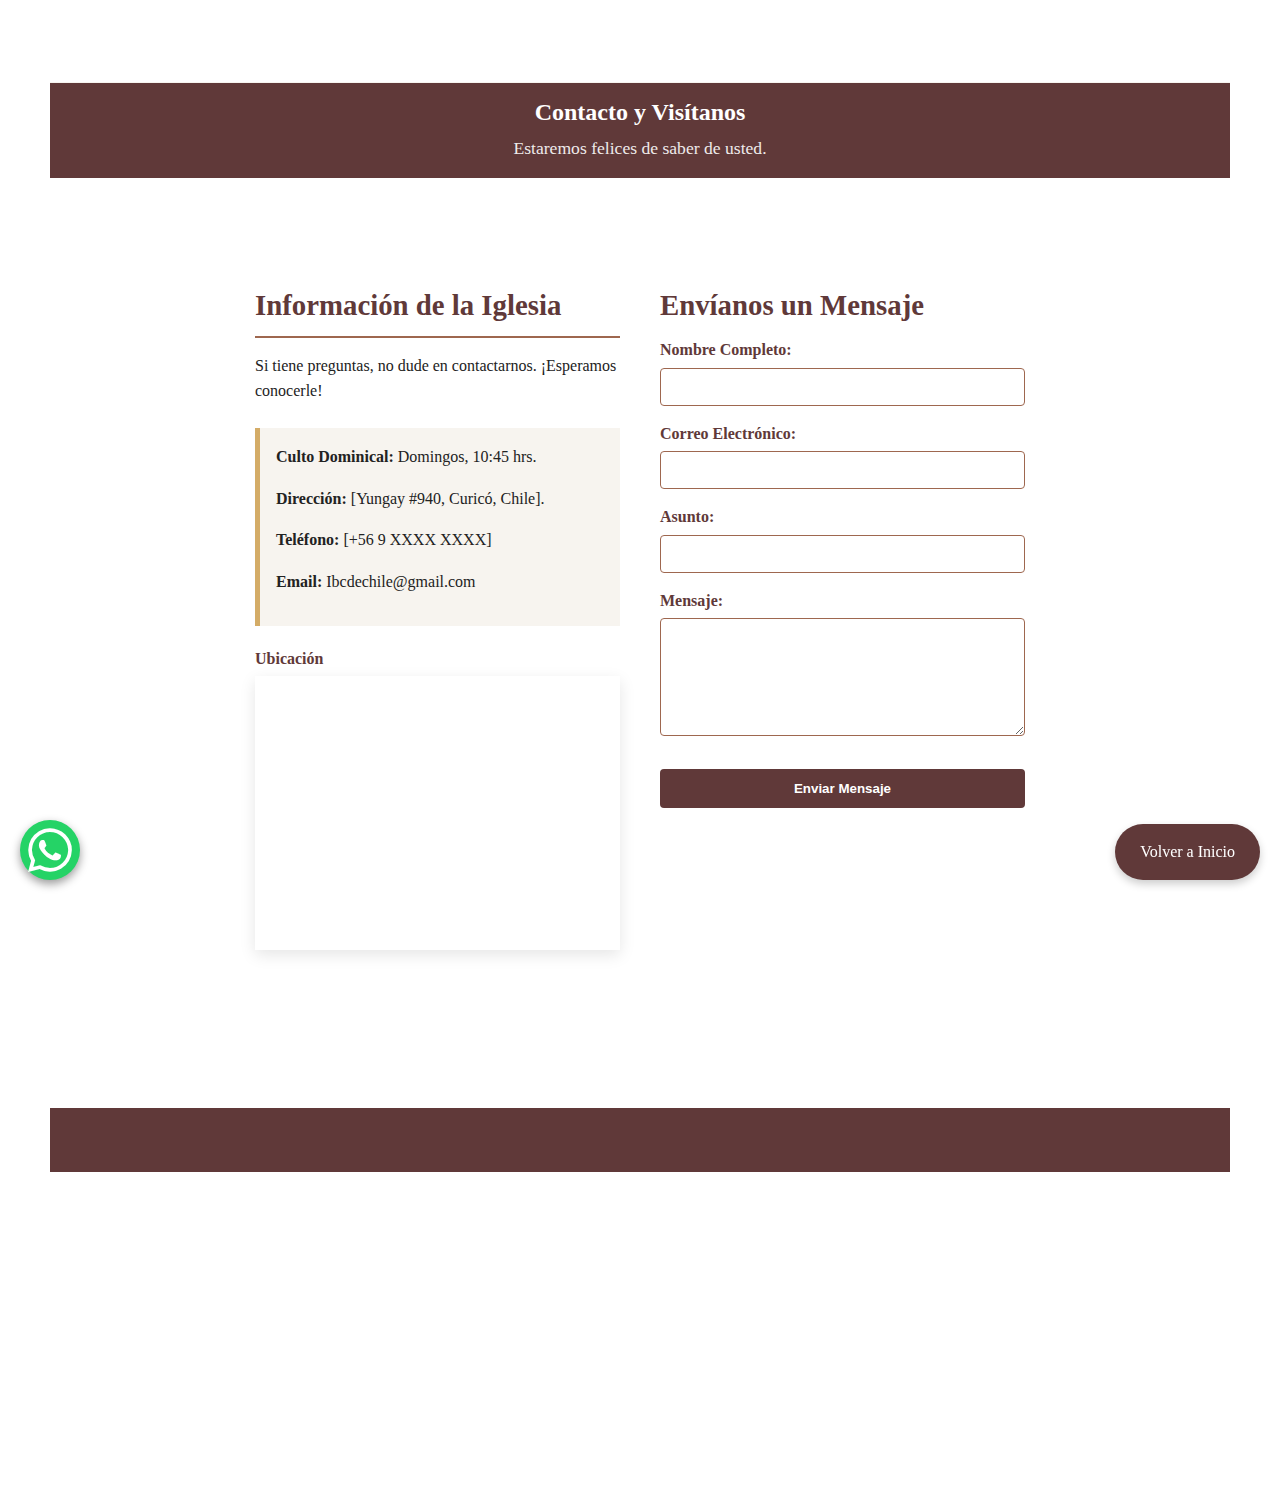
<file: contacto.html>
<!DOCTYPE html>
<html lang="es">
<head>
    <meta charset="UTF-8">
    <meta name="viewport" content="width=device-width, initial-scale=1.0">
    <title>Contacto - Iglesia Bíblica Cristiana</title>
    <link rel="stylesheet" href="main.css"> 
    <link rel="stylesheet" href="https://cdnjs.cloudflare.com/ajax/libs/font-awesome/6.5.1/css/all.min.css">
    </a>
</head>
<body>
    
    <header class="header-principal">
        </header>

    <div class="page-header" id="visita">
        <div class="contenedor">
            <h1>Contacto y Visítanos</h1>
            <p>Estaremos felices de saber de usted.</p>
        </div>
    </div>

    <main>
        <section class="seccion-contacto">
            <div class="contenedor">

                <div class="contacto-grid">
                    
                    <div class="info-contacto">
                        <h3>Información de la Iglesia</h3>
                        <p>Si tiene preguntas, no dude en contactarnos. ¡Esperamos conocerle!</p>
                        
                        <div class="datos-contacto">
                            <p><strong>Culto Dominical:</strong> Domingos, 10:45 hrs.</p>
                            <p><strong>Dirección:</strong> [Yungay #940, Curicó, Chile].</p>
                            <p><strong>Teléfono:</strong> [+56 9 XXXX XXXX]</p>
                            <p><strong>Email:</strong> Ibcdechile@gmail.com</p>
                        </div>

                        <div class="mapa-ubicacion">
                            <h4>Ubicación</h4>
                            <div class="mapa-responsive">
                                <iframe 
                                    src="https://www.google.com/maps/embed?pb=!1m18!1m12!1m3!1d1673172.8742543398!2d-73.18248094121543!3d-35.00881356106547!2m3!1f0!2f0!3f0!3m2!1i1024!2i768!4f13.1!3m3!1m2!1s0x9664578c4b9af6bb%3A0xc385a2debb22e539!2s1%C2%B0%20Iglesia%20B%C3%ADblica%20Cristiana%20De%20Chile!5e0!3m2!1ses!2scl!4v1765339026490!5m2!1ses!2scl"
                                    frameborder="0"
                                    style="border:0;" 
                                    allowfullscreen="" 
                                    loading="lazy" 
                                    referrerpolicy="no-referrer-when-downgrade">
                                </iframe>
                            </div>
                        </div>
                    </div>
                    
                    <div class="formulario-container">
                        <h3>Envíanos un Mensaje</h3>
                        <form class="formulario-contacto" action="procesar_formulario.php" method="POST">
                            
                            <label for="nombre">Nombre Completo:</label>
                            <input type="text" id="nombre" name="nombre" required>
                            
                            <label for="email">Correo Electrónico:</label>
                            <input type="email" id="email" name="email" required>
                            
                            <label for="asunto">Asunto:</label>
                            <input type="text" id="asunto" name="asunto">
                            
                            <label for="mensaje">Mensaje:</label>
                            <textarea id="mensaje" name="mensaje" rows="6" required></textarea>
                            
                            <button type="submit" class="btn-principal">Enviar Mensaje</button>
                            
                        </form>
                    </div>

                </div>
            </div>
        </section>
    </main>
    
    <footer class="footer-principal">
        </footer>
    <a href="https://wa.me/+56985212609" target="_blank" class="whatsapp-flotante">
    <i class="fab fa-whatsapp"></i> 
    </a>
    <a href="index.html" class="boton-flotante">
                Volver a Inicio
    </a>
</body>
</html>
</file>
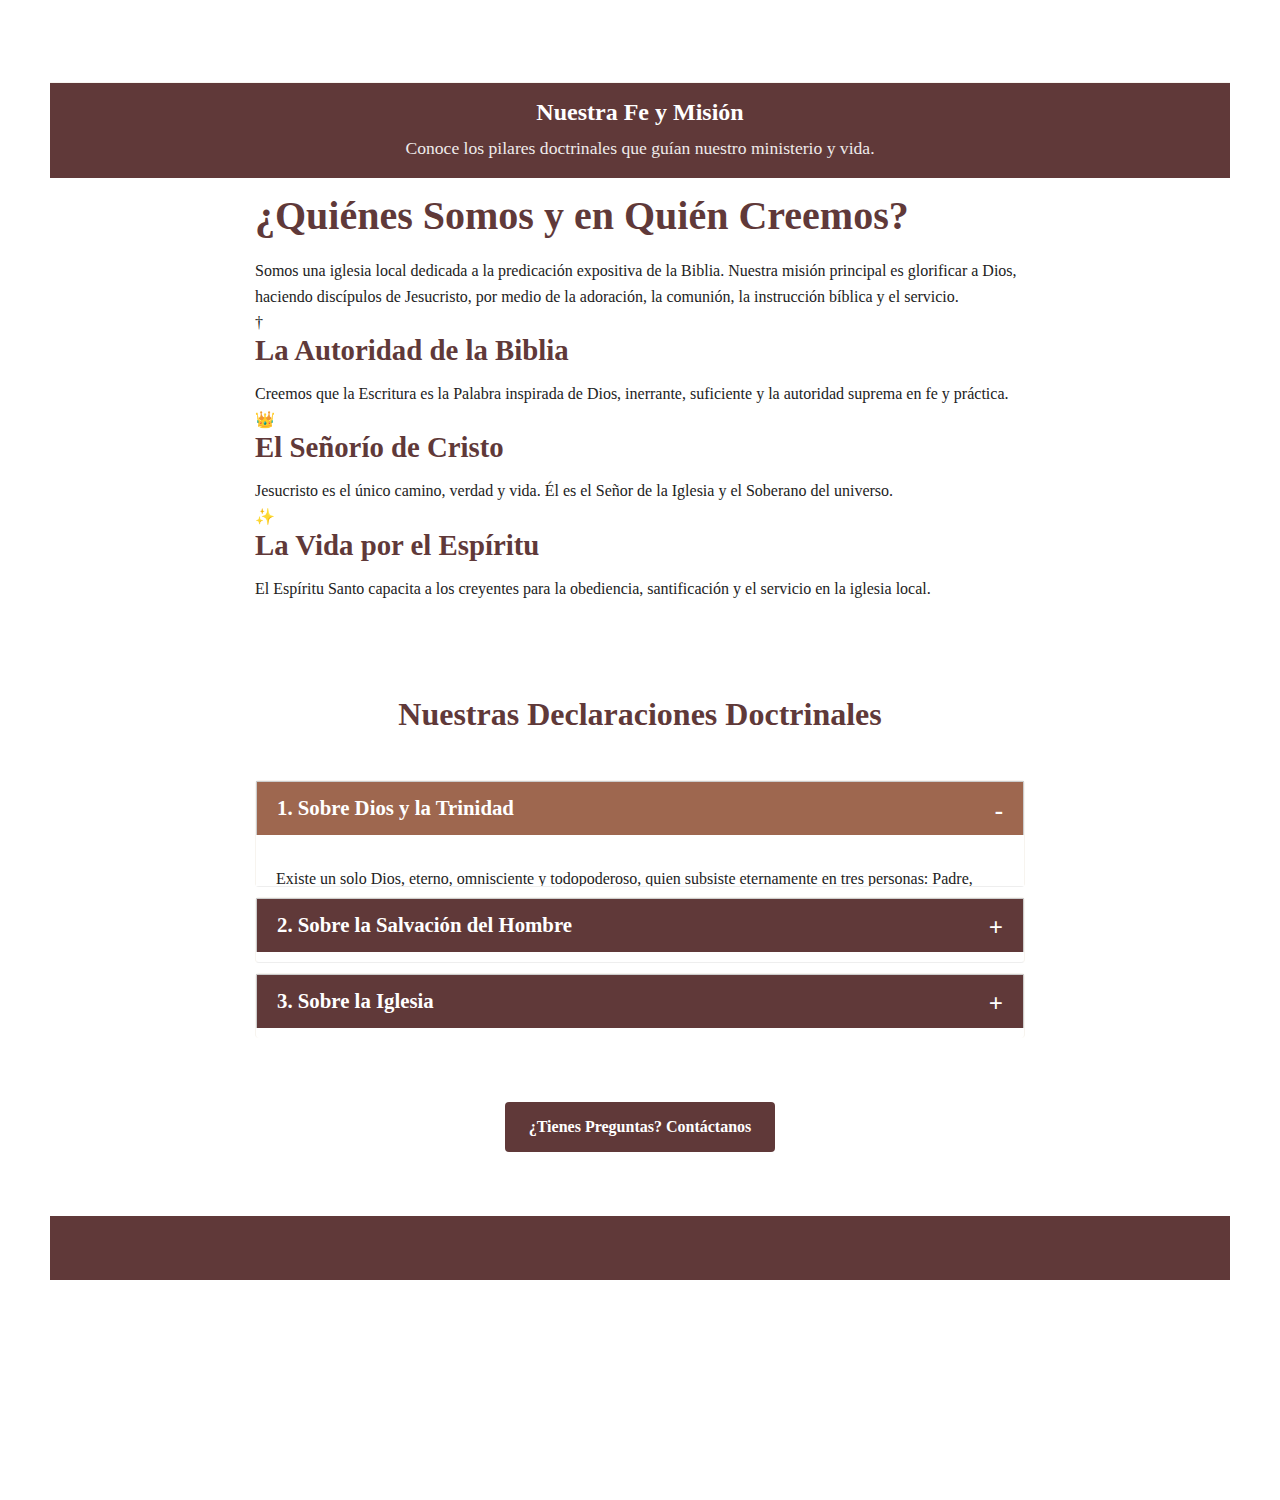
<file: quienes-somos.html>
<!DOCTYPE html>
<html lang="es">
<head>
    <meta charset="UTF-8">
    <meta name="viewport" content="width=device-width, initial-scale=1.0">
    <title>Nuestra Fe - Iglesia Bíblica Cristiana</title>
    <link rel="stylesheet" href="main.css"> 
</head>
<body>
    
    <header class="header-principal">
        </header>

    <div class="page-header">
        <div class="contenedor">
            <h1>Nuestra Fe y Misión</h1>
            <p>Conoce los pilares doctrinales que guían nuestro ministerio y vida.</p>
        </div>
    </div>

    <main>
        <section class="seccion-fe">
            <div class="contenedor">
                
                <div class="intro-centrada">
                    <h2>¿Quiénes Somos y en Quién Creemos?</h2>
                    <p>Somos una iglesia local dedicada a la predicación expositiva de la Biblia. Nuestra misión principal es glorificar a Dios, haciendo discípulos de Jesucristo, por medio de la adoración, la comunión, la instrucción bíblica y el servicio.</p>
                </div>
                
                <div class="doctrina-grid">
                    
                    <div class="doctrina-item">
                        <span class="icon">†</span> <h3>La Autoridad de la Biblia</h3>
                        <p>Creemos que la Escritura es la Palabra inspirada de Dios, inerrante, suficiente y la autoridad suprema en fe y práctica.</p>
                    </div>

                    <div class="doctrina-item">
                        <span class="icon">👑</span> 
                        <h3>El Señorío de Cristo</h3>
                        <p>Jesucristo es el único camino, verdad y vida. Él es el Señor de la Iglesia y el Soberano del universo.</p>
                    </div>

                    <div class="doctrina-item">
                        <span class="icon">✨</span>
                        <h3>La Vida por el Espíritu</h3>
                        <p>El Espíritu Santo capacita a los creyentes para la obediencia, santificación y el servicio en la iglesia local.</p>
                    </div>

                </div>
                
                <div class="acordeon-fe">
                    <h2 class="titulo-seccion-secundaria">Nuestras Declaraciones Doctrinales</h2> 

                    <div class="acordeon-item activo"> <h4 class="acordeon-titulo">1. Sobre Dios y la Trinidad</h4>
                        <div class="acordeon-contenido">
                            <p>Existe un solo Dios, eterno, omnisciente y todopoderoso, quien subsiste eternamente en tres personas: Padre, Hijo y Espíritu Santo.</p>
                        </div>
                    </div>

                    <div class="acordeon-item">
                        <h4 class="acordeon-titulo">2. Sobre la Salvación del Hombre</h4>
                        <div class="acordeon-contenido">
                            <p>El hombre es pecador por naturaleza y por elección, y la salvación es únicamente por gracia, a través de la fe en la obra sustitutoria de Jesucristo en la cruz.</p>
                        </div>
                    </div>
                    
                    <div class="acordeon-item">
                        <h4 class="acordeon-titulo">3. Sobre la Iglesia</h4>
                        <div class="acordeon-contenido">
                            <p>La Iglesia es el cuerpo de Cristo, manifestada en congregaciones locales que se reúnen para la adoración, la edificación mutua y la evangelización del mundo.</p>
                        </div>
                    </div>
                    
                </div>
                
                <div style="text-align: center; margin-top: 4em;">
                    <a href="contacto.html" class="btn-principal">¿Tienes Preguntas? Contáctanos</a>
                </div>

            </div>
        </section>
    </main>

    <footer class="footer-principal">
        </footer>
</body>
</html>
</file>
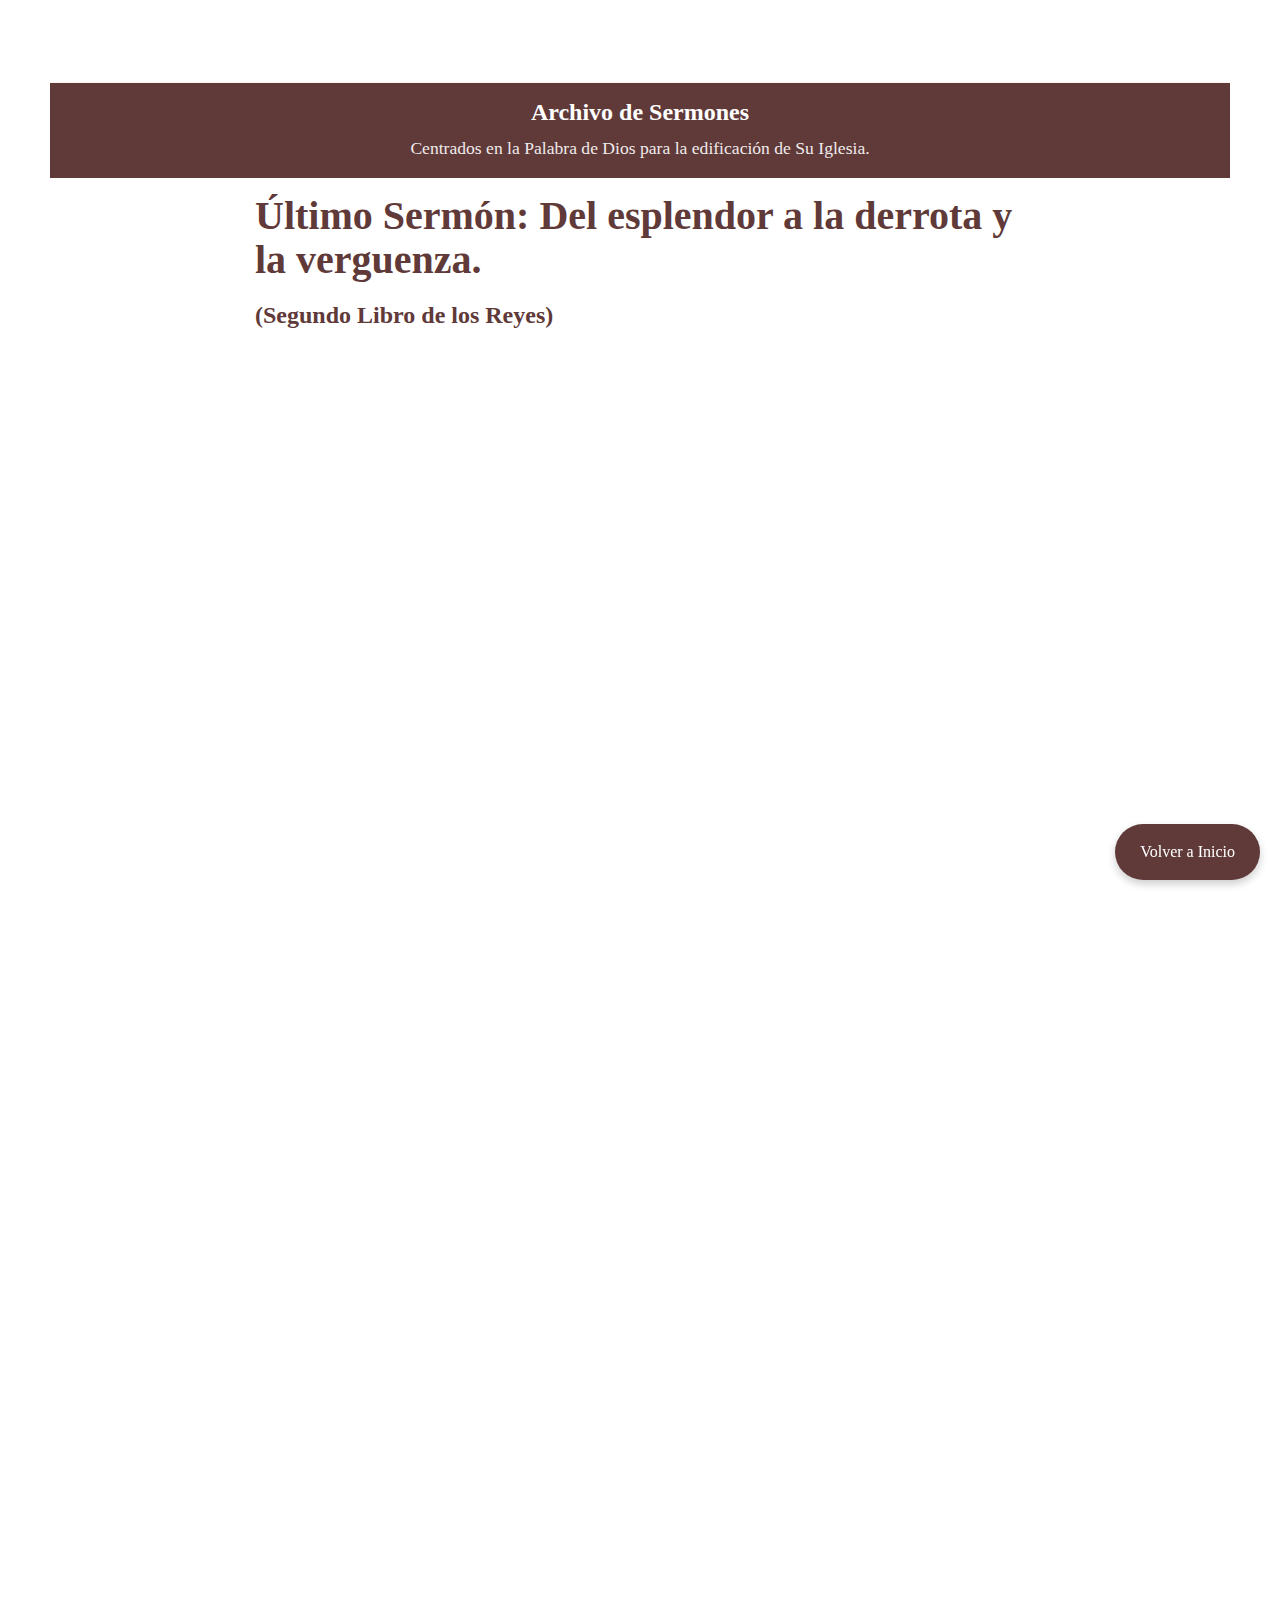
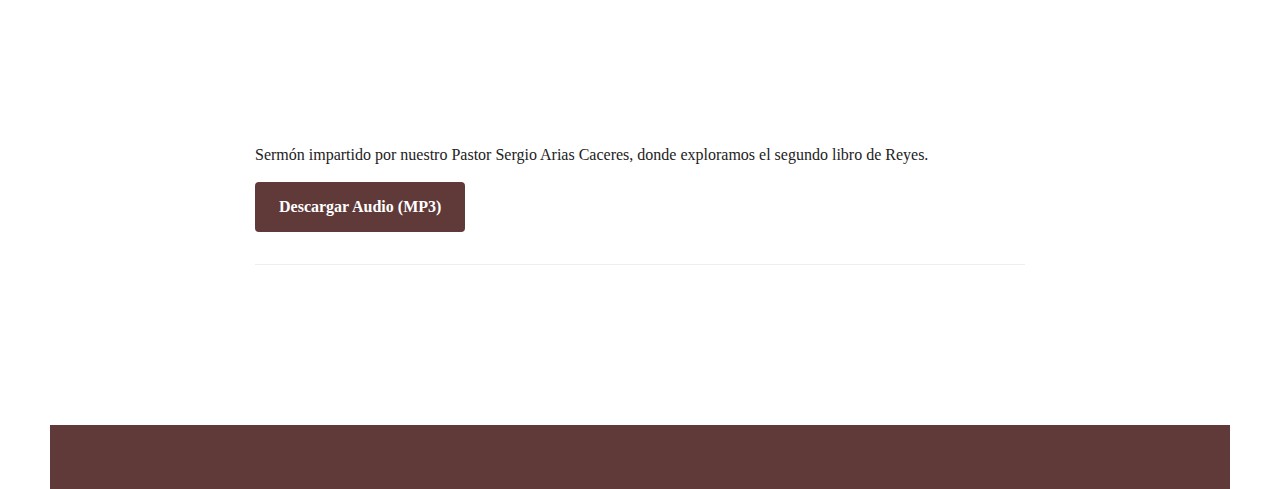
<file: sermones.html>
<!DOCTYPE html>
<html lang="es">
<head>
    <link rel="stylesheet" href="main.css">
    <meta charset="UTF-8"> <meta name="viewport" content="width=device-width, initial-scale=1.0">
    <title>Sermones - Iglesia Bíblica Cristiana</title>
</head>
<body>
    
    <header class="header-principal">
        </header>

    <div class="page-header">
        <div class="contenedor">
            <h1>Archivo de Sermones</h1>
            <p>Centrados en la Palabra de Dios para la edificación de Su Iglesia.</p>
        </div>
    </div>

    <main>
        <section class="seccion-sermones">
    <div class="contenedor">
        <h2>Último Sermón: Del esplendor a la derrota y la verguenza.</h2>

        <div class="sermon-item">
        <h3 class="titulo-sermon">(Segundo Libro de los Reyes)</h3>
        
        <div class="video-responsive">
            
            <iframe 
                src="https://www.facebook.com/plugins/video.php?height=476&href=https%3A%2F%2Fwww.facebook.com%2FIBCdeChile%2Fvideos%2F1415692236557384%2F&show_text=false&width=267&t=0"
                width="100%" 
                height="100%" 
                style="border:none;overflow:hidden" 
                scrolling="no" 
                frameborder="0" 
                allowfullscreen="true" 
                allow="autoplay; clipboard-write; encrypted-media; picture-in-picture; web-share"
            ></iframe>
            
        </div>
        
        <p class="descripcion-sermon">Sermón impartido por nuestro Pastor Sergio Arias Caceres, donde exploramos el segundo libro de Reyes.</p>
        <a href="#" class="btn-principal" style="margin-top: 15px;">Descargar Audio (MP3)</a>
    </div>
    
        
        </div>
</section>
    </main>

    <footer class="footer-principal">
        </footer>
    <a href="index.html" class="boton-flotante">
                Volver a Inicio
    </a>
</body>
</html>
</file>
<file: main.css>
/* -------------------------------------- */
/* 1. PALETA DE COLORES Y FUENTES (Variables) y Reset */
/* -------------------------------------- */
:root {
    /* PALETA DE COLORES */
    --color-primary: #603939;        /* Marrón Profundo (Titulares, Footer) */
    --color-secondary: #9E674F;      /* Marrón Terroso (Detalle, Hover Principal) */
    --color-accent: #D4AC67;         /* Dorado/Ocre (Botones CTA, Highlight) */
    --color-accent-hover: #B98A4D;   /* Dorado Oscuro (Hover CTA) */
    --color-background: #F7F4EF;     /* Crema/Blanco Roto (Fondo alternativo) */
    --color-text-body: #222222;      /* Negro Oscuro (Párrafos) */
    --color-white: #FFFFFF;
    
    /* Tipografía */
    --font-serif: 'Merriweather', serif; /* Títulos (Formalidad) */
    --font-sans: 'Lora', serif;          /* Cuerpo de Texto (Legibilidad) */
}

/* Reset básico (Evita márgenes y rellenos por defecto) */
* {
    box-sizing: border-box;
    margin: 0;
    padding: 0;
}

body {
    font-family: var(--font-sans);
    background-color: var(--color-white);
    color: var(--color-text-body);
    line-height: 1.6;
}

/* Contenedor central (para centrar contenido) */
.contenedor {
    width: 90%;
    max-width: 1200px;
    margin: 0 auto;
}

/* -------------------------------------- */
/* 2. TIPOGRAFÍA Y TÍTULOS */
/* -------------------------------------- */
h1, h2, h3, h4 {
    font-family: var(--font-serif);
    color: var(--color-primary);
    margin-bottom: 0.5em;
    line-height: 1.1; /* Ajuste para títulos */
}

h1 { font-size: 3em; } /* Usado en el Hero si la página es index */
h2 { font-size: 2.5em; }
h3 { font-size: 1.8em; }

/* -------------------------------------- */
/* 3. BOTONES (Llamadas a la Acción) */
/* -------------------------------------- */
.btn-principal, .btn-acento {
    display: inline-block;
    padding: 12px 24px; /* Un poco más de padding para destacar */
    text-decoration: none;
    border-radius: 4px;
    font-weight: 700;
    transition: background-color 0.3s ease-in-out;
    border: none;
    cursor: pointer;
}

/* Botón principal (Marrón Profundo) */
.btn-principal {
    background-color: var(--color-primary);
    color: var(--color-white);
}

/* Botón de acento (Dorado/Ocre) */
.btn-acento {
    background-color: var(--color-accent);
    color: var(--color-white);
}

/* Estado Hover y Focus (Accesibilidad) */
.btn-principal:hover, 
.btn-principal:focus {
    background-color: var(--color-secondary); /* Marrón Terroso */
    outline: 2px solid var(--color-accent); /* Resaltar con acento en focus */
}

.btn-acento:hover,
.btn-acento:focus {
    background-color: var(--color-accent-hover); /* Dorado Oscuro */
    outline: 2px solid var(--color-primary); /* Resaltar con primario en focus */
}

/* -------------------------------------- */
/* 4. HEADER, LOGO Y NAVEGACIÓN (Consolidado) */
/* -------------------------------------- */
.header-principal {
    background-color: var(--color-white);
    padding: 1em 0;
    border-bottom: 1px solid var(--color-background);
    position: sticky; /* Opcional: para fijar la cabecera al hacer scroll */
    top: 0;
    z-index: 100;
}

.header-principal .contenedor {
    display: flex;
    justify-content: space-between;
    align-items: center;
}

/* Estilos de la identidad (Logo y Texto) */
.identidad-header {
    display: flex;
    align-items: center;
    text-decoration: none;
}

.logo-img {
    max-height: 50px;
    width: auto;
    margin-right: 5px;
    display: block;
}

.header-texto {
    line-height: 1.2;
}

.titulo-iglesia {
    font-family: var(--font-serif);
    font-size: 1.3em;
    font-weight: 700;
    color: var(--color-primary);
    margin: 0;
}

.subtitulo-identidad {
    font-family: var(--font-sans);
    font-size: 1em;
    color: var(--color-text-body);
    margin: 0;
}

/* Estilos de la navegación */
.navegacion a {
    color: var(--color-text-body);
    text-decoration: none;
    margin-left: 20px;
    transition: color 0.3s;
    font-size: 1.2em;
}

.navegacion a:hover,
.navegacion a:focus { /* Añadido estado focus */
    color: var(--color-accent);
    outline: none; /* Se recomienda solo si se aplica otro indicador visual */
}

/* -------------------------------------- */
/* 5. SECCIÓN HÉROE Y BANNERS DE PÁGINAS */
/* -------------------------------------- */
.hero {
    background-color: var(--color-primary); 
    /* Si agregas imagen de fondo: */
    /* background-image: url('../img/banner-home.jpg'); */
    /* background-size: cover; */
    /* background-position: center center; */
    min-height: 400px;
    display: flex;
    justify-content: center;
    align-items: center;
    text-align: center;
    padding: 2em;
}

.hero-contenido h1,
.hero-contenido p {
    color: var(--color-white);
}

.hero-contenido {
    max-width: 700px;
}

/* NUEVO: Cabecera para páginas interiores (Sermones, Fe, Contacto) */
.page-header {
    background-color: var(--color-primary); /* Fondo Marrón Profundo */
    color: var(--color-white);
    padding: 1em 0; /* Menos alto que el Hero principal */
    text-align: center;
    margin-bottom: 1em;
}

.page-header h1 {
    color: var(--color-white); /* Título en blanco */
    font-size: 1.5em;
    margin: 0;
}

.page-header p {
    font-size: 1.1em;
    margin-top: 0.5em;
    opacity: 0.9;
}

/* -------------------------------------- */
/* 6. PILARES (Ejemplo de cuadrícula) */
/* -------------------------------------- */

.pilares {
    padding: 4em 0; 
    text-align: center;
    background-color: var(--color-background); 
}

/* ... (pilares-grid y pilar-item se mantienen) ... */

.pilar-item {
    background-color: var(--color-white);
    padding: 2em;
    border: 1px solid var(--color-background);
    border-top: 5px solid var(--color-accent);
    box-shadow: 0 4px 8px rgba(0,0,0,0.05);
    transition: box-shadow 0.3s;
}

/* ESTA ES LA REGLA CLAVE PARA CENTRAR LA IMAGEN */
.pilar-item span {
    display: flex; /* Convierte el span en un contenedor flexible */
    justify-content: center; /* Centra horizontalmente */
    align-items: center; /* Centra verticalmente */
    
    height: 150px; /* Tamaño del contenedor del icono */
    width: 150px;
    margin: 0.5em auto; /* Centrar el bloque span */
    
    /* Si decides usar texto/emoji en lugar de imagen, este tamaño es útil: */
    font-size: 3em; 
    line-height: 1; 
    
    color: var(--color-primary);
}

/* NUEVA REGLA CRUCIAL PARA LA IMAGEN */
.pilar-item span img {
    /* Esto asegura que la imagen se ajuste perfectamente al contenedor de 60x60 */
    max-height: 100%; 
    max-width: 100%;
    height: auto;
    width: auto;
    object-fit: contain; /* Evita que la imagen se recorte si es grande */
}

/* -------------------------------------- */
/* 7. ELEMENTOS DE CONTENIDO (Videos y Sermones) - MODIFICACIONES */
/* -------------------------------------- */

.seccion-sermones {
    padding-bottom: 3em; 
}

/* NUEVO: Contenedor del Último Sermón (para destacarlo visualmente) */
.sermon-principal {
    background-color: var(--color-background); /* Fondo Crema para destacarlo */
    padding: 2.5em;
    margin-bottom: 3em;
    border-radius: 6px;
    box-shadow: 0 5px 15px rgba(0,0,0,0.08); /* Sombra sutil */
}

.sermon-principal h2 { 
    font-size: 2em; /* Título principal del contenido */
    margin-bottom: 0.8em;
}

.sermon-item {
    margin-bottom: 3em;
    padding-bottom: 2em;
    /* Eliminamos el border-bottom si usamos el fondo sermon-principal, 
       pero lo dejamos si el contenido va directo al contenedor */
    /* border-bottom: 1px solid var(--color-background); */
}

.titulo-sermon {
    color: var(--color-text-body); /* Título del sermón en Negro Oscuro */
    font-size: 1.6em; /* Un poco más grande y legible */
    font-family: var(--font-serif);
    margin-bottom: 1em; /* Espacio antes del video */
}

.descripcion-sermon {
    margin-top: 10px;
}

/* Separador horizontal entre el último sermón y el archivo */
.sermon-item hr {
    border: 0;
    height: 1px;
    background-color: var(--color-secondary); /* Separador color Marrón Terroso */
    margin: 3em 0;
}

/* Estilo para el título secundario (Archivos de Sermones) */
.titulo-seccion-secundaria {
    text-align: center;
    margin-top: 3em;
    margin-bottom: 1.5em;
    font-size: 2em;
}

/* Cuadrícula para la lista de sermones anteriores */
.sermones-lista {
    display: grid;
    grid-template-columns: repeat(auto-fit, minmax(300px, 1fr));
    gap: 20px;
}

/* Estilo de cada tarjeta individual de sermón */
.sermon-tarjeta {
    background-color: var(--color-background);
    padding: 1.5em;
    border: 1px solid rgba(0,0,0,0.05);
    border-left: 5px solid var(--color-secondary);
    box-shadow: 0 2px 5px rgba(0,0,0,0.05);
    transition: transform 0.3s ease;
}

.sermon-tarjeta:hover {
    transform: translateY(-5px);
    box-shadow: 0 8px 15px rgba(0,0,0,0.1);
}

.sermon-fecha {
    font-size: 0.85em;
    color: var(--color-secondary);
    margin-bottom: 0.5em;
    font-weight: 700;
}

.titulo-sermon-tarjeta {
    font-size: 1.3em;
    margin-bottom: 0.3em;
    line-height: 1.2;
}

.sermon-referencia {
    font-style: italic;
    color: var(--color-text-body);
    margin-bottom: 1em;
}

.btn-reproducir {
    padding: 8px 15px;
    font-size: 0.9em;
}

/* -------------------------------------- */
/* 9. ESTILOS PARA VIDEOS RESPONSIVE (9:16) */
/* -------------------------------------- */

.video-responsive {
    position: relative;
    padding-bottom: 177.78%; 
    
    /* ✅ Cambiado a 0px para eliminar el espacio superior innecesario */
    padding-top: 0; 
    
    height: 0;
    overflow: hidden;
    margin-bottom: 20px;
}

.video-responsive iframe, 
.video-responsive object, 
.video-responsive embed {
    /* 3. Estira el reproductor para cubrir toda el área del contenedor */
    position: absolute;
    top: 0;
    left: 0;
    width: 100%;
    height: 100%;
}

@media (max-width: 768px) {
    
    /* Aseguramos que el contenedor principal de la página use todo el espacio */
    .contenedor {
        width: 100%; /* El contenedor usa todo el ancho disponible */
        padding-left: 15px; /* Añadimos un pequeño padding lateral */
        padding-right: 15px;
    }
    
    /* ... (otros estilos de navegación) ... */

    /* Garantizamos que el área del sermón se expanda */
    .sermon-principal {
        padding-left: 0;
        padding-right: 0;
        border-radius: 0; /* Opcional: eliminar bordes redondeados en móvil */
    }
}

/* Estilos de la sección Sermón */
.sermon-item {
    margin-bottom: 3em;
    padding-bottom: 2em;
    border-bottom: 1px solid #eee;
}

.titulo-sermon {
    color: var(--color-primary); /* Marrón Oscuro */
    font-size: 1.5em;
}

.descripcion-sermon {
    margin-top: 10px;
}

/* -------------------------------------- */
/* 8. PIE DE PÁGINA (Footer) */
/* -------------------------------------- */
.footer-principal {
    background-color: var(--color-primary);
    color: var(--color-background);
    padding: 2em 0;
    text-align: center;
    margin-top: 4em; /* Más espacio antes del footer */
}

.footer-principal p {
    margin: 0.5em 0;
}

/* -------------------------------------- */
/* 9. RESPONSIVE BÁSICO (Para móviles) */
/* -------------------------------------- */
@media (max-width: 768px) {
    
    /* Adaptación del Header */
    .header-principal .contenedor {
        flex-direction: column;
        text-align: center;
    }

    .identidad-header {
        justify-content: center;
        margin-bottom: 15px;
    }
    
    .navegacion {
        display: flex;
        flex-direction: column;
        margin-top: 1em;
    }

    .navegacion a {
        margin: 5px 0;
    }
    
    /* Adaptación del Hero */
    .hero {
        min-height: 300px;
        padding: 1.5em;
    }

    .hero-contenido h1 {
        font-size: 1.8em;
    }
    
    /* Adaptación del Banner de Página */
    .page-header {
        padding: 2em 0;
    }
    
    .page-header h1 {
        font-size: 2em;
    }
}

/* -------------------------------------- */
/* 10. PÁGINA DE CONTACTO (GRID y Formulario) */
/* -------------------------------------- */

.seccion-contacto {
    padding: 4em 0;
}

.contacto-grid {
    display: grid;
    /* Dos columnas: 1 para info, 2 para el formulario. Se colapsan en móvil. */
    grid-template-columns: repeat(auto-fit, minmax(350px, 1fr));
    gap: 40px;
    margin-top: 2em;
}

/* ------------------ */
/* Estilos del Formulario */
/* ------------------ */

.formulario-contacto label {
    display: block;
    margin-top: 15px;
    margin-bottom: 5px;
    font-weight: 700;
    color: var(--color-primary);
}

.formulario-contacto input[type="text"],
.formulario-contacto input[type="email"],
.formulario-contacto textarea {
    width: 100%;
    padding: 10px;
    border: 1px solid var(--color-secondary);
    border-radius: 4px;
    background-color: var(--color-white);
    font-family: var(--font-sans);
    color: var(--color-text-body);
    transition: border-color 0.3s;
}

.formulario-contacto input:focus,
.formulario-contacto textarea:focus {
    border-color: var(--color-accent); /* Borde Dorado al enfocar */
    outline: none;
    box-shadow: 0 0 5px rgba(212, 172, 103, 0.5);
}

.formulario-contacto textarea {
    resize: vertical; /* Permite redimensionar solo verticalmente */
}

.formulario-container .btn-principal {
    width: 100%; /* El botón ocupa todo el ancho del formulario */
    margin-top: 25px;
}

/* ------------------ */
/* Estilos de Información y Mapa */
/* ------------------ */

.mapa-responsive {
    position: relative;
    
    /* 75% es la proporción 4:3 (para mapas) o usa 56.25% para 16:9 */
    padding-bottom: 75%; 
    
    height: 0;
    overflow: hidden;
    margin-bottom: 30px; /* Separación después del mapa */
    box-shadow: 0 5px 15px rgba(0, 0, 0, 0.1); /* Opcional: una sombra bonita */
}

.mapa-responsive iframe {
    /* Estas reglas aseguran que el iframe ocupe todo el espacio 4:3 */
    position: absolute;
    top: 0;
    left: 0;
    width: 100%;
    height: 100%;
    
    /* Nota: Si el mapa no carga, prueba añadiendo !important a width y height */
    /* width: 100% !important; */
    /* height: 100% !important; */
}

.info-contacto h3 {
    margin-top: 0;
    border-bottom: 2px solid var(--color-secondary);
    padding-bottom: 0.5em;
}

.info-contacto p {
    margin-bottom: 1em;
}

.datos-contacto {
    margin: 1.5em 0;
    padding: 1em;
    background-color: var(--color-background);
    border-left: 5px solid var(--color-accent); /* Detalle Dorado */
}

.mapa-ubicacion {
    margin-top: 1em;
}

/* --- 11.2 Acordeón de Declaraciones de Fe --- */

.acordeon-item {
    border: 1px solid var(--color-background);
    margin-bottom: 10px;
    border-radius: 4px;
    /*overflow: hidden;*/
}

.acordeon-titulo {
    background-color: var(--color-primary); /* Marrón Profundo */
    color: var(--color-white);
    padding: 15px 20px;
    cursor: pointer;
    border: 1px solid #ccc;
    border-bottom: none;
    font-family: var(--font-serif);
    font-size: 1.3em; /* Lo hacemos más grande para títulos de capítulos */
    display: block;
    transition: background-color 0.3s;
    user-select: none;
}

/* Opcional: Estilo de Hover */
.acordeon-titulo:hover {
    background-color: var(--color-secondary); /* Marrón Terroso al hacer hover */
}

/* Icono de expansión (+) o (-) */
.acordeon-titulo::after {
    content: '+';
    float: right;
    font-size: 1.2em;
    font-weight: bold;
}

.acordeon-item.activo .acordeon-titulo {
    background-color: var(--color-secondary);
}

.acordeon-item.activo .acordeon-titulo::after {
    content: '-'; 
}

.acordeon-contenido {
    /* ... */
    /* El padding inicial debe ser 0 para que maxHeight: 0 funcione limpiamente */
    padding: 0 20px; 
    background-color: var(--color-white);
    max-height: 0; /* Oculto por defecto */
    overflow: hidden;
    transition: max-height 0.3s ease-in-out, padding 0.3s ease-in-out; 
}

.acordeon-item.activo .acordeon-contenido {
    /* Este padding se animará junto con el maxHeight y mostrará el contenido */
    padding: 20px; 
}

/* -------------------------------------- */
/* 12. DOCUMENTOS LARGOS (Confesiones) */
/* -------------------------------------- */

.seccion-subtitulo { /* se cambio seccion-subtitulo */
    padding: 1em 0 1em 0;
}

.documento-largo {
    max-width: 850px; /* Limita el ancho para mejor lectura */
    margin: 0 auto; /* Centra el contenido */
    line-height: 1.7; /* Aumenta el interlineado para legibilidad */
    font-family: var(--font-serif);
    color: var(--color-text-body);
}

.documento-largo .capitulo-titulo {
    font-size: 1.8em;
    color: var(--color-primary);
    margin-top: 2em;
    margin-bottom: 1em;
    border-bottom: 2px solid var(--color-accent);
    padding-bottom: 5px;
}

/* Estilo para las referencias bíblicas o notas */
.documento-largo sup {
    font-size: 0.7em; /* Un poco más pequeña */
    color: var(--color-accent); /* Color Dorado */
    font-weight: bold;
    line-height: 0; /* Asegura que el superíndice no afecte el interlineado */
}

/* (Dentro de tu Sección 12. DOCUMENTOS LARGOS) */

.documento-largo .seccion-subtitulo {
    font-size: 1.3em;
    color: var(--color-secondary);
    margin-top: 1.5em; /* Asegura un buen espacio sobre el subtítulo */
    margin-bottom: 0.5em;
}

/* --- Estilos del Contenedor de la Página --- */
.contenedor {
    max-width: 800px;
    margin: 0 auto;
    padding: 0 15px;
}

.documento-largo {
    border: 1px solid #ccc;
    border-radius: 8px;
    overflow: hidden; /* Importante para bordes */
}

/* --- Estilos del Ítem del Acordeón --- */
.acordeon-item {
    border-bottom: 1px solid #eee;
}

.acordeon-item:last-child {
    border-bottom: none;
}

/* Estilos generales para el botón */
.boton-flotante {
    /* **1. Posicionamiento Fijo y Flotante** */
    position: fixed; /* Esto hace que el elemento permanezca en su posición incluso al hacer scroll */
    bottom: 20px;    /* Lo posiciona a 20px del borde inferior de la ventana */
    right: 20px;     /* Lo posiciona a 20px del borde derecho de la ventana */
    z-index: 1000;   /* Asegura que el botón esté por encima de otros elementos */

    /* **2. Estilos de Apariencia** */
    background-color: #603939; /* Color de fondo marrón */
    color: white;              /* Color del texto */
    padding: 15px 25px;        /* Relleno interior */
    border-radius: 50px;       /* Bordes redondeados para un aspecto de píldora */
    text-decoration: none;     /* Quita el subrayado del enlace */
    box-shadow: 0 4px 8px rgba(0, 0, 0, 0.2); /* Sombra para darle profundidad */
    
    /* **3. Transiciones para un mejor UX (Opcional)** */
    transition: background-color 0.3s ease, transform 0.3s ease;
}

/* Estilo al pasar el mouse por encima (Hover) */
.boton-flotante:hover {
    background-color: #9E674F; /* Un azul más oscuro */
    transform: scale(1.05);    /* Un ligero crecimiento */
}

/* Estilo para que se vea como un círculo (Opcional) */
/* Si solo quieres un ícono, puedes usar un 'padding' igual en todas las direcciones 
   y un 'border-radius: 50%' para hacerlo un círculo perfecto. */
.boton-circular {
    position: fixed;
    bottom: 30px;
    right: 30px;
    background-color: #28a745; /* Verde */
    color: white;
    padding: 15px; /* Relleno igual */
    border-radius: 50%; /* Círculo */
    text-align: center;
    font-size: 24px; /* Tamaño del ícono */
    width: 50px; /* Tamaño fijo */
    height: 50px; /* Tamaño fijo */
    line-height: 20px; /* Centrado vertical */
    text-decoration: none;
    box-shadow: 0 4px 8px rgba(0, 0, 0, 0.3);
}

.whatsapp-flotante {
            position: fixed;
            bottom: 20px;
            left: 20px; 
            z-index: 1000;
            background-color: #25D366;
            color: white;
            padding: 30px;             
            border-radius: 50%;        
            text-decoration: none;     
            text-align: center;
            font-size: 50px; /* Tamaño del ícono */
            width: 50px;    
            height: 50px;
            line-height: 50px; 
            box-shadow: 0 4px 10px rgba(0, 0, 0, 0.4);
            transition: transform 0.3s ease;
            display: flex;
            justify-content: center;
            align-items: center;
        }
        .whatsapp-flotante:hover {
            background-color: #128C7E;
            transform: scale(1.1);
        }
        /* Contenido para hacer scroll */
        body { height: 1500px; padding: 50px; }
</file>
